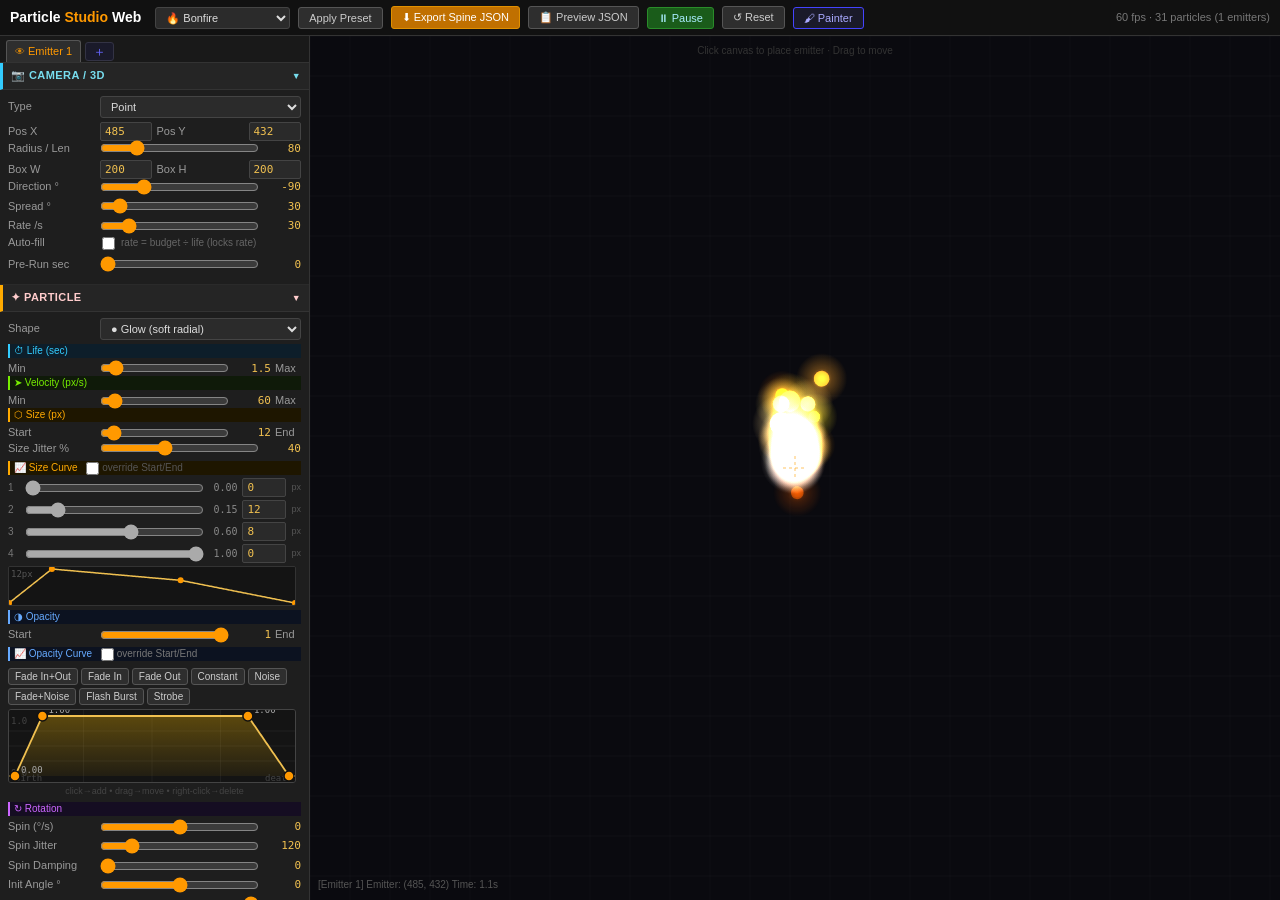
<file: index.html>
<!DOCTYPE html>
<html lang="en">
<head>
<meta charset="UTF-8"/>
<title>Particle Studio Web</title>
<style>
*{box-sizing:border-box;margin:0;padding:0}
body{display:flex;flex-direction:column;height:100vh;background:#1a1a1a;color:#ddd;font:12px/1.4 'Segoe UI',Arial,sans-serif;overflow:hidden}
/* ── Top bar ─────────────────────────────────────────── */
#topbar{display:flex;align-items:center;gap:8px;padding:6px 10px;background:#111;border-bottom:1px solid #333;flex-shrink:0;overflow-x:auto;flex-wrap:nowrap;min-height:36px}
#topbar::-webkit-scrollbar{height:3px}
#topbar::-webkit-scrollbar-thumb{background:#444;border-radius:3px}
#topbar h1{font-size:14px;font-weight:700;color:#fff;margin-right:6px;white-space:nowrap}
#topbar h1 span{color:#f90}
select{background:#2b2b2b;color:#ddd;border:1px solid #444;border-radius:3px;padding:3px 6px;font-size:11px}
.btn{background:#2e2e2e;color:#ccc;border:1px solid #555;border-radius:3px;padding:4px 10px;cursor:pointer;font-size:11px;white-space:nowrap}
.btn:hover{background:#3d3d3d;color:#fff}
.btn.accent{background:#c07000;border-color:#e09000;color:#fff}
.btn.accent:hover{background:#d08000}
.btn.green{background:#1a5c1a;border-color:#2a8c2a;color:#aef}
.btn.green:hover{background:#237023}
.btn.red{background:#5a1a1a;border-color:#8a2a2a;color:#fca}
#fps-display{font-size:11px;color:#777;margin-left:auto}
/* ── Main layout ─────────────────────────────────────── */
#main{display:flex;flex:1;overflow:hidden}
/* ── Sidebar ─────────────────────────────────────────── */
#sidebar{width:310px;flex-shrink:0;background:#1e1e1e;border-right:1px solid #333;overflow-y:auto;display:flex;flex-direction:column;position:relative}
#sidebar::-webkit-scrollbar{width:5px}
#sidebar::-webkit-scrollbar-thumb{background:#444;border-radius:3px}
/* Section */
.sec-head{display:flex;align-items:center;padding:5px 8px;background:#252525;border-bottom:1px solid #333;cursor:pointer;user-select:none;font-size:11px;font-weight:700;color:#bbb;letter-spacing:.04em;text-transform:uppercase}
.sec-head:hover{background:#2c2c2c}
.sec-head .arrow{margin-left:auto;transition:transform .15s;font-size:9px}
.sec-head.collapsed .arrow{transform:rotate(-90deg)}
.sec-body{padding:6px 8px 8px;border-bottom:1px solid #2a2a2a}
.sec-body.hidden{display:none}
/* Row */
.row{display:flex;align-items:center;gap:4px;margin-bottom:4px}
.row label{width:88px;flex-shrink:0;color:#999;font-size:11px}
.row input[type=range]{flex:1;accent-color:#f90;height:14px;cursor:pointer}
.row .val{width:38px;text-align:right;color:#f0c050;font-size:11px;font-family:monospace}
.row input[type=number]{width:52px;background:#2a2a2a;border:1px solid #444;border-radius:2px;color:#f0c050;font-size:11px;padding:2px 4px;font-family:monospace}
.row input[type=text]{flex:1;background:#2a2a2a;border:1px solid #444;border-radius:2px;color:#ddd;font-size:11px;padding:2px 4px}
.row input[type=color]{width:30px;height:20px;border:1px solid #555;border-radius:2px;cursor:pointer;padding:1px;background:#2a2a2a}
.row select{flex:1}
.two-col{display:grid;grid-template-columns:1fr 1fr;gap:4px}
.two-col .row{margin-bottom:0}
.sub-label{font-size:10px;color:#666;margin-bottom:3px;padding-left:2px}
/* Gradient editor */
#grad-editor{margin-bottom:4px}
.grad-stop{display:flex;align-items:center;gap:5px;margin-bottom:3px}
.grad-stop input[type=checkbox]{accent-color:#f90;cursor:pointer}
.grad-stop input[type=range]{flex:1;accent-color:#aaa;height:12px}
.grad-stop input[type=color]{width:28px;height:20px;padding:1px}
.grad-stop .stop-pos{width:28px;font-size:10px;color:#888;text-align:right;font-family:monospace}
#grad-preview{display:block;width:100%;height:14px;border-radius:3px;margin-bottom:5px;border:1px solid #333}
/* Texture gallery */
.tex-gallery{display:flex;flex-wrap:wrap;gap:5px;margin:5px 0 4px}
.tex-thumb{position:relative;width:52px;height:52px;border-radius:3px;cursor:pointer;border:2px solid #333;overflow:hidden;flex-shrink:0;background:repeating-conic-gradient(#2a2a2a 0% 25%,#1a1a1a 0% 50%) 0 0/10px 10px}
.tex-thumb img{width:100%;height:100%;object-fit:contain;display:block}
.tex-thumb:hover{border-color:#777}
.tex-thumb.sel{border-color:#f90;box-shadow:0 0 4px #f905}
.tex-thumb .tex-del{position:absolute;top:0;right:0;width:15px;height:15px;background:rgba(0,0,0,.75);color:#f88;font-size:10px;text-align:center;line-height:15px;cursor:pointer;display:none;border-radius:0 0 0 3px}
.tex-thumb:hover .tex-del{display:block}
.tex-thumb .tex-name{position:absolute;bottom:0;left:0;right:0;font-size:8px;color:#aaa;background:rgba(0,0,0,.6);text-align:center;padding:1px;overflow:hidden;white-space:nowrap;text-overflow:ellipsis}
/* Sub-shapes */
.shape-row{background:#252525;border-radius:3px;padding:4px 6px;margin-bottom:4px}
.shape-row .shape-header{display:flex;align-items:center;gap:5px;margin-bottom:3px}
.shape-row .shape-header label{flex:1;font-size:11px;color:#aaa}
/* Emitter tabs */
#emitter-tabs{display:flex;align-items:center;gap:2px;padding:4px 6px 0;background:#191919;border-bottom:1px solid #333;flex-shrink:0;flex-wrap:wrap;position:sticky;top:0;z-index:10}
.etab{padding:3px 8px;font-size:11px;cursor:pointer;border-radius:3px 3px 0 0;border:1px solid #444;border-bottom:none;background:#252525;color:#888;white-space:nowrap}
.etab.active{background:#2e2e2e;color:#f90;border-color:#555}
.etab:hover{color:#ddd}
#etab-add{padding:2px 7px;font-size:13px;cursor:pointer;background:#1a1a2a;color:#66f;border:1px solid #334;border-radius:3px;margin-left:2px;line-height:1}
#etab-add:hover{background:#2a2a3a;color:#99f}
/* Section header color coding */
.sh-camera{border-left:3px solid #3cf;color:#7de !important}
.sh-camera:hover{background:#0d1e2a !important}
.sh-particle{border-left:3px solid #fa0;color:#fcc !important}
.sh-particle:hover{background:#1e1600 !important}
.sh-color{border-left:3px solid #f5a;color:#fac !important}
.sh-color:hover{background:#1e0d1a !important}
.sh-physics{border-left:3px solid #7e0;color:#bfa !important}
.sh-physics:hover{background:#0f1a09 !important}
.sh-shapes{border-left:3px solid #c6f;color:#dcb !important}
.sh-shapes:hover{background:#150d22 !important}
.sh-bg{border-left:3px solid #09c;color:#9cc !important}
.sh-bg:hover{background:#091820 !important}
.sh-fx{border-left:3px solid #ff6;color:#ffe !important}
.sh-fx:hover{background:#1a1a00 !important}
.sh-export{border-left:3px solid #f88;color:#fcc !important}
.sh-export:hover{background:#1e0d0d !important}
/* Canvas area */
#canvas-wrap{flex:1;position:relative;overflow:hidden;background:#0a0a0f}
#canvas-wrap canvas{position:absolute;top:0;left:0;cursor:crosshair}
#emitter-info{position:absolute;bottom:8px;left:8px;font-size:10px;color:#555;pointer-events:none}
#canvas-hint{position:absolute;top:8px;left:50%;transform:translateX(-50%);font-size:10px;color:#333;pointer-events:none;white-space:nowrap}
</style>
</head>
<body>

<!-- ── TOP BAR ─────────────────────────────────────────── -->
<div id="topbar">
  <h1>Particle <span>Studio</span> Web</h1>
  <select id="presetSel"></select>
  <button class="btn" onclick="applyPreset()">Apply Preset</button>
  <button class="btn accent" onclick="exportSpineJSON()">⬇ Export Spine JSON</button>
  <button class="btn" onclick="previewSpineJSON()" title="Show the skeleton JSON structure in a popup for debugging">📋 Preview JSON</button>
  <button class="btn green" onclick="toggleRun()" id="btnRun">⏸ Pause</button>
  <button class="btn" onclick="resetSim()">↺ Reset</button>
  <button class="btn" style="background:#1a1a2a;border-color:#44f;color:#aaf" onclick="openPainter()">🖌 Painter</button>
  <span id="fps-display">0 fps · 0 particles</span>
</div>

<!-- ── MAIN ───────────────────────────────────────────── -->
<div id="main">

  <!-- SIDEBAR -->
  <div id="sidebar">

    <!-- EMITTER TABS -->
    <div id="emitter-tabs">
      <!-- built by JS -->
      <button id="etab-add" onclick="addEmitter()" title="Add emitter">＋</button>
    </div>

    <!-- PER-EMITTER CONTENTS (hidden/shown by tab) -->
    <div id="emitter-panels">
    <!-- built by JS, one div.emitter-panel per emitter -->
    </div>

    <!-- GLOBAL: CAMERA / 3D -->
    <div class="sec-head sh-camera" onclick="toggleSec(this)"><span>📷 Camera / 3D</span><span class="arrow">▼</span></div>
    <div class="sec-body">
      <div class="row"><label>Type</label>
        <select id="emitType" onchange="onEmitTypeChange()">
          <option value="point">Point</option>
          <option value="box">Box</option>
          <option value="ring">Ring</option>
          <option value="line">Line</option>
          <option value="sphere">Sphere</option>
          <option value="path">Path (draw on canvas)</option>
          <option value="bezier">Bézier Spline</option>
        </select>
      </div>
      <div class="two-col">
        <div class="row"><label>Pos X</label><input type="number" id="emitX" value="400" onchange="onCfgChange()"></div>
        <div class="row"><label>Pos Y</label><input type="number" id="emitY" value="300" onchange="onCfgChange()"></div>
      </div>
      <div class="row"><label>Radius / Len</label>
        <input type="range" id="emitRadius" min="0" max="400" value="80" oninput="syncVal(this,'emitRadius_v');onCfgChange()">
        <span class="val" id="emitRadius_v">80</span>
      </div>
      <div class="two-col">
        <div class="row"><label>Box W</label><input type="number" id="boxW" value="200" onchange="onCfgChange()"></div>
        <div class="row"><label>Box H</label><input type="number" id="boxH" value="200" onchange="onCfgChange()"></div>
      </div>
      <div class="row"><label>Direction °</label>
        <input type="range" id="emitDir" min="-180" max="180" value="-90" oninput="syncVal(this,'emitDir_v');onCfgChange()">
        <span class="val" id="emitDir_v">-90</span>
      </div>
      <div class="row"><label>Spread °</label>
        <input type="range" id="emitSpread" min="0" max="360" value="30" oninput="syncVal(this,'emitSpread_v');onCfgChange()">
        <span class="val" id="emitSpread_v">30</span>
      </div>
      <div class="row"><label>Rate /s</label>
        <input type="range" id="emitRate" min="0.1" max="200" step="0.1" value="30" oninput="syncVal(this,'emitRate_v');onCfgChange()">
        <span class="val" id="emitRate_v">30</span>
      </div>
      <div class="row" style="align-items:center;gap:6px;margin-top:-2px;margin-bottom:6px">
        <label style="width:88px;flex-shrink:0;color:#999;font-size:11px">Auto-fill</label>
        <input type="checkbox" id="autoBudget" onchange="applyAutoBudget()" style="cursor:pointer;accent-color:#f90">
        <span style="font-size:10px;color:#666">rate = budget &divide; life (locks rate)</span>
      </div>
      <div class="row"><label>Pre-Run sec</label>
        <input type="range" id="preRun" min="0" max="10" step="0.1" value="0" oninput="syncVal(this,'preRun_v');onCfgChange()">
        <span class="val" id="preRun_v">0</span>
      </div>
      <!-- PATH / BEZIER PANEL -->
      <div id="pathPanel" style="display:none;margin-top:6px;padding:6px;background:#161626;border-radius:3px;border:1px solid #334">
        <!-- Path emitter controls -->
        <div id="pathControls">
          <div class="sub-label" style="color:#0cf;margin-bottom:5px">Path Emitter</div>
          <div style="display:flex;gap:5px;margin-bottom:5px">
            <button id="pathEditBtn" onclick="togglePathEdit()" style="flex:1;font-size:11px;padding:3px 6px;cursor:pointer;background:#1e2030;color:#aaa;border:1px solid #444;border-radius:3px">✏️ Draw Path</button>
            <button onclick="clearPath();onCfgChange()" style="font-size:11px;padding:3px 6px;cursor:pointer;background:#1e2030;color:#aaa;border:1px solid #444;border-radius:3px">✕ Clear</button>
          </div>
          <div style="font-size:10px;color:#556;margin-bottom:3px">Click canvas = add point &nbsp;|&nbsp; Right-click = done</div>
          <div class="row"><label>Spread px</label></div>
          <div style="margin-top:7px">
            <div class="sub-label" style="margin-bottom:3px;color:#0cf">Opacity Along Path
              <input type="checkbox" id="opPathCurveEn" onchange="onCfgChange()" style="cursor:pointer;accent-color:#0cf;margin-left:6px;vertical-align:middle">
              <span style="font-size:10px;color:#556"> enable</span>
            </div>
            <div id="opc-editor"></div>
            <canvas id="opc-preview" width="268" height="30" style="display:block;border:1px solid #1a3040;border-radius:2px;margin-top:2px"></canvas>
          </div>
        </div>
        <!-- Bezier spline emitter controls -->
        <div id="bezierControls" style="display:none">
          <div class="sub-label" style="color:#c080ff;margin-bottom:5px">Bézier Spline Emitter</div>
          <div style="display:flex;gap:5px;margin-bottom:5px">
            <button id="bezierEditBtn" onclick="toggleBezierEdit()" style="flex:1;font-size:11px;padding:3px 6px;cursor:pointer;background:#1e2030;color:#aaa;border:1px solid #444;border-radius:3px">✏️ Draw Spline</button>
            <button onclick="clearBezier();onCfgChange()" style="font-size:11px;padding:3px 6px;cursor:pointer;background:#1e2030;color:#aaa;border:1px solid #444;border-radius:3px">✕ Clear</button>
          </div>
          <div style="font-size:10px;color:#556;margin-bottom:3px">Click = add point &nbsp;·&nbsp; Drag = move &nbsp;·&nbsp; Right-click point = delete</div>
          <div id="bezierCopyRow" style="display:none;margin-top:5px">
            <div style="font-size:10px;color:#776;margin-bottom:3px">Copy spline from:</div>
            <div style="display:flex;gap:4px">
              <select id="bezierCopySrc" style="flex:1;font-size:11px;background:#1a1a2a;color:#aaa;border:1px solid #444;border-radius:3px;padding:2px 4px"></select>
              <button onclick="copyBezierFrom()" style="font-size:11px;padding:3px 8px;cursor:pointer;background:#28103a;color:#c080ff;border:1px solid #6030a0;border-radius:3px">⎘ Copy</button>
            </div>
          </div>
          <div class="row"><label>Spread px</label></div>
        </div>
      </div>
    </div>

    <!-- PARTICLE -->
    <div class="sec-head sh-particle" onclick="toggleSec(this)"><span>✦ Particle</span><span class="arrow">▼</span></div>
    <div class="sec-body">
      <div class="row"><label>Shape</label>
        <select id="particleShape" onchange="onParticleShapeChange()">
          <option value="glow">● Glow (soft radial)</option>
          <option value="circle">● Circle (hard)</option>
          <option value="ring">○ Ring</option>
          <option value="square">■ Square</option>
          <option value="diamond">◆ Diamond</option>
          <option value="triangle">▲ Triangle</option>
          <option value="pentagon">⬠ Pentagon</option>
          <option value="hexagon">⬡ Hexagon</option>
          <option value="star5">★ Star 5-point</option>
          <option value="star6">✡ Star 6-point</option>
          <option value="star4">✦ Sparkle 4-point</option>
          <option value="cross">✚ Cross</option>
          <option value="arrow">➤ Arrow</option>
          <option value="heart">♥ Heart</option>
          <option value="snowflake">❄ Snowflake</option>
          <option value="custom">⚙ Custom (sub-shapes)</option>
          <option value="custompng">🖼 Custom PNG / PNG Sequence</option>
        </select>
      </div>
      <!-- PNG panel -->
      <div id="pngPanel" style="display:none;margin:4px 0 6px;padding:6px;background:#161616;border-radius:3px;border:1px solid #333">
        <div class="sub-label" style="margin-bottom:5px">PNG / PNG Sequence</div>
        <label class="btn" style="display:block;width:100%;margin-bottom:4px;text-align:center;cursor:pointer;box-sizing:border-box">&#128193; Load PNG(s)&#8230;<input type="file" id="pngFileInput" accept="image/png,image/gif,image/webp" multiple style="display:none" onchange="loadCustomImages(this)"></label>
        <button class="btn" style="display:block;width:100%;margin-bottom:4px;text-align:center;cursor:pointer;box-sizing:border-box;background:#1a1a2a;border-color:#44f;color:#aaf" onclick="openPainter()">🖌 Paint Particle Texture…</button>
        <!-- Texture gallery -->
        <div id="tex-gallery-wrap" style="display:none">
          <div class="sub-label" style="margin-bottom:3px;color:#aaf">Saved Textures <span style="color:#555;font-size:9px">(click = use, ✕ = remove)</span></div>
          <div id="tex-gallery" class="tex-gallery"></div>
          <div style="height:1px;background:#333;margin:6px 0"></div>
        </div>
        <div id="pngInfo" style="font-size:10px;color:#666;text-align:center;margin-bottom:5px">No images loaded — files sorted A→Z = sequence order</div>
        <div class="row"><label>Playback</label>
          <select id="pngSeqMode" onchange="onPngModeChange()">
            <option value="life">Over lifetime</option>
            <option value="fps">Loop at FPS</option>
            <option value="once">Play once, hold last</option>
          </select>
        </div>
        <div class="row" id="pngFPSRow" style="display:none"><label>Seq FPS</label>
          <input type="range" id="pngSeqFPS" min="1" max="60" value="24" oninput="syncVal(this,'pngSeqFPS_v');onCfgChange()">
          <span class="val" id="pngSeqFPS_v">24</span>
        </div>
        <div class="row" style="align-items:center;gap:6px">
          <label style="width:88px;flex-shrink:0;color:#999;font-size:11px">Tint w/ gradient</label>
          <input type="checkbox" id="pngTint" checked onchange="onCfgChange()" style="cursor:pointer;accent-color:#f90">
          <span style="font-size:10px;color:#666">multiplies image with particle color</span>
        </div>
      </div>
      <div class="sub-label" style="color:#3cf;border-left:2px solid #3cf;padding-left:4px;background:#0d1e2a">⏱ Life (sec)</div>
      <div class="two-col">
        <div class="row"><label>Min</label>
          <input type="range" id="lifeMin" min="0.1" max="20" step="0.1" value="1.5" oninput="syncVal(this,'lifeMin_v');applyAutoBudget();onCfgChange()">
          <span class="val" id="lifeMin_v">1.5</span>
        </div>
        <div class="row"><label>Max</label>
          <input type="range" id="lifeMax" min="0.1" max="20" step="0.1" value="3.5" oninput="syncVal(this,'lifeMax_v');applyAutoBudget();onCfgChange()">
          <span class="val" id="lifeMax_v">3.5</span>
        </div>
      </div>
      <div class="sub-label" style="color:#7e0;border-left:2px solid #7e0;padding-left:4px;background:#0f1a09">➤ Velocity (px/s)</div>
      <div class="two-col">
        <div class="row"><label>Min</label>
          <input type="range" id="velMin" min="0" max="1000" value="60" oninput="syncVal(this,'velMin_v');onCfgChange()">
          <span class="val" id="velMin_v">60</span>
        </div>
        <div class="row"><label>Max</label>
          <input type="range" id="velMax" min="0" max="1000" value="180" oninput="syncVal(this,'velMax_v');onCfgChange()">
          <span class="val" id="velMax_v">180</span>
        </div>
      </div>
      <div class="sub-label" style="color:#fa0;border-left:2px solid #fa0;padding-left:4px;background:#1e1600">⬡ Size (px)</div>
      <div class="two-col">
        <div class="row"><label>Start</label>
          <input type="range" id="sizeStart" min="1" max="200" value="12" oninput="syncVal(this,'sizeStart_v');onCfgChange()">
          <span class="val" id="sizeStart_v">12</span>
        </div>
        <div class="row"><label>End</label>
          <input type="range" id="sizeEnd" min="0" max="200" value="0" oninput="syncVal(this,'sizeEnd_v');onCfgChange()">
          <span class="val" id="sizeEnd_v">0</span>
        </div>
      </div>
      <div class="row"><label>Size Jitter %</label>
        <input type="range" id="sizeJitter" min="0" max="100" value="40" oninput="syncVal(this,'sizeJitter_v');onCfgChange()">
        <span class="val" id="sizeJitter_v">40</span>
      </div>
      <div class="sub-label" style="margin-top:5px;color:#fa0;border-left:2px solid #fa0;padding-left:4px;background:#1e1600">📈 Size Curve
        <input type="checkbox" id="sizeCurveEn" onchange="onCfgChange()" style="cursor:pointer;accent-color:#f90;margin-left:6px;vertical-align:middle">
        <span style="font-size:10px;color:#555"> override Start/End</span>
      </div>
      <div id="szcPanel" style="margin-bottom:4px">
        <div id="szc-editor"></div>
        <canvas id="szc-preview" width="286" height="38" style="display:block;border:1px solid #333;border-radius:2px;margin-top:2px"></canvas>
      </div>
      <div class="sub-label" style="color:#6af;border-left:2px solid #6af;padding-left:4px;background:#0c1220">◑ Opacity</div>
      <div class="two-col">
        <div class="row"><label>Start</label>
          <input type="range" id="opStart" min="0" max="1" step="0.01" value="1" oninput="syncVal(this,'opStart_v');onCfgChange()">
          <span class="val" id="opStart_v">1</span>
        </div>
        <div class="row"><label>End</label>
          <input type="range" id="opEnd" min="0" max="1" step="0.01" value="0" oninput="syncVal(this,'opEnd_v');onCfgChange()">
          <span class="val" id="opEnd_v">0</span>
        </div>
      </div>
      <div class="sub-label" style="margin-top:5px;color:#6af;border-left:2px solid #6af;padding-left:4px;background:#0c1220">📈 Opacity Curve
        <input type="checkbox" id="opLifeCurveEn" onchange="onCfgChange()" style="cursor:pointer;accent-color:#f90;margin-left:6px;vertical-align:middle">
        <span style="font-size:10px;color:#777"> override Start/End</span>
      </div>
      <div id="oplcPanel" style="margin-bottom:4px;padding:4px 0 0 0">
        <!-- preset buttons -->
        <div style="display:flex;flex-wrap:wrap;gap:3px;margin-bottom:4px">
          <button class="btn" style="font-size:10px;padding:2px 6px" onclick="oplcPreset('fadeInOut')">Fade In+Out</button>
          <button class="btn" style="font-size:10px;padding:2px 6px" onclick="oplcPreset('fadeIn')">Fade In</button>
          <button class="btn" style="font-size:10px;padding:2px 6px" onclick="oplcPreset('fadeOut')">Fade Out</button>
          <button class="btn" style="font-size:10px;padding:2px 6px" onclick="oplcPreset('const')">Constant</button>
          <button class="btn" style="font-size:10px;padding:2px 6px" onclick="oplcPreset('noise')">Noise</button>
          <button class="btn" style="font-size:10px;padding:2px 6px" onclick="oplcPreset('fadeNoise')">Fade+Noise</button>
          <button class="btn" style="font-size:10px;padding:2px 6px" onclick="oplcPreset('flash')">Flash Burst</button>
          <button class="btn" style="font-size:10px;padding:2px 6px" onclick="oplcPreset('strobe')">Strobe</button>
        </div>
        <!-- interactive curve canvas -->
        <canvas id="oplc-cv" width="286" height="72"
          style="display:block;border:1px solid #444;border-radius:3px;cursor:crosshair;touch-action:none"
          title="Click: add point • Drag: move point • Right-click: delete point"></canvas>
        <div style="font-size:9px;color:#444;margin-top:2px;text-align:center">click→add • drag→move • right-click→delete</div>
      </div>
      <div class="sub-label" style="color:#c6f;border-left:2px solid #c6f;padding-left:4px;background:#150d22">↻ Rotation</div>
      <div class="row"><label>Spin (°/s)</label>
        <input type="range" id="spinRate" min="-720" max="720" value="0" oninput="syncVal(this,'spinRate_v');onCfgChange()">
        <span class="val" id="spinRate_v">0</span>
      </div>
      <div class="row"><label>Spin Jitter</label>
        <input type="range" id="spinJitter" min="0" max="720" value="120" oninput="syncVal(this,'spinJitter_v');onCfgChange()">
        <span class="val" id="spinJitter_v">120</span>
      </div>
      <div class="row"><label>Spin Damping</label>
        <input type="range" id="spinDamping" min="0" max="1" step="0.01" value="0" oninput="syncVal(this,'spinDamping_v');onCfgChange()">
        <span class="val" id="spinDamping_v">0</span>
      </div>
      <div class="row"><label>Init Angle °</label>
        <input type="range" id="rotStart" min="-360" max="360" value="0" oninput="syncVal(this,'rotStart_v');onCfgChange()">
        <span class="val" id="rotStart_v">0</span>
      </div>
      <div class="row"><label>Angle Jitter</label>
        <input type="range" id="rotJitter" min="0" max="360" value="360" oninput="syncVal(this,'rotJitter_v');onCfgChange()">
        <span class="val" id="rotJitter_v">360</span>
      </div>
      <div class="row" style="align-items:center;gap:6px">
        <label style="width:88px;flex-shrink:0;color:#999;font-size:11px">Align Velocity</label>
        <input type="checkbox" id="rotAlignVel" onchange="onCfgChange()" style="cursor:pointer;accent-color:#f90">
        <span style="font-size:10px;color:#666">face direction of travel</span>
      </div>
      <div class="row"><label>Mass Jitter</label>
        <input type="range" id="massJitter" min="0" max="2" step="0.01" value="0.5" oninput="syncVal(this,'massJitter_v');onCfgChange()">
        <span class="val" id="massJitter_v">0.5</span>
      </div>
      <div class="sub-label" style="color:#f88;border-left:2px solid #f88;padding-left:4px;background:#1e0d0d">↔ Elongation</div>
      <div class="row"><label>Elongate</label>
        <input type="range" id="elongate" min="0" max="5" step="0.05" value="0" oninput="syncVal(this,'elongate_v');onCfgChange()">
        <span class="val" id="elongate_v">0</span>
      </div>
      <div style="font-size:10px;color:#555;padding-left:2px;margin-top:-4px">stretch along velocity direction</div>
      <div class="row"><label>Elong. Life</label>
        <input type="range" id="elongateLife" min="0" max="8" step="0.05" value="0" oninput="syncVal(this,'elongateLife_v');onCfgChange()">
        <span class="val" id="elongateLife_v">0</span>
      </div>
      <div style="font-size:10px;color:#555;padding-left:2px;margin-top:-4px">extra stretch toward end of life</div>
    </div>

    <!-- COLOR -->
    <div class="sec-head sh-color" onclick="toggleSec(this)"><span>🎨 Color &amp; Gradient</span><span class="arrow">▼</span></div>
    <div class="sec-body">
      <div class="sub-label">4 gradient stops (drag position, toggle to enable)</div>
      <div id="grad-editor">
        <div class="grad-stop"><input type="checkbox" class="gEn" checked>
          <input type="color" class="gCol" value="#ffffff">
          <input type="range" class="gPos" min="0" max="1" step="0.01" value="0">
          <span class="stop-pos">0.00</span>
        </div>
        <div class="grad-stop"><input type="checkbox" class="gEn" checked>
          <input type="color" class="gCol" value="#ffaa00">
          <input type="range" class="gPos" min="0" max="1" step="0.01" value="0.35">
          <span class="stop-pos">0.35</span>
        </div>
        <div class="grad-stop"><input type="checkbox" class="gEn" checked>
          <input type="color" class="gCol" value="#ff3300">
          <input type="range" class="gPos" min="0" max="1" step="0.01" value="0.7">
          <span class="stop-pos">0.70</span>
        </div>
        <div class="grad-stop"><input type="checkbox" class="gEn" checked>
          <input type="color" class="gCol" value="#220000">
          <input type="range" class="gPos" min="0" max="1" step="0.01" value="1">
          <span class="stop-pos">1.00</span>
        </div>
      </div>
      <canvas id="grad-preview" width="286" height="14"></canvas>
      <div class="row"><label>Hue Jitter °</label>
        <input type="range" id="hueJitter" min="0" max="180" value="15" oninput="syncVal(this,'hueJitter_v');onCfgChange()">
        <span class="val" id="hueJitter_v">15</span>
      </div>
      <div class="row"><label>Blend Mode</label>
        <select id="blendMode" onchange="onCfgChange()">
          <option value="lighter">Additive</option>
          <option value="source-over">Normal</option>
          <option value="screen">Screen</option>
          <option value="overlay">Overlay</option>
        </select>
      </div>
      <div class="row"><label>Render Layer</label>
        <select id="renderLayer" onchange="onCfgChange()" title="Back = drawn behind all other emitters; Front = drawn on top">
          <option value="back">&#8600; Back (behind)</option>
          <option value="normal" selected>&#8596; Normal</option>
          <option value="front">&#8599; Front (on top)</option>
        </select>
      </div>
    </div>

    <!-- PHYSICS -->
    <div class="sec-head sh-physics" onclick="toggleSec(this)"><span>⚙ Physics</span><span class="arrow">▼</span></div>
    <div class="sec-body">
      <input type="hidden" id="gravX" value="0">
      <div class="row"><label>Gravity ↓</label>
        <input type="range" id="gravY" min="-500" max="500" value="120" oninput="syncVal(this,'gravY_v');onCfgChange()">
        <span class="val" id="gravY_v">120</span>
      </div>
      <div class="two-col">
        <div class="row"><label>Wind X</label>
          <input type="range" id="windX" min="-300" max="300" value="0" oninput="syncVal(this,'windX_v');onCfgChange()">
          <span class="val" id="windX_v">0</span>
        </div>
        <div class="row"><label>Wind Y</label>
          <input type="range" id="windY" min="-300" max="300" value="0" oninput="syncVal(this,'windY_v');onCfgChange()">
          <span class="val" id="windY_v">0</span>
        </div>
      </div>
      <div class="row"><label>Drag</label>
        <input type="range" id="drag" min="0" max="10" step="0.01" value="0.5" oninput="syncVal(this,'drag_v');onCfgChange()">
        <span class="val" id="drag_v">0.5</span>
      </div>
      <div class="row"><label>Max Vel</label>
        <input type="range" id="maxVel" min="10" max="2000" value="800" oninput="syncVal(this,'maxVel_v');onCfgChange()">
        <span class="val" id="maxVel_v">800</span>
      </div>
      <div class="row"><label>Bounce</label>
        <input type="range" id="bounce" min="0" max="1" step="0.01" value="0.4" oninput="syncVal(this,'bounce_v');onCfgChange()">
        <span class="val" id="bounce_v">0.4</span>
      </div>
      <div class="row"><label>Floor Y</label>
        <input type="range" id="floorY" min="-1" max="2000" value="-1" oninput="syncVal(this,'floorY_v');onCfgChange()">
        <span class="val" id="floorY_v">-1</span>
      </div>
      <div class="row"><label>Friction</label>
        <input type="range" id="friction" min="0" max="1" step="0.01" value="0.3" oninput="syncVal(this,'friction_v');onCfgChange()">
        <span class="val" id="friction_v">0.3</span>
      </div>
      <div class="row"><label>Burst Count</label>
        <input type="range" id="burstOnBounce" min="0" max="12" step="1" value="0" oninput="syncVal(this,'burstOnBounce_v');onCfgChange()">
        <span class="val" id="burstOnBounce_v">0</span>
      </div>
      <div style="font-size:10px;color:#555;padding-left:2px;margin-top:-4px"># of mini-particles spawned per bounce</div>
      <div class="sub-label" style="margin-top:4px">Vortex</div>
      <div class="row"><label>Strength</label>
        <input type="range" id="vortexStr" min="-500" max="500" value="0" oninput="syncVal(this,'vortexStr_v');onCfgChange()">
        <span class="val" id="vortexStr_v">0</span>
      </div>
      <div class="two-col">
        <div class="row"><label>V Cx X</label><input type="number" id="vortexX" value="" placeholder="auto" onchange="onCfgChange()"></div>
        <div class="row"><label>V Cy Y</label><input type="number" id="vortexY" value="" placeholder="auto" onchange="onCfgChange()"></div>
      </div>
      <div class="row" style="justify-content:flex-start;gap:6px">
        <button id="vortexPickBtn" onclick="toggleVortexPick()" title="Click on the canvas to set vortex center" style="font-size:11px;padding:2px 9px;cursor:pointer;background:#1e2030;color:#aaa;border:1px solid #444;border-radius:3px">&#9935; Pick Center</button>
        <button onclick="document.getElementById('vortexX').value='';document.getElementById('vortexY').value='';onCfgChange()" title="Reset to emitter position" style="font-size:11px;padding:2px 7px;cursor:pointer;background:#1e2030;color:#aaa;border:1px solid #444;border-radius:3px">&#x2715; Clear</button>
      </div>
      <div class="sub-label" style="margin-top:4px">Turbulence</div>
      <div class="row"><label>Strength</label>
        <input type="range" id="turbStr" min="0" max="1000" value="0" oninput="syncVal(this,'turbStr_v');onCfgChange()">
        <span class="val" id="turbStr_v">0</span>
      </div>
      <div class="row"><label>Scale</label>
        <input type="range" id="turbScale" min="0.001" max="0.05" step="0.001" value="0.008" oninput="syncVal(this,'turbScale_v');onCfgChange()">
        <span class="val" id="turbScale_v">0.008</span>
      </div>
      <div class="sub-label" style="margin-top:4px">Attractor</div>
      <div class="row"><label>Strength</label>
        <input type="range" id="attractorStr" min="-2000" max="2000" value="0" oninput="syncVal(this,'attractorStr_v');onCfgChange()">
        <span class="val" id="attractorStr_v">0</span>
      </div>
      <div class="row" style="font-size:10px;color:#555;padding-left:2px;margin-top:-4px">+ attract &nbsp;|&nbsp; − repel</div>
      <div class="row"><label>Radius</label>
        <input type="range" id="attractorRadius" min="0" max="600" value="0" oninput="syncVal(this,'attractorRadius_v');onCfgChange()">
        <span class="val" id="attractorRadius_v">0</span>
      </div>
      <div class="row" style="font-size:10px;color:#555;padding-left:2px;margin-top:-4px">0 = unlimited</div>
      <div class="two-col">
        <div class="row"><label>A X</label><input type="number" id="attractorX" value="" placeholder="auto" onchange="onCfgChange()"></div>
        <div class="row"><label>A Y</label><input type="number" id="attractorY" value="" placeholder="auto" onchange="onCfgChange()"></div>
      </div>
      <div class="row" style="justify-content:flex-start;gap:6px">
        <button id="attractorPickBtn" onclick="toggleAttractorPick()" title="Click canvas to set attractor position" style="font-size:11px;padding:2px 9px;cursor:pointer;background:#1e2030;color:#aaa;border:1px solid #444;border-radius:3px">&#9935; Pick Center</button>
        <button onclick="document.getElementById('attractorX').value='';document.getElementById('attractorY').value='';onCfgChange()" title="Reset to emitter center" style="font-size:11px;padding:2px 7px;cursor:pointer;background:#1e2030;color:#aaa;border:1px solid #444;border-radius:3px">&#x2715; Clear</button>
      </div>
    </div>

    <!-- CAMERA / 3D -->
    <div class="sec-head sh-camera" onclick="toggleSec(this)"><span>📷 Camera / 3D</span><span class="arrow">▼</span></div>
    <div class="sec-body">
      <div class="row" style="align-items:center;gap:6px">
        <label style="width:88px;flex-shrink:0;color:#999;font-size:11px">Enable 3D</label>
        <input type="checkbox" id="enable3D" onchange="onCfgChange()" style="cursor:pointer;accent-color:#f90">
        <span style="font-size:10px;color:#556">depth sort + perspective</span>
      </div>
      <div class="row"><label>Camera Yaw</label>
        <input type="range" id="camYaw" min="-180" max="180" value="0" oninput="syncVal(this,'camYaw_v');onCfgChange()">
        <span class="val" id="camYaw_v">0</span>
      </div>
      <div class="row"><label>Camera Pitch</label>
        <input type="range" id="camPitch" min="-85" max="85" value="0" oninput="syncVal(this,'camPitch_v');onCfgChange()">
        <span class="val" id="camPitch_v">0</span>
      </div>
      <div class="row"><label>Cam Distance</label>
        <input type="range" id="camDist" min="100" max="3000" value="800" oninput="syncVal(this,'camDist_v');onCfgChange()">
        <span class="val" id="camDist_v">800</span>
      </div>
      <div class="row"><label>FOV</label>
        <input type="range" id="camFOV" min="100" max="2000" value="600" oninput="syncVal(this,'camFOV_v');onCfgChange()">
        <span class="val" id="camFOV_v">600</span>
      </div>
      <div class="row"><label>Emit Pitch °</label>
        <input type="range" id="emitPitch" min="-90" max="90" value="0" oninput="syncVal(this,'emitPitch_v');onCfgChange()">
        <span class="val" id="emitPitch_v">0</span>
      </div>
      <div class="row" style="font-size:10px;color:#555;padding-left:2px;margin-top:-2px">Emit +pitch=away / −pitch=toward cam</div>
      <div class="row" style="font-size:10px;color:#555;padding-left:2px">RMB/Shift+drag: orbit &nbsp; MMB drag: pan &nbsp; Wheel: zoom</div>
    </div>

    <!-- SUB-SHAPES -->
    <div class="sec-head sh-shapes" onclick="toggleSec(this)"><span>◈ Sub-Shapes</span><span class="arrow">▼</span></div>
    <div class="sec-body" id="shapesBody">
      <!-- built by JS -->
    </div>

    <!-- BACKGROUND -->
    <div class="sec-head sh-bg" onclick="toggleSec(this)"><span>🖼 Background</span><span class="arrow">▼</span></div>
    <div class="sec-body">
      <div class="row"><label>BG Color</label>
        <input type="color" id="bgColor" value="#0a0a0f" onchange="drawBackground()" style="width:38px;height:22px;padding:1px;cursor:pointer">
        <span style="font-size:10px;color:#666;margin-left:6px">canvas fill color</span>
      </div>
      <div class="row" style="margin-top:2px">
        <label class="btn" style="flex:1;text-align:center;cursor:pointer">&#128247; Load Image&#8230;<input type="file" id="bgFileInput" accept="image/*" style="display:none" onchange="loadBgImage(this)"></label>
        <button class="btn" style="margin-left:4px;padding:4px 8px" onclick="clearBgImage()" title="Remove background image">&#10005;</button>
      </div>
      <div id="bgInfo" style="font-size:10px;color:#666;text-align:center;margin:3px 0 5px">No image loaded</div>
      <div class="row"><label>Fit Mode</label>
        <select id="bgFit" onchange="drawBackground()">
          <option value="cover">Cover (fill, crop)</option>
          <option value="contain">Contain (letterbox)</option>
          <option value="stretch">Stretch</option>
          <option value="tile">Tile</option>
          <option value="center">Center (actual size)</option>
        </select>
      </div>
      <div class="row"><label>BG Opacity</label>
        <input type="range" id="bgOpacity" min="0" max="1" step="0.01" value="1" oninput="syncVal(this,'bgOpacity_v');drawBackground()">
        <span class="val" id="bgOpacity_v">1</span>
      </div>
    </div>

    <!-- FX -->
    <div class="sec-head sh-fx" onclick="toggleSec(this)"><span>✨ FX</span><span class="arrow">▼</span></div>
    <div class="sec-body">
      <div class="row"><label>Glow Radius</label>
        <input type="range" id="glowRadius" min="0" max="60" value="18" oninput="syncVal(this,'glowRadius_v');onCfgChange()">
        <span class="val" id="glowRadius_v">18</span>
      </div>
      <div class="row"><label>Glow Strength</label>
        <input type="range" id="glowStr" min="0" max="3" step="0.01" value="0.8" oninput="syncVal(this,'glowStr_v');onCfgChange()">
        <span class="val" id="glowStr_v">0.8</span>
      </div>
      <div class="row" style="align-items:center;gap:6px">
        <label style="width:88px;flex-shrink:0;color:#999;font-size:11px">Glow Color</label>
        <input type="color" id="glowColor" value="#ffffff" onchange="onCfgChange()" style="width:30px;height:20px;padding:1px;cursor:pointer">
        <input type="checkbox" id="glowAutoColor" checked onchange="onCfgChange()" style="cursor:pointer;accent-color:#f90">
        <span style="font-size:10px;color:#666">follow particle</span>
      </div>
      <div class="row"><label>Glow Blend</label>
        <select id="glowBlend" onchange="onCfgChange()">
          <option value="lighter">Additive (lighter)</option>
          <option value="screen">Screen</option>
          <option value="overlay">Overlay</option>
          <option value="source-over">Normal</option>
          <option value="color-dodge">Color Dodge</option>
          <option value="hard-light">Hard Light</option>
        </select>
      </div>
      <div class="row"><label>Motion Blur</label>
        <input type="range" id="motionBlur" min="0" max="0.98" step="0.01" value="0.15" oninput="syncVal(this,'motionBlur_v');onCfgChange()">
        <span class="val" id="motionBlur_v">0.15</span>
      </div>
    </div>

    <!-- EXPORT / BUDGET -->
    <div class="sec-head sh-export" onclick="toggleSec(this)"><span>⬇ Export &amp; Budget</span><span class="arrow">▼</span></div>
    <div class="sec-body">
      <div class="row"><label>Budget (max)</label>
        <input type="range" id="budget" min="10" max="5000" step="10" value="500" oninput="document.getElementById('budget_v').value=this.value;applyAutoBudget();onCfgChange()">
        <input type="number" id="budget_v" value="500" min="10" max="5000" step="10" style="width:52px;background:#2a2a2a;border:1px solid #444;border-radius:2px;color:#f0c050;font-size:11px;padding:2px 4px;font-family:monospace" oninput="document.getElementById('budget').value=this.value;applyAutoBudget();onCfgChange()">
      </div>
      <div class="row"><label>Export FPS</label>
        <input type="range" id="exportFPS" min="12" max="60" value="30" oninput="syncVal(this,'exportFPS_v');onCfgChange()">
        <span class="val" id="exportFPS_v">30</span>
      </div>
      <div class="row"><label>Duration (s)</label>
        <input type="range" id="exportDur" min="1" max="30" value="5" oninput="syncVal(this,'exportDur_v');onCfgChange()">
        <span class="val" id="exportDur_v">5</span>
      </div>
      <div class="row"><label>Bone Count</label>
        <input type="range" id="boneCount" min="5" max="500" value="80" oninput="syncVal(this,'boneCount_v');onCfgChange()">
        <span class="val" id="boneCount_v">80</span>
      </div>
      <div class="row"><label>Spine Scale</label>
        <input type="range" id="spineScale" min="0.1" max="4" step="0.01" value="1" oninput="syncVal(this,'spineScale_v');onCfgChange()">
        <span class="val" id="spineScale_v">1</span>
      </div>
      <div class="row"><label>Filename</label>
        <input type="text" id="exportName" value="particles" style="flex:1">
      </div>
      <div style="margin-top:6px;display:flex;gap:6px">
        <button class="btn accent" onclick="exportSpineJSON()" style="flex:1">⬇ Spine JSON</button>
        <button class="btn" onclick="exportConfig()" style="flex:1">⬇ Config JSON</button>
      </div>
      <div style="margin-top:4px">
        <label class="btn" style="display:block;text-align:center;cursor:pointer">⬆ Load Config<input type="file" id="loadCfgInput" accept=".json" style="display:none" onchange="loadConfig(this)"></label>
      </div>
    </div>

  </div><!-- /sidebar -->

  <!-- CANVAS AREA -->
  <div id="canvas-wrap">
    <canvas id="cvsBg"></canvas>
    <canvas id="cvsMain"></canvas>
    <div id="emitter-info"></div>
    <div id="canvas-hint">Click canvas to place emitter · Drag to move</div>
  </div>

</div><!-- /main -->

<script>
// ============================================================
//  UTILITIES
// ============================================================
function rnd(a,b){ return a + Math.random()*(b-a); }
function clamp(v,a,b){ return v<a?a:v>b?b:v; }
function lerp(a,b,t){ return a+(b-a)*t; }
function deg2rad(d){ return d*Math.PI/180; }

// Simple value noise (no dependency on external lib)
function hash2(x,y){
  var h = (Math.sin(x*127.1+y*311.7)*43758.5453)|0;
  return (h & 0xfffff) / 0xfffff;
}
function smoothNoise(x,y){
  var ix=Math.floor(x), iy=Math.floor(y);
  var fx=x-ix, fy=y-iy;
  var ux=fx*fx*(3-2*fx), uy=fy*fy*(3-2*fy);
  var a=hash2(ix,iy), b=hash2(ix+1,iy);
  var c=hash2(ix,iy+1), d=hash2(ix+1,iy+1);
  return lerp(lerp(a,b,ux),lerp(c,d,ux),uy)*2-1;
}

// hex "#rrggbb" → [r,g,b] 0-1
function hex2rgb(h){
  var i=parseInt(h.replace('#',''),16);
  return [(i>>16&255)/255,(i>>8&255)/255,(i&255)/255];
}
function rgb2hex(r,g,b){
  return '#'+[r,g,b].map(function(v){return ('0'+Math.round(v*255).toString(16)).slice(-2);}).join('');
}
// hsl → rgb (0-1)
function hsl2rgb(h,s,l){
  h=((h%360)+360)%360; h/=360;
  var q=l<0.5?l*(1+s):l+s-l*s, p=2*l-q;
  function hue(t){ if(t<0)t+=1; if(t>1)t-=1; if(t<1/6)return p+(q-p)*6*t; if(t<1/2)return q; if(t<2/3)return p+(q-p)*(2/3-t)*6; return p; }
  return [hue(h+1/3),hue(h),hue(h-1/3)];
}
// rgb 0-1 → hsl
function rgb2hsl(r,g,b){
  var max=Math.max(r,g,b), min=Math.min(r,g,b), l=(max+min)/2, s=0, h=0;
  if(max!==min){ var d=max-min; s=l>0.5?d/(2-max-min):d/(max+min);
    if(max===r) h=(g-b)/d+(g<b?6:0);
    else if(max===g) h=(b-r)/d+2;
    else h=(r-g)/d+4;
    h/=6; }
  return [h*360,s,l];
}

// ============================================================
//  GRADIENT
// ============================================================
function gradientColor(t, stops){
  if(!stops||stops.length<1) return [1,1,1];
  if(stops.length===1) return [stops[0].r,stops[0].g,stops[0].b];
  if(t<=stops[0].pos) return [stops[0].r,stops[0].g,stops[0].b];
  var last=stops[stops.length-1];
  if(t>=last.pos) return [last.r,last.g,last.b];
  for(var i=1;i<stops.length;i++){
    var a=stops[i-1], b=stops[i];
    if(t<=b.pos){
      var f=(t-a.pos)/Math.max(0.0001,b.pos-a.pos);
      return [lerp(a.r,b.r,f),lerp(a.g,b.g,f),lerp(a.b,b.b,f)];
    }
  }
  return [last.r,last.g,last.b];
}

function getGradientStops(){
  var rows=document.querySelectorAll('#grad-editor .grad-stop');
  var stops=[];
  rows.forEach(function(row){
    var en=row.querySelector('.gEn').checked;
    if(!en) return;
    var col=hex2rgb(row.querySelector('.gCol').value);
    var pos=parseFloat(row.querySelector('.gPos').value);
    stops.push({pos:pos, r:col[0], g:col[1], b:col[2]});
  });
  stops.sort(function(a,b){return a.pos-b.pos;});
  return stops.length>=1?stops:[{pos:0,r:1,g:1,b:1},{pos:1,r:1,g:.2,b:0}];
}

function updateGradPreview(){
  var cv=document.getElementById('grad-preview');
  var ctx=cv.getContext('2d');
  var stops=getGradientStops();
  var grd=ctx.createLinearGradient(0,0,cv.width,0);
  stops.forEach(function(s){
    grd.addColorStop(clamp(s.pos,0,1),'rgb('+Math.round(s.r*255)+','+Math.round(s.g*255)+','+Math.round(s.b*255)+')');
  });
  ctx.fillStyle=grd;
  ctx.fillRect(0,0,cv.width,cv.height);
}

// ============================================================
//  SUB-SHAPES UI
// ============================================================
var SHAPE_TYPES=['glow','circle','ring','square','diamond','triangle','pentagon','hexagon','star5','star6','star4','cross','arrow','heart','snowflake'];
var SHAPE_TYPE_LABELS={'same':'★ same as main particle','custompng':'🖼️ custom (gallery)'};
var SHAPE_COUNT=4;
var shapeRows=[];
function _buildSTypeOptions(){
  return SHAPE_TYPES.map(function(t){return '<option value="'+t+'">'+t+'</option>';}).join('')+
    '<option value="same">★ same as main</option>'+
    '<option value="custompng">🖼 custom (gallery)</option>';
}
function refreshShapeTexPickers(){
  shapeRows.forEach(function(r){
    if(!r.texPicker) return;
    var cur=r.texPicker.value;
    r.texPicker.innerHTML=_texGallery.length
      ?_texGallery.map(function(t,i){return '<option value="'+i+'">'+t.name+'</option>';}).join('')
      :'<option value="0">(no textures)</option>';
    r.texPicker.value=cur;
    r.texPicker.style.display=(r.type.value==='custompng')?'block':'none';
  });
}
(function buildShapesUI(){
  var body=document.getElementById('shapesBody');
  // Default offsets per row so sub-shapes spread naturally (circular arrangement)
  var defOX=[  0,  70, -70,   0,   0,  55, -55,  55];
  var defOY=[  0,   0,   0,  70, -70,  55,  55, -55];
  for(var i=0;i<SHAPE_COUNT;i++){
    var div=document.createElement('div');
    div.className='shape-row';
    div.innerHTML='<div class="shape-header">'+
      '<input type="checkbox" class="sEn" '+(i===0?'checked':'')+'>'+
      '<label>Sub-Shape '+(i+1)+'</label>'+
      '<select class="sType">'+_buildSTypeOptions()+'</select>'+
      '<select class="sTexPicker" style="display:none;font-size:10px;max-width:110px;background:#222;color:#ddd;border:1px solid #555;border-radius:3px"><option value="0">(no textures)</option></select>'+
      '</div>'+
      '<div class="row"><label>Size Factor</label><input type="range" class="sSz" min="0.1" max="5" step="0.05" value="0.6"><span class="val sSzV">0.6</span></div>'+
      '<div class="two-col">'+
        '<div class="row"><label>Off X</label><input type="number" class="sOX" value="'+defOX[i]+'"></div>'+
        '<div class="row"><label>Off Y</label><input type="number" class="sOY" value="'+defOY[i]+'"></div>'+
      '</div>'+
      '<div class="row"><label>Color</label><input type="color" class="sCol" value="#ffffff"><label style="margin-left:6px;color:#888">Opacity</label><input type="range" class="sOp" min="0" max="1" step="0.01" value="0.7"><span class="val sOpV">0.7</span></div>';
    body.appendChild(div);
    var row={en:div.querySelector('.sEn'),type:div.querySelector('.sType'),texPicker:div.querySelector('.sTexPicker'),
      sz:div.querySelector('.sSz'),szV:div.querySelector('.sSzV'),
      ox:div.querySelector('.sOX'),oy:div.querySelector('.sOY'),col:div.querySelector('.sCol'),op:div.querySelector('.sOp'),opV:div.querySelector('.sOpV')};
    div.querySelector('.sSz').oninput=function(r){return function(){r.szV.textContent=parseFloat(r.sz.value).toFixed(2);onCfgChange();}}(row);
    div.querySelector('.sOp').oninput=function(r){return function(){r.opV.textContent=parseFloat(r.op.value).toFixed(2);onCfgChange();}}(row);
    div.querySelector('.sEn').onchange=onCfgChange;
    div.querySelector('.sType').onchange=(function(r){return function(){
      r.texPicker.style.display=(r.type.value==='custompng')?'block':'none';
      onCfgChange();
    };})(row);
    div.querySelector('.sTexPicker').onchange=onCfgChange;
    div.querySelector('.sCol').onchange=onCfgChange;
    div.querySelector('.sOX').onchange=onCfgChange;
    div.querySelector('.sOY').onchange=onCfgChange;
    shapeRows.push(row);
  }
  // default sub-shape 1 type = circle
  shapeRows[0].type.value='circle';
})();

// ============================================================
//  SIZE CURVE
// ============================================================
var szcRows=[];
(function buildSzcUI(){
  var editor=document.getElementById('szc-editor');
  var defPos=[0,0.15,0.6,1], defVal=[0,12,8,0];
  for(var i=0;i<4;i++){
    var div=document.createElement('div');
    div.className='grad-stop';
    div.innerHTML='<span style="font-size:10px;color:#777;width:12px">'+(i+1)+'</span>'+
      '<input type="range" class="szcPos" min="0" max="1" step="0.01" value="'+defPos[i]+'">'+
      '<span class="stop-pos">'+defPos[i].toFixed(2)+'</span>'+
      '<input type="number" class="szcVal" min="0" max="300" value="'+defVal[i]+'" style="width:44px;background:#2a2a2a;border:1px solid #444;border-radius:2px;color:#f0c050;font-size:11px;padding:2px 4px;font-family:monospace">'+
      '<span style="font-size:9px;color:#555">px</span>';
    editor.appendChild(div);
    var row={pos:div.querySelector('.szcPos'),posLbl:div.querySelector('.stop-pos'),val:div.querySelector('.szcVal')};
    row.pos.oninput=(function(r){return function(){r.posLbl.textContent=parseFloat(r.pos.value).toFixed(2);updateSzcPreview();onCfgChange();};})(row);
    row.val.onchange=function(){updateSzcPreview();onCfgChange();};
    szcRows.push(row);
  }
  updateSzcPreview();
})();

function getSizeCurve(){
  var stops=szcRows.map(function(r){
    return {pos:parseFloat(r.pos.value),val:Math.max(0,parseFloat(r.val.value)||0)};
  });
  stops.sort(function(a,b){return a.pos-b.pos;});
  return stops;
}
function sampleSzCurve(t,stops){
  if(!stops||stops.length===0) return 0;
  if(stops.length===1) return stops[0].val;
  if(t<=stops[0].pos) return stops[0].val;
  var last=stops[stops.length-1];
  if(t>=last.pos) return last.val;
  for(var i=1;i<stops.length;i++){
    if(t<=stops[i].pos){
      var a=stops[i-1],b=stops[i];
      var f=(t-a.pos)/Math.max(0.0001,b.pos-a.pos);
      return lerp(a.val,b.val,f);
    }
  }
  return last.val;
}
function updateSzcPreview(){
  var cv=document.getElementById('szc-preview');
  if(!cv) return;
  var ctx2=cv.getContext('2d'),w=cv.width,h=cv.height;
  ctx2.fillStyle='#141414'; ctx2.fillRect(0,0,w,h);
  var stops=getSizeCurve();
  var maxV=Math.max(1,Math.max.apply(null,stops.map(function(s){return s.val;})));
  ctx2.beginPath(); ctx2.strokeStyle='#f0c050'; ctx2.lineWidth=1.5;
  for(var i=0;i<=w;i++){
    var v=sampleSzCurve(i/w,stops);
    var py=h-(v/maxV)*(h-4)-2;
    if(i===0) ctx2.moveTo(i,py); else ctx2.lineTo(i,py);
  }
  ctx2.stroke();
  ctx2.fillStyle='#f90';
  stops.forEach(function(s){
    var px=s.pos*w, py=h-(s.val/maxV)*(h-4)-2;
    ctx2.beginPath(); ctx2.arc(px,py,3,0,Math.PI*2); ctx2.fill();
  });
  // label max val
  ctx2.fillStyle='#555'; ctx2.font='9px monospace';
  ctx2.fillText(Math.round(maxV)+'px',2,10);
}

// ============================================================
//  OPACITY-ALONG-PATH CURVE
// ============================================================
var opPathRows=[];
(function buildOpPathUI(){
  var editor=document.getElementById('opc-editor');
  var defPos=[0,0.33,0.66,1], defVal=[1,1,1,1];
  for(var i=0;i<4;i++){
    var div=document.createElement('div');
    div.className='grad-stop';
    div.innerHTML='<span style="font-size:10px;color:#777;width:12px">'+(i+1)+'</span>'+
      '<input type="range" class="opcPos" min="0" max="1" step="0.01" value="'+defPos[i]+'">'+
      '<span class="stop-pos">'+defPos[i].toFixed(2)+'</span>'+
      '<input type="number" class="opcVal" min="0" max="1" step="0.01" value="'+defVal[i]+'" style="width:44px;background:#2a2a2a;border:1px solid #444;border-radius:2px;color:#0cf;font-size:11px;padding:2px 4px;font-family:monospace">';
    editor.appendChild(div);
    var row={pos:div.querySelector('.opcPos'),posLbl:div.querySelector('.stop-pos'),val:div.querySelector('.opcVal')};
    row.pos.oninput=(function(r){return function(){r.posLbl.textContent=parseFloat(r.pos.value).toFixed(2);updateOpPathPreview();onCfgChange();};})(row);
    row.val.onchange=function(){updateOpPathPreview();onCfgChange();};
    opPathRows.push(row);
  }
  updateOpPathPreview();
})();

function getOpPathCurve(){
  var stops=opPathRows.map(function(r){
    return {pos:parseFloat(r.pos.value),val:clamp(parseFloat(r.val.value)||0,0,1)};
  });
  stops.sort(function(a,b){return a.pos-b.pos;});
  return stops;
}
function updateOpPathPreview(){
  var cv=document.getElementById('opc-preview');
  if(!cv) return;
  var ctx2=cv.getContext('2d'),w=cv.width,h=cv.height;
  ctx2.fillStyle='#0d1820'; ctx2.fillRect(0,0,w,h);
  var stops=getOpPathCurve();
  ctx2.beginPath(); ctx2.strokeStyle='#00ccff'; ctx2.lineWidth=1.5;
  for(var i=0;i<=w;i++){
    var v=sampleSzCurve(i/w,stops);
    var py=h-(v)*(h-4)-2;
    if(i===0) ctx2.moveTo(i,py); else ctx2.lineTo(i,py);
  }
  ctx2.stroke();
  ctx2.fillStyle='#0cf';
  stops.forEach(function(s){
    var px=s.pos*w, py=h-(s.val)*(h-4)-2;
    ctx2.beginPath(); ctx2.arc(px,py,3,0,Math.PI*2); ctx2.fill();
  });
  ctx2.fillStyle='#1a4060'; ctx2.font='9px monospace';
  ctx2.fillText('start',2,h-2); ctx2.fillText('end',w-20,h-2);
}

// ============================================================
//  OPACITY-OVER-LIFETIME CURVE  (interactive canvas editor)
// ============================================================
var _oplcPts=[{t:0,v:0},{t:0.1,v:1},{t:0.85,v:1},{t:1,v:0}]; // default: fade in/out
var _oplcDrag=-1; // index of point being dragged

(function initOpLifeEditor(){
  var cv=document.getElementById('oplc-cv');
  if(!cv) return;
  var PAD=6, R=5; // padding & hit-radius

  function ptToCanvas(pt){
    return {x:PAD+pt.t*(cv.width-PAD*2), y:PAD+(1-pt.v)*(cv.height-PAD*2)};
  }
  function canvasToPt(cx,cy){
    return {
      t:clamp((cx-PAD)/(cv.width-PAD*2),0,1),
      v:clamp(1-(cy-PAD)/(cv.height-PAD*2),0,1)
    };
  }
  function nearestIdx(cx,cy){
    var best=-1, bestD=R*R*2;
    _oplcPts.forEach(function(p,i){
      var c=ptToCanvas(p);
      var d=(cx-c.x)*(cx-c.x)+(cy-c.y)*(cy-c.y);
      if(d<bestD){bestD=d;best=i;}
    });
    return best;
  }
  function draw(){
    var ctx2=cv.getContext('2d'), w=cv.width, h=cv.height;
    // background
    ctx2.fillStyle='#141414'; ctx2.fillRect(0,0,w,h);
    // grid lines
    ctx2.strokeStyle='rgba(255,255,255,0.05)'; ctx2.lineWidth=1;
    [0.25,0.5,0.75].forEach(function(g){
      var gx=PAD+g*(w-PAD*2);
      ctx2.beginPath();ctx2.moveTo(gx,0);ctx2.lineTo(gx,h);ctx2.stroke();
      var gy=PAD+g*(h-PAD*2);
      ctx2.beginPath();ctx2.moveTo(0,gy);ctx2.lineTo(w,gy);ctx2.stroke();
    });
    // filled area under curve
    var sorted=_oplcPts.slice().sort(function(a,b){return a.t-b.t;});
    var grad=ctx2.createLinearGradient(0,0,0,h);
    grad.addColorStop(0,'rgba(240,180,0,0.35)');
    grad.addColorStop(1,'rgba(240,180,0,0.04)');
    ctx2.beginPath();
    var c0=ptToCanvas(sorted[0]);
    ctx2.moveTo(PAD,h-PAD);
    ctx2.lineTo(c0.x,c0.y);
    sorted.forEach(function(p){var c=ptToCanvas(p);ctx2.lineTo(c.x,c.y);});
    var cLast=ptToCanvas(sorted[sorted.length-1]);
    ctx2.lineTo(cLast.x,h-PAD);
    ctx2.closePath();
    ctx2.fillStyle=grad; ctx2.fill();
    // curve line
    ctx2.beginPath(); ctx2.strokeStyle='#f0c050'; ctx2.lineWidth=1.8;
    for(var xi=0;xi<=w;xi++){
      var tv=clamp((xi-PAD)/(w-PAD*2),0,1);
      var vv=sampleSzCurve(tv,sorted.map(function(p){return{pos:p.t,val:p.v};}));
      var py=PAD+(1-vv)*(h-PAD*2);
      if(xi===0) ctx2.moveTo(xi,py); else ctx2.lineTo(xi,py);
    }
    ctx2.stroke();
    // labels
    ctx2.fillStyle='#444'; ctx2.font='9px monospace';
    ctx2.fillText('birth',PAD,h-1); ctx2.fillText('death',w-30,h-1);
    ctx2.fillText('1.0',2,PAD+8); ctx2.fillText('0.0',2,h-PAD);
    // dots
    _oplcPts.forEach(function(p,i){
      var c=ptToCanvas(p);
      ctx2.beginPath();
      ctx2.arc(c.x,c.y,i===_oplcDrag?R+2:R,0,Math.PI*2);
      ctx2.fillStyle=i===_oplcDrag?'#fff':'#f90';
      ctx2.fill();
      ctx2.strokeStyle='#111'; ctx2.lineWidth=1.5; ctx2.stroke();
      // value label on hover
      ctx2.fillStyle='#aaa'; ctx2.font='9px monospace';
      ctx2.fillText(p.v.toFixed(2),c.x+6,c.y-3);
    });
  }

  function evXY(e){
    var r=cv.getBoundingClientRect();
    var touch=e.touches?e.touches[0]:e;
    return {x:touch.clientX-r.left, y:touch.clientY-r.top};
  }

  cv.addEventListener('mousedown',function(e){
    e.preventDefault();
    var pos=evXY(e);
    if(e.button===2){ // right-click = delete
      var idx=nearestIdx(pos.x,pos.y);
      if(idx>=0&&_oplcPts.length>2){ _oplcPts.splice(idx,1); draw(); onCfgChange(); }
      return;
    }
    var idx=nearestIdx(pos.x,pos.y);
    if(idx>=0){
      _oplcDrag=idx;
    } else {
      // add new point
      var np=canvasToPt(pos.x,pos.y);
      _oplcPts.push(np);
      _oplcDrag=_oplcPts.length-1;
    }
    draw(); onCfgChange();
  });
  cv.addEventListener('mousemove',function(e){
    if(_oplcDrag<0) return;
    e.preventDefault();
    var pos=evXY(e);
    var np=canvasToPt(pos.x,pos.y);
    _oplcPts[_oplcDrag].t=np.t;
    _oplcPts[_oplcDrag].v=np.v;
    draw(); onCfgChange();
  });
  window.addEventListener('mouseup',function(){
    if(_oplcDrag>=0){_oplcDrag=-1; draw();}
  });
  cv.addEventListener('touchstart',function(e){
    e.preventDefault();
    var pos=evXY(e);
    var idx=nearestIdx(pos.x,pos.y);
    if(idx>=0){ _oplcDrag=idx; }
    else { var np=canvasToPt(pos.x,pos.y); _oplcPts.push(np); _oplcDrag=_oplcPts.length-1; }
    draw(); onCfgChange();
  },{passive:false});
  cv.addEventListener('touchmove',function(e){
    if(_oplcDrag<0) return; e.preventDefault();
    var pos=evXY(e);
    var np=canvasToPt(pos.x,pos.y);
    _oplcPts[_oplcDrag].t=np.t; _oplcPts[_oplcDrag].v=np.v;
    draw(); onCfgChange();
  },{passive:false});
  cv.addEventListener('touchend',function(){_oplcDrag=-1;draw();});
  cv.addEventListener('contextmenu',function(e){e.preventDefault();});

  // expose draw for external calls
  cv._oplcDraw=draw;
  draw();
})();

function _oplcRedraw(){
  var cv=document.getElementById('oplc-cv');
  if(cv&&cv._oplcDraw) cv._oplcDraw();
}

function getOpLifeCurve(){
  return _oplcPts.slice().sort(function(a,b){return a.t-b.t;})
    .map(function(p){return{pos:p.t,val:p.v};});
}

function setOpLifeCurve(pts){
  _oplcPts=pts.map(function(p){return{t:p.pos!==undefined?p.pos:p.t, v:p.val!==undefined?p.val:p.v};});
  _oplcRedraw();
  onCfgChange();
}

// Preset factories
var _OPLC_PRESETS={
  fadeInOut: [{t:0,v:0},{t:0.1,v:1},{t:0.85,v:1},{t:1,v:0}],
  fadeIn:    [{t:0,v:0},{t:0.4,v:1},{t:1,v:1}],
  fadeOut:   [{t:0,v:1},{t:0.6,v:1},{t:1,v:0}],
  const:     [{t:0,v:1},{t:1,v:1}],
  noise: (function(){
    var pts=[{t:0,v:0}];
    for(var i=1;i<9;i++) pts.push({t:i/10,v:Math.random()*0.8+0.1});
    pts.push({t:1,v:0}); return pts;
  })(),
  fadeNoise: (function(){
    var pts=[{t:0,v:0}];
    for(var i=1;i<9;i++){
      var env=Math.sin(i/10*Math.PI); // fade in+out envelope
      pts.push({t:i/10,v:env*(Math.random()*0.5+0.4)});
    }
    pts.push({t:1,v:0}); return pts;
  })(),
  flash:  [{t:0,v:1},{t:0.08,v:0.9},{t:0.15,v:0.6},{t:0.35,v:0.3},{t:1,v:0}],
  strobe: [{t:0,v:0},{t:0.07,v:1},{t:0.14,v:0},{t:0.21,v:1},{t:0.28,v:0},
           {t:0.35,v:1},{t:0.42,v:0},{t:0.5,v:1},{t:0.57,v:0},{t:0.65,v:0.7},{t:1,v:0}]
};

function oplcPreset(name){
  var pts=_OPLC_PRESETS[name];
  if(!pts) return;
  // for noise/fadeNoise regenerate random each time
  if(name==='noise'){
    pts=[{t:0,v:0}];
    for(var i=1;i<9;i++) pts.push({t:i/10,v:Math.random()*0.8+0.1});
    pts.push({t:1,v:0});
  } else if(name==='fadeNoise'){
    pts=[{t:0,v:0}];
    for(var i=1;i<9;i++){
      var env=Math.sin(i/10*Math.PI);
      pts.push({t:i/10,v:env*(Math.random()*0.5+0.4)});
    }
    pts.push({t:1,v:0});
  }
  _oplcPts=pts.map(function(p){return{t:p.t,v:p.v};});
  // auto-enable the curve when a preset is applied
  var cb=document.getElementById('opLifeCurveEn');
  if(cb&&!cb.checked){cb.checked=true;}
  _oplcRedraw();
  onCfgChange();
}

function getSubShapes(){
  return shapeRows.map(function(r){
    return {en:r.en.checked,type:r.type.value,texIdx:r.texPicker?parseInt(r.texPicker.value)||0:0,
      sz:parseFloat(r.sz.value),ox:parseFloat(r.ox.value)||0,oy:parseFloat(r.oy.value)||0,
      col:hex2rgb(r.col.value),op:parseFloat(r.op.value)};
  }).filter(function(s){return s.en;});
}

// ============================================================
//  CONFIG READ
// ============================================================
function V(id){ return parseFloat(document.getElementById(id).value); }
function getConfig(){
  return {
    emitType:document.getElementById('emitType').value,
    particleShape:document.getElementById('particleShape').value,
    pngSeqMode:document.getElementById('pngSeqMode').value,
    pngSeqFPS:parseFloat(document.getElementById('pngSeqFPS').value),
    pngTint:document.getElementById('pngTint').checked,
    emitX:V('emitX'), emitY:V('emitY'),
    emitRadius:V('emitRadius'), boxW:V('boxW'), boxH:V('boxH'),
    emitDir:V('emitDir'), emitSpread:V('emitSpread'),
    emitRate:V('emitRate'), preRun:V('preRun'),
    lifeMin:V('lifeMin'), lifeMax:V('lifeMax'),
    velMin:V('velMin'), velMax:V('velMax'),
    sizeStart:V('sizeStart'), sizeEnd:V('sizeEnd'), sizeJitter:V('sizeJitter')/100,
    sizeCurveEn:document.getElementById('sizeCurveEn').checked,
    sizeCurveStops:getSizeCurve(),
    opPathCurveEn:document.getElementById('opPathCurveEn').checked,
    opPathCurveStops:getOpPathCurve(),
    opLifeCurveEn:document.getElementById('opLifeCurveEn').checked,
    opLifeCurveStops:getOpLifeCurve(),
    opStart:V('opStart'), opEnd:V('opEnd'),
    spinRate:V('spinRate'), spinJitter:V('spinJitter'),
    spinDamping:V('spinDamping'),
    rotStart:V('rotStart'), rotJitter:V('rotJitter'),
    rotAlignVel:document.getElementById('rotAlignVel').checked,
    massJitter:V('massJitter'),
    elongate:V('elongate'),
    elongateLife:V('elongateLife'),
    hueJitter:V('hueJitter'),
    blendMode:document.getElementById('blendMode').value,
    renderLayer:document.getElementById('renderLayer').value,
    gravX:V('gravX'), gravY:V('gravY'),
    windX:V('windX'), windY:V('windY'),
    drag:V('drag'), maxVel:V('maxVel'),
    bounce:V('bounce'), floorY:V('floorY'), friction:V('friction'),
    burstOnBounce:V('burstOnBounce'),
    vortexStr:V('vortexStr'),
    vortexX:document.getElementById('vortexX').value!==''?V('vortexX'):null,
    vortexY:document.getElementById('vortexY').value!==''?V('vortexY'):null,
    turbStr:V('turbStr'), turbScale:V('turbScale'),
    attractorStr:V('attractorStr'),
    attractorRadius:V('attractorRadius'),
    attractorX:document.getElementById('attractorX').value!==''?V('attractorX'):null,
    attractorY:document.getElementById('attractorY').value!==''?V('attractorY'):null,
    glowRadius:V('glowRadius'), glowStr:V('glowStr'),
    glowColor:document.getElementById('glowColor').value,
    glowAutoColor:document.getElementById('glowAutoColor').checked,
    glowBlend:document.getElementById('glowBlend').value,
    motionBlur:V('motionBlur'),
    budget:Math.round(V('budget')),
    exportFPS:Math.round(V('exportFPS')),
    exportDur:V('exportDur'),
    boneCount:Math.round(V('boneCount')),
    spineScale:V('spineScale'),
    gradientStops:getGradientStops(),
    subShapes:getSubShapes(),
    bezPts:(typeof emitters!=='undefined'&&emitters[activeEmitterIdx])?emitters[activeEmitterIdx].bezPts||[]:[],
    enable3D:document.getElementById('enable3D').checked,
    camYaw:V('camYaw'), camPitch:V('camPitch'),
    camDist:V('camDist'), camFOV:V('camFOV'),
    emitPitch:V('emitPitch')
  };
}

// ============================================================
//  3D PERSPECTIVE PROJECTION
// ============================================================
function project3D(wx, wy, wz, cfg){
  // Center world on emitter
  var lx=wx-cfg.emitX, ly=wy-cfg.emitY, lz=wz||0;
  // Yaw: rotate in XZ plane
  var yaw=deg2rad(cfg.camYaw);
  var rx= Math.cos(yaw)*lx - Math.sin(yaw)*lz;
  var ry= ly;
  var rz= Math.sin(yaw)*lx + Math.cos(yaw)*lz;
  // Pitch: rotate in YZ plane
  var pit=deg2rad(cfg.camPitch);
  var rx2=rx;
  var ry2= Math.cos(pit)*ry + Math.sin(pit)*rz;
  var rz2=-Math.sin(pit)*ry + Math.cos(pit)*rz;
  // Camera behind at -camDist, looking toward +Z
  var cz=rz2+(cfg.camDist||800);
  if(cz<1) return null;
  var f=(cfg.camFOV||600)/cz;
  return {sx:W/2+rx2*f+camPanX, sy:H/2+ry2*f+camPanY, scale:f, cz:cz};
}

// ============================================================
//  TEXTURE GALLERY
// ============================================================
var _texGallery=[];  // [{name,dataURL,img}]
var _texSelIdx=-1;

function addToTextureGallery(name,dataURL){
  var img=new Image();
  img.src=dataURL;
  _texGallery.push({name:name,dataURL:dataURL,img:img});
  _texSelIdx=_texGallery.length-1;
  renderTextureGallery();
  refreshShapeTexPickers();
  // activate this texture immediately
  customImages=[img];
  customImageNames=[name];
  document.getElementById('pngInfo').textContent='Texture: '+name;
  document.getElementById('particleShape').value='custompng';
  onParticleShapeChange();
}

function renderTextureGallery(){
  var wrap=document.getElementById('tex-gallery-wrap');
  var grid=document.getElementById('tex-gallery');
  if(!grid) return;
  grid.innerHTML='';
  wrap.style.display=_texGallery.length?'block':'none';
  _texGallery.forEach(function(t,i){
    var div=document.createElement('div');
    div.className='tex-thumb'+(i===_texSelIdx?' sel':'');
    div.title=t.name;
    var img=document.createElement('img');
    img.src=t.dataURL;
    var nm=document.createElement('div');
    nm.className='tex-name';
    nm.textContent=t.name;
    var del=document.createElement('div');
    del.className='tex-del';
    del.textContent='✕';
    del.onclick=(function(idx){return function(e){e.stopPropagation();removeTextureTile(idx);};})(i);
    div.onclick=(function(idx){return function(){selectTextureTile(idx);};})(i);
    div.appendChild(img);
    div.appendChild(nm);
    div.appendChild(del);
    grid.appendChild(div);
  });
}

function selectTextureTile(idx){
  if(idx<0||idx>=_texGallery.length) return;
  _texSelIdx=idx;
  var t=_texGallery[idx];
  customImages=[t.img];
  customImageNames=[t.name];
  document.getElementById('pngInfo').textContent='Texture: '+t.name;
  document.getElementById('particleShape').value='custompng';
  onParticleShapeChange();
  renderTextureGallery();
}

function removeTextureTile(idx){
  _texGallery.splice(idx,1);
  if(_texSelIdx>=_texGallery.length) _texSelIdx=_texGallery.length-1;
  if(_texSelIdx>=0) selectTextureTile(_texSelIdx);
  else renderTextureGallery();
  refreshShapeTexPickers();
}

var customImages=[];
var customImageNames=[];
function loadCustomImages(input){
  if(!input.files||!input.files.length) return;
  var files=Array.prototype.slice.call(input.files).sort(function(a,b){return a.name.localeCompare(b.name);});
  customImages=[];
  customImageNames=[];
  var total=files.length;
  var loaded=0;
  files.forEach(function(file,idx){
    var nm=file.name.replace(/\.[^.]+$/,'');
    customImageNames.push(nm);
    var img=new Image();
    img.onload=function(){
      loaded++;
      // add each to gallery via FileReader for dataURL
    };
    img.onerror=function(){ loaded++; };
    img.src=URL.createObjectURL(file);
    customImages.push(img);
    // also add to gallery
    var reader=new FileReader();
    reader.onload=(function(name){ return function(ev){
      addToTextureGallery(name,ev.target.result);
    };})(nm);
    reader.readAsDataURL(file);
  });
  document.getElementById('pngInfo').textContent='0/'+total+' loading…';
}

// Offscreen tint canvas (reused)
var _tc=document.createElement('canvas');
var _tcx=_tc.getContext('2d');
function drawImageTinted(ctx,img,cx,cy,sz,op,r,g,b,doTint){
  var d=sz*2;
  if(_tc.width<d){_tc.width=Math.ceil(d);}
  if(_tc.height<d){_tc.height=Math.ceil(d);}
  _tcx.clearRect(0,0,d,d);
  _tcx.globalCompositeOperation='source-over';
  _tcx.globalAlpha=1;
  _tcx.drawImage(img,0,0,d,d);
  if(doTint){
    _tcx.globalCompositeOperation='multiply';
    _tcx.fillStyle='rgb('+r+','+g+','+b+')';
    _tcx.fillRect(0,0,d,d);
    // restore original alpha
    _tcx.globalCompositeOperation='destination-in';
    _tcx.globalAlpha=1;
    _tcx.drawImage(img,0,0,d,d);
  }
  ctx.save();
  ctx.translate(cx,cy);
  ctx.globalAlpha=op;
  ctx.drawImage(_tc,0,0,d,d,-sz,-sz,d,d);
  ctx.restore();
}

// ============================================================
//  PARTICLE SIMULATION
// ============================================================
// ============================================================
//  MULTI-EMITTER STATE
// ============================================================
// Each emitter = { name, cfg (snapshot), sim:{particles,time,emitAccum}, path:[] }
// The sidebar controls always show the "active" emitter.
// Switching tabs: snapshot current UI → emitters[activeIdx].cfg, restore new emitter cfg → UI.
var activeEmitterIdx=0;

// --- per-emitter CFG snapshot (all keys from getConfig except globals) ---
var GLOBAL_KEYS=['enable3D','camYaw','camPitch','camDist','camFOV','camPanX','camPanY',
  'motionBlur','budget','exportFPS','exportDur','boneCount','spineScale','autoBudget'];

function getPerEmitterCfg(){
  // Full config minus global keys
  var c=getConfig();
  GLOBAL_KEYS.forEach(function(k){ delete c[k]; });
  return c;
}
function getGlobalCfg(){
  var c=getConfig();
  var g={};
  GLOBAL_KEYS.forEach(function(k){ if(c[k]!==undefined) g[k]=c[k]; });
  return g;
}

// --- emitters array ---
var emitters=[
  {name:'Emitter 1', sim:{particles:[],time:0,emitAccum:0}, cfg:null, path:[], pathMode:'once'}
];
// simState now points to the active emitter's sim (legacy compat)
var simState=emitters[0].sim;

// ---- Emitter tabs UI ----
function buildEmitterTabs(){
  var bar=document.getElementById('emitter-tabs');
  // remove old tabs (keep the + button)
  var old=bar.querySelectorAll('.etab'); old.forEach(function(el){el.remove();});
  var addBtn=document.getElementById('etab-add');
  emitters.forEach(function(em,i){
    var t=document.createElement('div');
    t.className='etab'+(i===activeEmitterIdx?' active':'')+(em.muted?' muted':'');
    // Eye/mute toggle
    var eye=document.createElement('span');
    eye.textContent=em.muted?'🚫':'👁';
    eye.title=em.muted?'Enable emitter':'Disable emitter';
    eye.style.cssText='font-size:10px;margin-right:3px;cursor:pointer;opacity:'+(em.muted?'0.5':'0.85');
    eye.onclick=(function(idx){return function(e){e.stopPropagation();toggleEmitterMute(idx);};})(i);
    t.appendChild(eye);
    var nameSpan=document.createElement('span');
    nameSpan.textContent=em.name;
    nameSpan.style.cssText=em.muted?'opacity:0.4;text-decoration:line-through':'';
    nameSpan.ondblclick=(function(idx){return function(e){e.stopPropagation();
      var v=prompt('Rename emitter:',emitters[idx].name);
      if(v){ emitters[idx].name=v; buildEmitterTabs(); }
    };})(i);
    t.appendChild(nameSpan);
    if(emitters.length>1){
      var x=document.createElement('span');
      x.textContent=' ✕'; x.style.cssText='font-size:9px;color:#666;margin-left:4px;cursor:pointer';
      x.onclick=(function(idx){return function(e){e.stopPropagation();removeEmitter(idx);};})(i);
      t.appendChild(x);
    }
    t.onclick=(function(idx){return function(){ switchEmitter(idx); };})(i);
    bar.insertBefore(t, addBtn);
  });
}

function addEmitter(){
  // snapshot current UI into active emitter
  saveCfgToEmitter(activeEmitterIdx);
  var newEm={name:'Emitter '+(emitters.length+1),sim:{particles:[],time:0,emitAccum:0},cfg:null,path:[],pathMode:'once',muted:false,bezPts:[]};
  emitters.push(newEm);
  switchEmitter(emitters.length-1);
}

function removeEmitter(idx){
  if(emitters.length<=1) return;
  saveCfgToEmitter(activeEmitterIdx);
  emitters.splice(idx,1);
  activeEmitterIdx=Math.min(activeEmitterIdx,emitters.length-1);
  restoreCfgFromEmitter(activeEmitterIdx);
  buildEmitterTabs();
}

function toggleEmitterMute(idx){
  emitters[idx].muted=!emitters[idx].muted;
  if(emitters[idx].muted) emitters[idx].sim.particles=[];
  buildEmitterTabs();
}

function switchEmitter(idx){
  saveCfgToEmitter(activeEmitterIdx);
  activeEmitterIdx=idx;
  restoreCfgFromEmitter(idx);
  simState=emitters[idx].sim;
  buildEmitterTabs();
  updatePathPanel();
}

// Snapshot current UI values into emitters[idx].cfg
var SNAPSHOT_SKIP_IDS=['bgColor','bgFit','bgOpacity','enable3D','camYaw','camPitch','camDist','camFOV','emitPitch',
  'motionBlur','budget','budget_v','exportFPS','exportDur','boneCount','spineScale','exportName','loadCfgInput','bgFileInput','autoBudget'];
function saveCfgToEmitter(idx){
  var em=emitters[idx];
  var data={};
  // ranges + numbers + selects + text
  var inputs=document.querySelectorAll('#sidebar input:not([type=file]):not([type=button]):not([type=submit]), #sidebar select');
  inputs.forEach(function(el){
    if(!el.id) return;
    if(SNAPSHOT_SKIP_IDS.indexOf(el.id)>=0) return;
    if(el.type==='checkbox') data[el.id]=el.checked;
    else data[el.id]=el.value;
  });
  // gradient stops
  data._grad=[];
  document.querySelectorAll('#grad-editor .grad-stop').forEach(function(row){
    data._grad.push({en:row.querySelector('.gEn').checked,col:row.querySelector('.gCol').value,
      pos:row.querySelector('.gPos').value});
  });
  // size curve
  data._szc=szcRows.map(function(r){return{pos:r.pos.value,val:r.val.value};});
  data._opc=opPathRows.map(function(r){return{pos:r.pos.value,val:r.val.value};});
  data._oplc=_oplcPts.slice();
  // sub shapes
  data._shapes=shapeRows.map(function(r){
    return{en:r.en.checked,type:r.type.value,texIdx:r.texPicker?parseInt(r.texPicker.value)||0:0,sz:r.sz.value,ox:r.ox.value,oy:r.oy.value,col:r.col.value,op:r.op.value};
  });
  // path
  data._path=em.path.slice();
  data._pathMode=em.pathMode||'once';
  data._bezPts=(emitters[idx].bezPts||[]).map(function(p){return{x:p.x,y:p.y};});
  em.cfg=data;
}

function restoreCfgFromEmitter(idx){
  var em=emitters[idx];
  var data=em.cfg;
  if(!data) return; // new emitter, keep current UI defaults
  Object.keys(data).forEach(function(key){
    if(key[0]==='_') return;
    var el=document.getElementById(key);
    if(!el) return;
    if(el.type==='checkbox') el.checked=!!data[key];
    else{ el.value=data[key]; var vEl=document.getElementById(key+'_v'); if(vEl)vEl.textContent=data[key]; }
  });
  if(data._grad){
    var rows=document.querySelectorAll('#grad-editor .grad-stop');
    data._grad.forEach(function(s,i){
      if(rows[i]){
        rows[i].querySelector('.gEn').checked=s.en;
        rows[i].querySelector('.gCol').value=s.col;
        rows[i].querySelector('.gPos').value=s.pos;
        rows[i].querySelector('.stop-pos').textContent=parseFloat(s.pos).toFixed(2);
      }
    });
  }
  if(data._szc){
    data._szc.forEach(function(s,i){
      if(szcRows[i]){szcRows[i].pos.value=s.pos;szcRows[i].posLbl.textContent=parseFloat(s.pos).toFixed(2);szcRows[i].val.value=s.val;}
    });
    updateSzcPreview();
  }
  if(data._opc){
    data._opc.forEach(function(s,i){
      if(opPathRows[i]){opPathRows[i].pos.value=s.pos;opPathRows[i].posLbl.textContent=parseFloat(s.pos).toFixed(2);opPathRows[i].val.value=s.val;}
    });
    updateOpPathPreview();
  }
  if(data._oplc){
    setOpLifeCurve(data._oplc.map(function(s){
      // support both {t,v} (new) and {pos,val} (legacy)
      var t=s.t!=null?s.t:parseFloat(s.pos)||0;
      var v=s.v!=null?s.v:clamp(parseFloat(s.val)||0,0,1);
      return{pos:t,val:v};
    }));
  }
  if(data._shapes){
    data._shapes.forEach(function(s,i){
      if(shapeRows[i]){
        shapeRows[i].en.checked=s.en;shapeRows[i].type.value=s.type;
        if(shapeRows[i].texPicker){shapeRows[i].texPicker.value=s.texIdx||0;shapeRows[i].texPicker.style.display=(s.type==='custompng')?'block':'none';}
        shapeRows[i].sz.value=s.sz;shapeRows[i].szV.textContent=parseFloat(s.sz).toFixed(2);
        shapeRows[i].ox.value=s.ox;shapeRows[i].oy.value=s.oy;
        shapeRows[i].col.value=s.col;shapeRows[i].op.value=s.op;
        shapeRows[i].opV.textContent=parseFloat(s.op).toFixed(2);
      }
    });
  }
  em.path=data._path||[];
  em.pathMode=data._pathMode||'once';
  emitters[idx].bezPts=(data._bezPts||[]).map(function(p){return{x:p.x,y:p.y};});
  onParticleShapeChange();
  onPngModeChange();
  updateGradPreview();
  updateSzcPreview();
  updatePathPanel();
}

// -- Init first emitter --
// (will be called after the DOM is loaded -- deferred in INIT)

// ============================================================
//  PATH EMITTER
// ============================================================
var pathEditMode=false;
var pathCanvas=null; // created by updatePathPanel
var bezierEditMode=false;
var bezierDragIdx=-1;

function updatePathPanel(){
  var type=document.getElementById('emitType').value;
  var panel=document.getElementById('pathPanel');
  var isPath=(type==='path'), isBez=(type==='bezier');
  if(panel) panel.style.display=(isPath||isBez)?'block':'none';
  var pc=document.getElementById('pathControls');
  var bc=document.getElementById('bezierControls');
  if(pc) pc.style.display=isPath?'block':'none';
  if(bc) bc.style.display=isBez?'block':'none';
  if(isBez) refreshBezierCopyFrom();
}

function refreshBezierCopyFrom(){
  var sel=document.getElementById('bezierCopySrc');
  var row=document.getElementById('bezierCopyRow');
  if(!sel||!row) return;
  sel.innerHTML='';
  var found=[];
  for(var i=0;i<emitters.length;i++){
    if(i===activeEmitterIdx) continue;
    var pts=emitters[i].bezPts;
    if(pts&&pts.length>=2) found.push({idx:i,name:emitters[i].name,count:pts.length});
  }
  row.style.display=found.length?'block':'none';
  found.forEach(function(f){
    var opt=document.createElement('option');
    opt.value=f.idx;
    opt.textContent=f.name+' ('+f.count+' pts)';
    sel.appendChild(opt);
  });
}

function copyBezierFrom(){
  var sel=document.getElementById('bezierCopySrc');
  if(!sel) return;
  var srcIdx=parseInt(sel.value);
  if(isNaN(srcIdx)||!emitters[srcIdx]) return;
  var src=emitters[srcIdx].bezPts||[];
  emitters[activeEmitterIdx].bezPts=src.map(function(p){return{x:p.x,y:p.y};});
  onCfgChange();
}

function togglePathEdit(){
  pathEditMode=!pathEditMode;
  var btn=document.getElementById('pathEditBtn');
  if(btn){btn.style.background=pathEditMode?'#006060':'#1e2030';btn.style.color=pathEditMode?'#0ff':'#aaa';}
  var hint=document.getElementById('canvas-hint');
  if(hint) hint.textContent=pathEditMode?'Click to add path point · Right-click to finish':'Click canvas to place emitter · Drag to move';
  cvsMain.style.cursor=pathEditMode?'crosshair':'default';
}

function clearPath(){
  emitters[activeEmitterIdx].path=[];
}

function toggleBezierEdit(){
  bezierEditMode=!bezierEditMode;
  var btn=document.getElementById('bezierEditBtn');
  if(btn){btn.style.background=bezierEditMode?'#300050':'#1e2030';btn.style.color=bezierEditMode?'#c080ff':'#aaa';btn.style.borderColor=bezierEditMode?'#a040ff':'#444';}
  var hint=document.getElementById('canvas-hint');
  if(hint) hint.textContent=bezierEditMode?'Click=add point · Drag=move · Right-click point=delete':'Click canvas to place emitter · Drag to move';
  cvsMain.style.cursor=bezierEditMode?'crosshair':'default';
}

function clearBezier(){
  if(emitters[activeEmitterIdx]) emitters[activeEmitterIdx].bezPts=[];
}

function evalCatmullRomPt(pts, u){
  var n=pts.length;
  if(n===1) return{x:pts[0].x,y:pts[0].y};
  var maxSeg=n-1;
  var si=Math.min(Math.floor(u*maxSeg),maxSeg-1);
  var lt=u*maxSeg-si;
  var p0=pts[Math.max(0,si-1)], p1=pts[si], p2=pts[Math.min(n-1,si+1)], p3=pts[Math.min(n-1,si+2)];
  var lt2=lt*lt, lt3=lt2*lt;
  return{
    x:0.5*((2*p1.x)+(-p0.x+p2.x)*lt+(2*p0.x-5*p1.x+4*p2.x-p3.x)*lt2+(-p0.x+3*p1.x-3*p2.x+p3.x)*lt3),
    y:0.5*((2*p1.y)+(-p0.y+p2.y)*lt+(2*p0.y-5*p1.y+4*p2.y-p3.y)*lt2+(-p0.y+3*p1.y-3*p2.y+p3.y)*lt3)
  };
}

function samplePath(path, t){
  // t = 0..1, returns {x,y,dx,dy}
  if(!path||path.length===0) return null;
  if(path.length===1) return{x:path[0].x,y:path[0].y,dx:0,dy:0};
  // compute cumulative arc lengths
  var dists=[0];
  for(var i=1;i<path.length;i++){
    var ddx=path[i].x-path[i-1].x, ddy=path[i].y-path[i-1].y;
    dists.push(dists[i-1]+Math.sqrt(ddx*ddx+ddy*ddy));
  }
  var total=dists[dists.length-1];
  if(total<0.001) return{x:path[0].x,y:path[0].y,dx:0,dy:0};
  var target=t*total;
  for(var i=1;i<dists.length;i++){
    if(dists[i]>=target||i===dists.length-1){
      var segLen=dists[i]-dists[i-1];
      var f=segLen>0?(target-dists[i-1])/segLen:0;
      var px=lerp(path[i-1].x,path[i].x,f);
      var py=lerp(path[i-1].y,path[i].y,f);
      var ddx2=path[i].x-path[i-1].x, ddy2=path[i].y-path[i-1].y;
      var dlen=Math.sqrt(ddx2*ddx2+ddy2*ddy2)||1;
      return{x:px,y:py,dx:ddx2/dlen,dy:ddy2/dlen};
    }
  }
  return{x:path[path.length-1].x,y:path[path.length-1].y,dx:0,dy:0};
}

var simState=emitters[0].sim; // legacy compat placeholder — overridden above

function makeParticle(cfg, t, emitterPath){
  var ex=cfg.emitX, ey=cfg.emitY;
  var type=cfg.emitType;
  var dir=deg2rad(cfg.emitDir)+rnd(-1,1)*deg2rad(cfg.emitSpread/2);
  var spawnPathT=0;
  if(type==='box'){
    ex+=rnd(-cfg.boxW/2,cfg.boxW/2);
    ey+=rnd(-cfg.boxH/2,cfg.boxH/2);
  } else if(type==='ring'){
    var a=rnd(0,Math.PI*2);
    ex+=Math.cos(a)*cfg.emitRadius;
    ey+=Math.sin(a)*cfg.emitRadius;
  } else if(type==='sphere'){
    var phi=rnd(0,Math.PI*2), cth=rnd(-1,1), sth=Math.sqrt(1-cth*cth);
    ex+=Math.cos(phi)*sth*cfg.emitRadius;
    ey+=cth*cfg.emitRadius;
  } else if(type==='line'){
    ex+=rnd(-cfg.emitRadius,cfg.emitRadius);
  } else if(type==='bezier' && cfg.bezPts && cfg.bezPts.length>1){
    var bpts=cfg.bezPts;
    var N=Math.min(300,bpts.length*40);
    var bcache=[];
    for(var bi2=0;bi2<=N;bi2++){var bpt=evalCatmullRomPt(bpts,bi2/N);bcache.push({x:bpt.x,y:bpt.y});}
    // add tangents for samplePath
    for(var bi3=0;bi3<bcache.length;bi3++){
      var _nxt=bcache[Math.min(bcache.length-1,bi3+1)];
      var _prv=bcache[Math.max(0,bi3-1)];
      bcache[bi3].dx=_nxt.x-_prv.x; bcache[bi3].dy=_nxt.y-_prv.y;
    }
    var pathT=Math.random(); spawnPathT=pathT;
    var sp=samplePath(bcache,pathT);
    if(sp){
      ex=sp.x+rnd(-cfg.emitRadius*0.15,cfg.emitRadius*0.15);
      ey=sp.y+rnd(-cfg.emitRadius*0.15,cfg.emitRadius*0.15);
      dir=Math.atan2(sp.dy,sp.dx)+rnd(-1,1)*deg2rad(cfg.emitSpread/2);
    }
  } else if(type==='path' && emitterPath && emitterPath.length>1){
    var pathT=Math.random(); spawnPathT=pathT;
    var sp=samplePath(emitterPath, pathT);
    if(sp){
      ex=sp.x + rnd(-cfg.emitRadius*0.15, cfg.emitRadius*0.15);
      ey=sp.y + rnd(-cfg.emitRadius*0.15, cfg.emitRadius*0.15);
      // Align emit direction to path tangent + spread
      dir=Math.atan2(sp.dy,sp.dx)+rnd(-1,1)*deg2rad(cfg.emitSpread/2);
    }
  }
  var vel=rnd(cfg.velMin,cfg.velMax);
  var pvx,pvy,pvz=0;
  if(cfg.enable3D){
    var pitchRad=deg2rad(cfg.emitPitch||0);
    var cosP=Math.cos(pitchRad),sinP=Math.sin(pitchRad);
    pvx=Math.cos(dir)*vel*cosP;
    pvy=Math.sin(dir)*vel*cosP;
    pvz=sinP*vel;
  } else {
    pvx=Math.cos(dir)*vel;
    pvy=Math.sin(dir)*vel;
  }
  var mass=1+rnd(-cfg.massJitter,cfg.massJitter);
  var life=rnd(cfg.lifeMin,cfg.lifeMax);
  var jit=1+rnd(-cfg.sizeJitter,cfg.sizeJitter);
  var sz0=cfg.sizeStart*jit;
  var sz1=cfg.sizeEnd*(1+rnd(-cfg.sizeJitter,cfg.sizeJitter));
  var spin=cfg.spinRate+rnd(-cfg.spinJitter,cfg.spinJitter);
  var hj=rnd(-cfg.hueJitter,cfg.hueJitter);
  var noiseOffset=rnd(0,1000);
  return {
    x:ex, y:ey, z:0, vx:pvx, vy:pvy, vz:pvz,
    life:life, age:0, mass:mass,
    sz0:sz0, sz1:sz1, szJitMult:jit,
    opStart:cfg.opStart, opEnd:cfg.opEnd,
    spin:spin, rot:cfg.rotStart + rnd(-cfg.rotJitter, cfg.rotJitter),
    hueJitter:hj,
    noiseOffset:noiseOffset,
    bounces:0,
    spawnPathT:spawnPathT
  };
}

function stepParticle(p, dt, cfg){
  p.age+=dt;
  var vx=p.vx, vy=p.vy, vz=p.vz||0;
  vx+=(cfg.gravX+cfg.windX)*dt/p.mass;
  vy+=(cfg.gravY+cfg.windY)*dt/p.mass;
  var spd=Math.sqrt(vx*vx+vy*vy+vz*vz);
  if(spd>0){
    var damp=Math.max(0,1-cfg.drag*dt);
    vx*=damp; vy*=damp; vz*=damp;
  }
  if(cfg.vortexStr!==0){
    var vcx=cfg.vortexX!==null?cfg.vortexX:cfg.emitX;
    var vcy=cfg.vortexY!==null?cfg.vortexY:cfg.emitY;
    var dx=p.x-vcx, dy=p.y-vcy;
    var dist=Math.sqrt(dx*dx+dy*dy)+0.01;
    var vf=cfg.vortexStr*dt/dist;
    vx+=(-dy/dist)*vf;
    vy+=(dx/dist)*vf;
  }
  if(cfg.turbStr>0){
    var ns=cfg.turbScale;
    var nx=smoothNoise(p.x*ns+p.noiseOffset, p.age*0.8)*cfg.turbStr;
    var ny=smoothNoise(p.x*ns+p.noiseOffset+31.7, p.age*0.8+17.3)*cfg.turbStr;
    var nz=smoothNoise((p.z||0)*ns+p.noiseOffset+63.5, p.age*0.8+37.2)*cfg.turbStr;
    vx+=nx*dt; vy+=ny*dt; vz+=nz*dt;
  }
  if(cfg.attractorStr!==0){
    var acx=cfg.attractorX!==null?cfg.attractorX:cfg.emitX;
    var acy=cfg.attractorY!==null?cfg.attractorY:cfg.emitY;
    var adx=acx-p.x, ady=acy-p.y, adz=-(p.z||0);
    var adist=Math.sqrt(adx*adx+ady*ady+adz*adz)+0.01;
    if(cfg.attractorRadius===0 || adist<cfg.attractorRadius){
      var af=cfg.attractorStr*dt/(adist*adist+1);
      vx+=(adx/adist)*af;
      vy+=(ady/adist)*af;
      vz+=(adz/adist)*af;
    }
  }
  spd=Math.sqrt(vx*vx+vy*vy+vz*vz);
  if(spd>cfg.maxVel){ var sc=cfg.maxVel/spd; vx*=sc; vy*=sc; vz*=sc; }
  p.vx=vx; p.vy=vy; p.vz=vz;
  p.x+=vx*dt; p.y+=vy*dt; p.z=(p.z||0)+vz*dt;
  if(cfg.floorY>0 && p.y>cfg.floorY){
    p.y=cfg.floorY;
    if(p.vy>0){ p.vy=-p.vy*cfg.bounce; p.vx*=(1-cfg.friction); if(!p.isBurst){ p._didBounce=true; p.bounces++; } }
  }
  var lifeFrac=clamp(p.age/p.life,0,1);
  p.rot+=p.spin*(1-cfg.spinDamping*lifeFrac)*dt;
}

// Total particle count across all emitters (for budget enforcement)
function totalParticles(){
  var n=0; for(var i=0;i<emitters.length;i++) n+=emitters[i].sim.particles.length; return n;
}

function makeBurstParticle(parent, cfg){
  var lt=clamp(parent.age/parent.life,0,1);
  var curSz=lerp(parent.sz0,parent.sz1,lt);
  var angle=rnd(0,Math.PI*2);
  var spd=Math.abs(parent.vx)*rnd(0.5,1.5)+rnd(40,140);
  var bvx=Math.cos(angle)*spd+parent.vx*0.3;
  var bvy=-Math.abs(rnd(60,200));
  var life=rnd(0.3, Math.max(0.4,(parent.life-parent.age)*0.8));
  var scale=rnd(0.4,0.85);
  return {
    x:parent.x, y:parent.y, z:0,
    vx:bvx, vy:bvy, vz:0,
    life:life, age:0, mass:parent.mass,
    sz0:curSz*scale, sz1:curSz*scale*0.05,
    szJitMult:1,
    opStart:parent.opStart*0.8, opEnd:0,
    spin:rnd(-360,360), rot:rnd(0,360),
    hueJitter:parent.hueJitter,
    noiseOffset:rnd(0,1000),
    bounces:1, isBurst:true,
    spawnPathT:parent.spawnPathT
  };
}

function tickSim(state, dt, cfg, emitterPath){
  dt=Math.min(dt, 0.1);
  state.time+=dt;
  state.emitAccum+=cfg.emitRate*dt;
  while(state.emitAccum>=1 && totalParticles()<cfg.budget){
    state.particles.push(makeParticle(cfg, state.time, emitterPath));
    state.emitAccum-=1;
  }
  var next=[];
  var bursts=[];
  for(var i=0;i<state.particles.length;i++){
    var p=state.particles[i];
    p._didBounce=false;
    stepParticle(p, dt, cfg);
    if(p.age<p.life) next.push(p);
    if(p._didBounce && cfg.burstOnBounce>0){
      var n=Math.round(cfg.burstOnBounce);
      for(var b=0;b<n;b++) bursts.push(makeBurstParticle(p, cfg));
    }
  }
  // step burst particles once (so they don't appear at zero age visually)
  for(var bi=0;bi<bursts.length;bi++) next.push(bursts[bi]);
  state.particles=next;
}

function resetSim(){
  for(var i=0;i<emitters.length;i++){
    emitters[i].sim.particles=[];
    emitters[i].sim.time=0;
    emitters[i].sim.emitAccum=0;
  }
  simState=emitters[activeEmitterIdx].sim;
}

// Pre-run warm-up for one emitter
function preRunSim(cfg, emIdx){
  var si=emIdx!==undefined?emIdx:activeEmitterIdx;
  var em=emitters[si];
  em.sim.particles=[];
  em.sim.time=0;
  em.sim.emitAccum=0;
  if(cfg.preRun<=0) return;
  var step=1/30;
  var steps=Math.round(cfg.preRun/step);
  for(var i=0;i<steps;i++) tickSim(em.sim, step, cfg, em.path);
}

// ============================================================
//  RENDERING
// ============================================================
var cvsBg=document.getElementById('cvsBg');
var cvsMain=document.getElementById('cvsMain');
var ctxBg=cvsBg.getContext('2d');
var ctxMain=cvsMain.getContext('2d');
var W=0,H=0;

function resizeCanvas(){
  var wrap=document.getElementById('canvas-wrap');
  W=wrap.clientWidth; H=wrap.clientHeight;
  cvsBg.width=cvsMain.width=W;
  cvsBg.height=cvsMain.height=H;
  // update default emitter pos to canvas center if emitX/Y still at defaults
  drawBackground();
}

// ============================================================
//  BACKGROUND IMAGE
// ============================================================
var bgImage=null;
function loadBgImage(input){
  if(!input.files||!input.files[0]) return;
  var f=input.files[0];
  // reset value so the same file can be re-selected
  input.value='';
  var img=new Image();
  img.onload=function(){
    bgImage=img;
    document.getElementById('bgInfo').textContent=f.name+' ('+img.naturalWidth+'\u00d7'+img.naturalHeight+')';
    drawBackground();
  };
  img.onerror=function(){
    document.getElementById('bgInfo').textContent='\u26a0 Failed to load: '+f.name;
  };
  var reader=new FileReader();
  reader.onload=function(e){ img.src=e.target.result; };
  reader.readAsDataURL(f);
}
function clearBgImage(){
  bgImage=null;
  document.getElementById('bgInfo').textContent='No image loaded';
  document.getElementById('bgFileInput').value='';
  drawBackground();
}

function drawBackground(){
  ctxBg.clearRect(0,0,W,H);
  // fill color
  ctxBg.fillStyle=document.getElementById('bgColor').value||'#0a0a0f';
  ctxBg.fillRect(0,0,W,H);
  // background image
  if(bgImage&&bgImage.complete&&bgImage.naturalWidth>0){
    var fit=document.getElementById('bgFit').value;
    var op=parseFloat(document.getElementById('bgOpacity').value);
    var iw=bgImage.naturalWidth, ih=bgImage.naturalHeight;
    ctxBg.save();
    ctxBg.globalAlpha=op;
    if(fit==='stretch'){
      ctxBg.drawImage(bgImage,0,0,W,H);
    } else if(fit==='cover'){
      var scale=Math.max(W/iw, H/ih);
      var dw=iw*scale, dh=ih*scale;
      ctxBg.drawImage(bgImage,(W-dw)/2,(H-dh)/2,dw,dh);
    } else if(fit==='contain'){
      var scale=Math.min(W/iw, H/ih);
      var dw=iw*scale, dh=ih*scale;
      ctxBg.drawImage(bgImage,(W-dw)/2,(H-dh)/2,dw,dh);
    } else if(fit==='center'){
      ctxBg.drawImage(bgImage,(W-iw)/2,(H-ih)/2,iw,ih);
    } else if(fit==='tile'){
      var pat=ctxBg.createPattern(bgImage,'repeat');
      ctxBg.fillStyle=pat;
      ctxBg.fillRect(0,0,W,H);
    }
    ctxBg.restore();
  }
  // subtle grid on top
  ctxBg.strokeStyle='rgba(255,255,255,0.025)';
  ctxBg.lineWidth=1;
  var step=40;
  for(var x=0;x<W;x+=step){ ctxBg.beginPath();ctxBg.moveTo(x,0);ctxBg.lineTo(x,H);ctxBg.stroke(); }
  for(var y=0;y<H;y+=step){ ctxBg.beginPath();ctxBg.moveTo(0,y);ctxBg.lineTo(W,y);ctxBg.stroke(); }
}

// resolve glow RGB: use particle color or custom color
function resolveGlowRGB(cfg, r, g, b){
  if(cfg.glowAutoColor) return [r,g,b];
  var c=hex2rgb(cfg.glowColor||'#ffffff');
  return [Math.round(c[0]*255), Math.round(c[1]*255), Math.round(c[2]*255)];
}

function drawParticle(ctx, p, t, cfg, proj){
  var lifeT=p.age/p.life;
  // Size: size curve override or linear lerp
  var sz;
  if(cfg.sizeCurveEn && cfg.sizeCurveStops && cfg.sizeCurveStops.length){
    sz=sampleSzCurve(lifeT, cfg.sizeCurveStops)*(p.szJitMult||1);
  } else {
    sz=lerp(p.sz0, p.sz1, lifeT);
  }
  // Apply perspective scale in 3D
  var perspScale=proj?proj.scale:1;
  sz*=perspScale;
  if(sz<=0) return;
  var op;
  if(cfg.opLifeCurveEn && cfg.opLifeCurveStops && cfg.opLifeCurveStops.length){
    op=sampleSzCurve(lifeT, cfg.opLifeCurveStops);
  } else {
    op=lerp(p.opStart,p.opEnd,lifeT);
  }
  // Opacity-along-path curve (multiplicative)
  if(cfg.opPathCurveEn && cfg.opPathCurveStops && cfg.opPathCurveStops.length && p.spawnPathT!==undefined){
    op*=sampleSzCurve(p.spawnPathT, cfg.opPathCurveStops);
  }
  if(op<=0) return;
  // Screen position
  var dx=proj?proj.sx:p.x;
  var dy=proj?proj.sy:p.y;
  // Perspective-scaled glow radius
  var glowR=cfg.glowRadius*Math.min(perspScale, 3);
  var stops=cfg.gradientStops;
  var col=gradientColor(lifeT,stops);
  if(p.hueJitter!==0){
    var hsl=rgb2hsl(col[0],col[1],col[2]);
    col=hsl2rgb(hsl[0]+p.hueJitter,hsl[1],hsl[2]);
  }
  var r=Math.round(col[0]*255), g=Math.round(col[1]*255), b=Math.round(col[2]*255);
  var gc=resolveGlowRGB(cfg,r,g,b);
  var gr=gc[0],gg=gc[1],gb2=gc[2];
  var gblend=cfg.glowBlend||'lighter';
  var pshape=cfg.particleShape||'glow';
  // effective rotation: align to velocity or stored rot
  var effectiveRot = cfg.rotAlignVel
    ? (Math.atan2(p.vy, p.vx)*180/Math.PI + p.rot)
    : p.rot;
  // Velocity elongation: stretch particle along its direction of travel
  var _pspd=Math.sqrt(p.vx*p.vx+p.vy*p.vy);
  var doElongate=((cfg.elongate||0)>0 && _pspd>2) || (cfg.elongateLife||0)>0;
  if(doElongate){
    var _vang=Math.atan2(p.vy,p.vx);
    var _lifeStretch=1+(cfg.elongateLife||0)*lifeT*lifeT;
    var _stretch=(1+(cfg.elongate||0)*Math.min(_pspd/150,4))*_lifeStretch;
    ctx.save();
    ctx.translate(dx,dy); ctx.rotate(_vang); ctx.scale(_stretch,1); ctx.rotate(-_vang); ctx.translate(-dx,-dy);
  }
  if(pshape==='custompng'){
    if(customImages.length>0){
      var mode=cfg.pngSeqMode||'life';
      var fIdx=0;
      if(mode==='life'){ fIdx=Math.min(Math.floor(lifeT*customImages.length), customImages.length-1); }
      else if(mode==='fps'){ fIdx=Math.floor(p.age*(cfg.pngSeqFPS||24))%customImages.length; }
      else { fIdx=Math.min(Math.floor(lifeT*customImages.length), customImages.length-1); }
      var cimg=customImages[fIdx];
      if(cimg&&cimg.complete&&cimg.naturalWidth>0){
        ctx.save();
        if(cfg.glowStr>0&&glowR>0){
          ctx.shadowColor='rgba('+gr+','+gg+','+gb2+','+Math.min(1,cfg.glowStr)+')';
          ctx.shadowBlur=glowR*cfg.glowStr;
          ctx.globalCompositeOperation=gblend;
        }
        ctx.translate(dx,dy);
        ctx.rotate(deg2rad(effectiveRot));
        drawImageTinted(ctx,cimg,0,0,sz,op,r,g,b,cfg.pngTint);
        ctx.shadowBlur=0; ctx.shadowColor='transparent'; ctx.globalCompositeOperation=cfg.blendMode||'lighter';
        ctx.restore();
      }
    }
    if(doElongate) ctx.restore();
    return;
  } else if(pshape==='custom'){
    var subShapes=cfg.subShapes;
    if(!subShapes||subShapes.length===0){
      drawCircleGlow(ctx, dx, dy, sz, r, g, b, op, glowR, cfg.glowStr, gr, gg, gb2, gblend);
    } else {
      ctx.save();
      ctx.translate(dx, dy);
      ctx.rotate(deg2rad(effectiveRot));
      for(var si=0;si<subShapes.length;si++){
        var sh=subShapes[si];
        var sc=sh.col;
        var sr=Math.round((col[0]*0.5+sc[0]*0.5)*255);
        var sg=Math.round((col[1]*0.5+sc[1]*0.5)*255);
        var sb=Math.round((col[2]*0.5+sc[2]*0.5)*255);
        var sop=op*sh.op;
        ctx.save();
        ctx.translate(sh.ox*perspScale, sh.oy*perspScale);
        var ssz=sz*sh.sz;
        if(sh.type==='same'){
          // Draw using the same image currently loaded as the main custom particle
          if(customImages.length>0){
            var _fIdx=0,_mode=cfg.pngSeqMode||'life';
            if(_mode==='life') _fIdx=Math.min(Math.floor(lifeT*customImages.length),customImages.length-1);
            else if(_mode==='fps') _fIdx=Math.floor(p.age*(cfg.pngSeqFPS||24))%customImages.length;
            var _ci=customImages[_fIdx];
            if(_ci&&_ci.complete&&_ci.naturalWidth>0) drawImageTinted(ctx,_ci,0,0,ssz,sop,sr,sg,sb,cfg.pngTint);
            else drawShape(ctx,'glow',0,0,ssz,sr,sg,sb,sop,glowR,cfg.glowStr,gr,gg,gb2,gblend);
          } else {
            drawShape(ctx,'glow',0,0,ssz,sr,sg,sb,sop,glowR,cfg.glowStr,gr,gg,gb2,gblend);
          }
        } else if(sh.type==='custompng'){
          var _ti=sh.texIdx||0;
          var _gimg=_texGallery[_ti]?_texGallery[_ti].img:null;
          if(_gimg&&_gimg.complete&&_gimg.naturalWidth>0) drawImageTinted(ctx,_gimg,0,0,ssz,sop,sr,sg,sb,cfg.pngTint);
          else drawShape(ctx,'glow',0,0,ssz,sr,sg,sb,sop,glowR,cfg.glowStr,gr,gg,gb2,gblend);
        } else {
          drawShape(ctx, sh.type, 0, 0, ssz, sr, sg, sb, sop, glowR, cfg.glowStr, gr, gg, gb2, gblend);
        }
        ctx.restore();
      }
      ctx.restore();
    }
  } else {
    ctx.save();
    ctx.translate(dx, dy);
    ctx.rotate(deg2rad(effectiveRot));
    drawShape(ctx, pshape, 0, 0, sz, r, g, b, op, glowR, cfg.glowStr, gr, gg, gb2, gblend);
    ctx.restore();
  }
  if(doElongate) ctx.restore();
}

function drawCircleGlow(ctx, x, y, sz, r, g, b, op, glowR, glowStr){
  if(glowStr>0 && glowR>0){
    var grd=ctx.createRadialGradient(x,y,0,x,y,sz+glowR);
    grd.addColorStop(0,'rgba('+r+','+g+','+b+','+Math.min(1,op)+')')  ;
    grd.addColorStop(0.4,'rgba('+r+','+g+','+b+','+(op*glowStr*0.5).toFixed(3)+')');
    grd.addColorStop(1,'rgba('+r+','+g+','+b+',0)');
    ctx.beginPath();
    ctx.arc(x,y,sz+glowR,0,Math.PI*2);
    ctx.fillStyle=grd;
    ctx.fill();
  }
  ctx.beginPath();
  ctx.arc(x,y,sz,0,Math.PI*2);
  ctx.fillStyle='rgba('+r+','+g+','+b+','+op+')';
  ctx.fill();
}

function drawPolygon(ctx, x, y, sz, sides, r, g, b, op){
  ctx.beginPath();
  for(var i=0;i<sides;i++){
    var a=(i/sides)*Math.PI*2 - Math.PI/2;
    if(i===0) ctx.moveTo(x+Math.cos(a)*sz, y+Math.sin(a)*sz);
    else ctx.lineTo(x+Math.cos(a)*sz, y+Math.sin(a)*sz);
  }
  ctx.closePath();
  ctx.fillStyle='rgba('+r+','+g+','+b+','+op+')';
  ctx.fill();
}
function drawCross(ctx, x, y, sz, r, g, b, op){
  var t=Math.max(1,sz*0.35);
  ctx.fillStyle='rgba('+r+','+g+','+b+','+op+')';
  ctx.fillRect(x-sz,y-t,sz*2,t*2);
  ctx.fillRect(x-t,y-sz,t*2,sz*2);
}
function drawArrow(ctx, x, y, sz, r, g, b, op){
  ctx.beginPath();
  ctx.moveTo(x+sz, y);
  ctx.lineTo(x-sz*0.4, y-sz*0.6);
  ctx.lineTo(x-sz*0.1, y);
  ctx.lineTo(x-sz*0.4, y+sz*0.6);
  ctx.closePath();
  ctx.fillStyle='rgba('+r+','+g+','+b+','+op+')';
  ctx.fill();
}
function drawHeart(ctx, x, y, sz, r, g, b, op){
  var s=sz*0.9;
  ctx.beginPath();
  ctx.moveTo(x, y+s*0.8);
  ctx.bezierCurveTo(x-s*1.2, y, x-s*1.2, y-s*0.9, x, y-s*0.2);
  ctx.bezierCurveTo(x+s*1.2, y-s*0.9, x+s*1.2, y, x, y+s*0.8);
  ctx.fillStyle='rgba('+r+','+g+','+b+','+op+')';
  ctx.fill();
}
function drawShape(ctx, type, x, y, sz, r, g, b, op, glowR, glowStr, gr, gg, gb2, glowBlend){
  gr=gr===undefined?r:gr; gg=gg===undefined?g:gg; gb2=gb2===undefined?b:gb2;
  glowBlend=glowBlend||'lighter';
  ctx.fillStyle='rgba('+r+','+g+','+b+','+op+')';
  ctx.strokeStyle='rgba('+r+','+g+','+b+','+op+')';
  // universal glow via canvas shadow (works on ALL shapes)
  if(glowStr>0 && glowR>0 && type!=='glow'){
    ctx.shadowColor='rgba('+gr+','+gg+','+gb2+','+Math.min(1,glowStr)+')';
    ctx.shadowBlur=glowR*glowStr;
    var prevGCO=ctx.globalCompositeOperation;
    ctx.globalCompositeOperation=glowBlend;
  }
  if(type==='glow'||type==='circle'||type==='sphere'){
    ctx.shadowBlur=0; ctx.shadowColor='transparent';
    drawCircleGlow(ctx, x, y, sz, r, g, b, op, glowR, glowStr, gr, gg, gb2, glowBlend);
  } else if(type==='ring'){
    ctx.lineWidth=Math.max(1,sz*0.22);
    ctx.beginPath(); ctx.arc(x,y,sz,0,Math.PI*2); ctx.stroke();
  } else if(type==='square'){
    ctx.fillRect(x-sz,y-sz,sz*2,sz*2);
  } else if(type==='diamond'){
    ctx.beginPath(); ctx.moveTo(x,y-sz); ctx.lineTo(x+sz,y); ctx.lineTo(x,y+sz); ctx.lineTo(x-sz,y); ctx.closePath(); ctx.fill();
  } else if(type==='triangle'){
    ctx.beginPath(); ctx.moveTo(x,y-sz); ctx.lineTo(x+sz,y+sz); ctx.lineTo(x-sz,y+sz); ctx.closePath(); ctx.fill();
  } else if(type==='pentagon'){
    drawPolygon(ctx, x, y, sz, 5, r, g, b, op);
  } else if(type==='hexagon'){
    drawPolygon(ctx, x, y, sz, 6, r, g, b, op);
  } else if(type==='star'||type==='star5'){
    drawStar(ctx, x, y, sz, 5, 0.45, r, g, b, op);
  } else if(type==='star6'){
    drawStar(ctx, x, y, sz, 6, 0.5, r, g, b, op);
  } else if(type==='sparkle'||type==='star4'){
    drawStar(ctx, x, y, sz, 4, 0.2, r, g, b, op);
  } else if(type==='cross'){
    drawCross(ctx, x, y, sz, r, g, b, op);
  } else if(type==='arrow'){
    drawArrow(ctx, x, y, sz, r, g, b, op);
  } else if(type==='heart'){
    drawHeart(ctx, x, y, sz, r, g, b, op);
  } else if(type==='snowflake'){
    drawSnowflake(ctx, x, y, sz, r, g, b, op);
  }
  // always reset shadow + gco
  ctx.shadowBlur=0; ctx.shadowColor='transparent';
  if(typeof prevGCO!=='undefined') ctx.globalCompositeOperation=prevGCO;
}

function drawSnowflake(ctx, x, y, sz, r, g, b, op){
  ctx.strokeStyle='rgba('+r+','+g+','+b+','+op+')';
  ctx.lineCap='round';
  var arms=6;
  var branchLen=sz*0.38;
  var branchAngle=Math.PI/3; // 60°
  var branchPos=[0.35,0.65]; // along the arm
  for(var i=0;i<arms;i++){
    var a=(i/arms)*Math.PI*2;
    var ex2=x+Math.cos(a)*sz, ey2=y+Math.sin(a)*sz;
    ctx.lineWidth=Math.max(1,sz*0.13);
    ctx.beginPath(); ctx.moveTo(x,y); ctx.lineTo(ex2,ey2); ctx.stroke();
    // tip fork
    ctx.lineWidth=Math.max(0.8,sz*0.09);
    for(var s=-1;s<=1;s+=2){
      var ta=a+s*(Math.PI*5/6);
      ctx.beginPath();
      ctx.moveTo(ex2,ey2);
      ctx.lineTo(ex2+Math.cos(ta)*sz*0.28, ey2+Math.sin(ta)*sz*0.28);
      ctx.stroke();
    }
    // two pairs of side branches
    for(var bi=0;bi<branchPos.length;bi++){
      var bx=x+Math.cos(a)*sz*branchPos[bi];
      var by=y+Math.sin(a)*sz*branchPos[bi];
      var bw=branchLen*(1-branchPos[bi]*0.4);
      ctx.lineWidth=Math.max(0.7,sz*0.08);
      for(var s2=-1;s2<=1;s2+=2){
        var ba=a+s2*branchAngle;
        ctx.beginPath();
        ctx.moveTo(bx,by);
        ctx.lineTo(bx+Math.cos(ba)*bw, by+Math.sin(ba)*bw);
        ctx.stroke();
      }
    }
  }
  // center dot
  ctx.beginPath(); ctx.arc(x,y,Math.max(1,sz*0.12),0,Math.PI*2);
  ctx.fillStyle='rgba('+r+','+g+','+b+','+op+')';
  ctx.fill();
}

function drawStar(ctx, x, y, outerR, points, innerFactor, r, g, b, op){
  var inner=outerR*innerFactor;
  ctx.beginPath();
  for(var i=0;i<points*2;i++){
    var a=(i*Math.PI/points)-Math.PI/2;
    var rad=i%2===0?outerR:inner;
    if(i===0) ctx.moveTo(x+Math.cos(a)*rad, y+Math.sin(a)*rad);
    else ctx.lineTo(x+Math.cos(a)*rad, y+Math.sin(a)*rad);
  }
  ctx.closePath();
  ctx.fillStyle='rgba('+r+','+g+','+b+','+op+')';
  ctx.fill();
}

function renderFrame(cfg){
  var blur=cfg.motionBlur;
  if(blur>0){
    // Fade old particle trails by erasing them proportionally.
    // destination-out keeps ctxMain transparent so cvsBg (bg image) shows through.
    ctxMain.globalCompositeOperation='destination-out';
    ctxMain.fillStyle='rgba(0,0,0,'+(1-blur)+')';
    ctxMain.fillRect(0,0,W,H);
    ctxMain.globalCompositeOperation='source-over';
  } else {
    ctxMain.clearRect(0,0,W,H);
  }

  // --- Draw all emitters ---
  // Collect per-emitter cfgs (use cached from loop)
  var emCfgs=window._emCfgs||[cfg];
  // Split emitters into back / normal / front render layers
  function drawEmitterSet2D(indices){
    for(var _i=0;_i<indices.length;_i++){
      var ei=indices[_i];
      if(emitters[ei].muted) continue;
      var ecfg=emCfgs[ei]||cfg;
      var ps=emitters[ei].sim.particles;
      ctxMain.globalCompositeOperation=ecfg.blendMode||'lighter';
      for(var i=0;i<ps.length;i++) drawParticle(ctxMain,ps[i],emitters[ei].sim.time,ecfg,null);
    }
  }
  if(cfg.enable3D){
    // Global depth sort across all emitters — honour layer ordering
    function collectLayer3D(layer){
      var projected=[];
      for(var ei=0;ei<emitters.length;ei++){
        if(emitters[ei].muted) continue;
        var ecfg=emCfgs[ei]||cfg;
        if((ecfg.renderLayer||'normal')!==layer) continue;
        var ps=emitters[ei].sim.particles;
        for(var i=0;i<ps.length;i++){
          var proj=project3D(ps[i].x,ps[i].y,ps[i].z||0,cfg);
          if(proj) projected.push({p:ps[i],proj:proj,cfg:ecfg});
        }
      }
      projected.sort(function(a,b){return b.proj.cz-a.proj.cz;});
      for(var i=0;i<projected.length;i++){
        ctxMain.globalCompositeOperation=projected[i].cfg.blendMode||'lighter';
        drawParticle(ctxMain,projected[i].p,emitters[0].sim.time,projected[i].cfg,projected[i].proj);
      }
    }
    collectLayer3D('back');
    collectLayer3D('normal');
    collectLayer3D('front');
  } else {
    var layBack=[],layNorm=[],layFront=[];
    for(var ei=0;ei<emitters.length;ei++){
      var rl=(emCfgs[ei]||cfg).renderLayer||'normal';
      if(rl==='back') layBack.push(ei);
      else if(rl==='front') layFront.push(ei);
      else layNorm.push(ei);
    }
    drawEmitterSet2D(layBack);
    drawEmitterSet2D(layNorm);
    drawEmitterSet2D(layFront);
  }
  ctxMain.globalCompositeOperation='source-over';
  // emitter crosshair for active emitter only
  var ex=cfg.emitX, ey=cfg.emitY;
  ctxMain.strokeStyle='rgba(255,160,0,0.6)';
  ctxMain.lineWidth=1;
  ctxMain.setLineDash([3,3]);
  ctxMain.beginPath(); ctxMain.moveTo(ex-12,ey); ctxMain.lineTo(ex+12,ey); ctxMain.stroke();
  ctxMain.beginPath(); ctxMain.moveTo(ex,ey-12); ctxMain.lineTo(ex,ey+12); ctxMain.stroke();
  ctxMain.setLineDash([]);
  // Draw paths for all emitters
  for(var ei=0;ei<emitters.length;ei++){
    var epath=emitters[ei].path;
    var isActive=(ei===activeEmitterIdx);
    if(epath&&epath.length>1){
      ctxMain.save();
      ctxMain.strokeStyle=isActive?'rgba(0,220,255,0.7)':'rgba(0,180,200,0.3)';
      ctxMain.lineWidth=isActive?2:1;
      ctxMain.setLineDash([5,4]);
      ctxMain.beginPath();
      ctxMain.moveTo(epath[0].x,epath[0].y);
      for(var pi=1;pi<epath.length;pi++) ctxMain.lineTo(epath[pi].x,epath[pi].y);
      ctxMain.stroke();
      ctxMain.setLineDash([]);
      // draw nodes
      for(var pi=0;pi<epath.length;pi++){
        ctxMain.beginPath();
        ctxMain.arc(epath[pi].x,epath[pi].y,isActive?4:2.5,0,Math.PI*2);
        ctxMain.fillStyle=pi===0?'rgba(0,255,120,0.9)':(pi===epath.length-1?'rgba(255,80,80,0.9)':'rgba(0,200,255,0.7)');
        ctxMain.fill();
      }
      ctxMain.restore();
    }
    // Draw bezier spline if this emitter uses bezier type
    var ebez=emitters[ei].bezPts;
    if(ebez&&ebez.length>=2){
      ctxMain.save();
      ctxMain.strokeStyle=isActive?'rgba(200,80,255,0.85)':'rgba(160,60,200,0.3)';
      ctxMain.lineWidth=isActive?2:1;
      ctxMain.setLineDash([]);
      ctxMain.beginPath();
      ctxMain.moveTo(ebez[0].x,ebez[0].y);
      for(var bpi=0;bpi<ebez.length-1;bpi++){
        var bp0=ebez[Math.max(0,bpi-1)],bp1=ebez[bpi],bp2=ebez[bpi+1],bp3=ebez[Math.min(ebez.length-1,bpi+2)];
        var cp1x=bp1.x+(bp2.x-bp0.x)/6,cp1y=bp1.y+(bp2.y-bp0.y)/6;
        var cp2x=bp2.x-(bp3.x-bp1.x)/6,cp2y=bp2.y-(bp3.y-bp1.y)/6;
        ctxMain.bezierCurveTo(cp1x,cp1y,cp2x,cp2y,bp2.x,bp2.y);
      }
      ctxMain.stroke();
      for(var bpi2=0;bpi2<ebez.length;bpi2++){
        var isDragPt=(bezierEditMode&&isActive&&bpi2===bezierDragIdx);
        ctxMain.beginPath();
        ctxMain.arc(ebez[bpi2].x,ebez[bpi2].y,isActive?(isDragPt?9:6):3,0,Math.PI*2);
        ctxMain.fillStyle=bpi2===0?'rgba(0,255,120,0.9)':(bpi2===ebez.length-1?'rgba(255,80,80,0.9)':'rgba(200,80,255,0.85)');
        ctxMain.fill();
        if(isActive){ctxMain.strokeStyle='rgba(255,255,255,0.4)';ctxMain.lineWidth=1;ctxMain.stroke();}
      }
      ctxMain.restore();
    }
    // ghost crosshair for non-active emitters
    if(ei!==activeEmitterIdx){
      var ecfg2=emCfgs[ei];
      if(ecfg2){
        ctxMain.strokeStyle='rgba(180,120,0,0.3)';
        ctxMain.lineWidth=1;
        ctxMain.setLineDash([2,4]);
        ctxMain.beginPath(); ctxMain.moveTo(ecfg2.emitX-10,ecfg2.emitY); ctxMain.lineTo(ecfg2.emitX+10,ecfg2.emitY); ctxMain.stroke();
        ctxMain.beginPath(); ctxMain.moveTo(ecfg2.emitX,ecfg2.emitY-10); ctxMain.lineTo(ecfg2.emitX,ecfg2.emitY+10); ctxMain.stroke();
        ctxMain.setLineDash([]);
      }
    }
  }
  // attractor crosshair
  if(cfg.attractorStr!==0){
    var ax=cfg.attractorX!==null?cfg.attractorX:cfg.emitX;
    var ay=cfg.attractorY!==null?cfg.attractorY:cfg.emitY;
    var isRepel=cfg.attractorStr<0;
    ctxMain.strokeStyle=isRepel?'rgba(255,80,200,0.8)':'rgba(200,80,255,0.8)';
    ctxMain.lineWidth=1;
    ctxMain.setLineDash([3,3]);
    var ar=14;
    ctxMain.beginPath(); ctxMain.moveTo(ax-ar,ay); ctxMain.lineTo(ax+ar,ay); ctxMain.stroke();
    ctxMain.beginPath(); ctxMain.moveTo(ax,ay-ar); ctxMain.lineTo(ax,ay+ar); ctxMain.stroke();
    ctxMain.setLineDash([]);
    ctxMain.beginPath(); ctxMain.arc(ax,ay,ar*0.5,0,Math.PI*2); ctxMain.stroke();
    // draw arrows pointing in/out
    ctxMain.strokeStyle=isRepel?'rgba(255,80,200,0.5)':'rgba(200,80,255,0.5)';
    var arrowLen=isRepel?-22:22, dirs=[[1,0],[-1,0],[0,1],[0,-1]];
    for(var di=0;di<dirs.length;di++){
      var ddx=dirs[di][0],ddy=dirs[di][1];
      var sx=ax+ddx*(ar+2), sy=ay+ddy*(ar+2);
      var ex2=ax+ddx*(ar+2+Math.abs(arrowLen)), ey2=ay+ddy*(ar+2+Math.abs(arrowLen));
      if(isRepel){var tmp=sx;sx=ex2;ex2=tmp;tmp=sy;sy=ey2;ey2=tmp;}
      ctxMain.setLineDash([]);
      ctxMain.beginPath(); ctxMain.moveTo(sx,sy); ctxMain.lineTo(ex2,ey2); ctxMain.stroke();
    }
    // radius ring
    if(cfg.attractorRadius>0){
      ctxMain.strokeStyle=isRepel?'rgba(255,80,200,0.2)':'rgba(200,80,255,0.2)';
      ctxMain.setLineDash([4,4]);
      ctxMain.beginPath(); ctxMain.arc(ax,ay,cfg.attractorRadius,0,Math.PI*2); ctxMain.stroke();
      ctxMain.setLineDash([]);
    }
  }
  // attractor pick mode border
  if(attractorPickMode){
    ctxMain.strokeStyle='rgba(200,80,255,0.85)';
    ctxMain.lineWidth=3;
    ctxMain.strokeRect(2,2,W-4,H-4);
  }
  // vortex center crosshair
  if(cfg.vortexStr!==0){
    var vx=cfg.vortexX!==null?cfg.vortexX:cfg.emitX;
    var vy=cfg.vortexY!==null?cfg.vortexY:cfg.emitY;
    ctxMain.strokeStyle='rgba(0,200,255,0.7)';
    ctxMain.lineWidth=1;
    ctxMain.setLineDash([3,3]);
    var r=12;
    ctxMain.beginPath(); ctxMain.moveTo(vx-r,vy); ctxMain.lineTo(vx+r,vy); ctxMain.stroke();
    ctxMain.beginPath(); ctxMain.moveTo(vx,vy-r); ctxMain.lineTo(vx,vy+r); ctxMain.stroke();
    ctxMain.setLineDash([]);
    ctxMain.beginPath(); ctxMain.arc(vx,vy,r*0.55,0,Math.PI*2); ctxMain.stroke();
  }
  // vortex pick mode highlight ring on canvas edge
  if(vortexPickMode){
    ctxMain.strokeStyle='rgba(255,140,0,0.8)';
    ctxMain.lineWidth=3;
    ctxMain.strokeRect(2,2,W-4,H-4);
  }
  // floor line
  if(cfg.floorY>0){
    ctxMain.strokeStyle='rgba(80,80,200,0.3)';
    ctxMain.lineWidth=1;
    ctxMain.setLineDash([4,4]);
    ctxMain.beginPath(); ctxMain.moveTo(0,cfg.floorY); ctxMain.lineTo(W,cfg.floorY); ctxMain.stroke();
    ctxMain.setLineDash([]);
  }
}

// ============================================================
//  MAIN LOOP
// ============================================================
var running=true;
var lastTime=null;
var frameCount=0,fpsTime=0,fpsVal=0;
var currentCfg=null;

function loop(ts){
  requestAnimationFrame(loop);
  if(!lastTime){ lastTime=ts; return; }
  var dt=(ts-lastTime)/1000;
  lastTime=ts;
  frameCount++;
  fpsTime+=dt;
  if(fpsTime>=0.5){ fpsVal=Math.round(frameCount/fpsTime); frameCount=0; fpsTime=0; }

  currentCfg=getConfig(); // active emitter cfg + globals
  // Build per-emitter cfgs (active emitter uses live UI, others use snapshots)
  var emCfgs=[];
  for(var ei=0;ei<emitters.length;ei++){
    var ecfg;
    if(ei===activeEmitterIdx){
      ecfg=currentCfg;
    } else {
      ecfg=buildCfgFromSnapshot(emitters[ei].cfg, currentCfg);
    }
    emCfgs.push(ecfg);
  }
  window._emCfgs=emCfgs;

  if(running){
    for(var ei=0;ei<emitters.length;ei++){
      if(!emitters[ei].muted) tickSim(emitters[ei].sim, dt, emCfgs[ei], emitters[ei].path);
    }
  }
  simState=emitters[activeEmitterIdx].sim;
  renderFrame(currentCfg);
  var totalP=totalParticles();
  document.getElementById('fps-display').textContent=fpsVal+' fps · '+totalP+' particles ('+emitters.length+' emitters)';
  var ex=Math.round(currentCfg.emitX), ey=Math.round(currentCfg.emitY);
  document.getElementById('emitter-info').textContent='['+emitters[activeEmitterIdx].name+'] Emitter: ('+ex+', '+ey+')  Time: '+emitters[activeEmitterIdx].sim.time.toFixed(1)+'s';
}
requestAnimationFrame(loop);

// Build a full cfg object from a snapshot + global overrides
function buildCfgFromSnapshot(snap, globalCfg){
  if(!snap) return globalCfg; // new emitter, no snapshot yet
  // Parse snapshot into cfg-like object
  var c={};
  // Copy primitives from snapshot
  var numFields=['emitX','emitY','emitRadius','boxW','boxH','emitDir','emitSpread','emitRate','preRun',
    'lifeMin','lifeMax','velMin','velMax','sizeStart','sizeEnd','sizeJitter','opStart','opEnd',
    'spinRate','spinJitter','spinDamping','rotStart','rotJitter','massJitter','elongate','elongateLife','hueJitter',
    'gravX','gravY','windX','windY','drag','maxVel','bounce','floorY','friction','burstOnBounce',
    'vortexStr','vortexX','vortexY','turbStr','turbScale',
    'attractorStr','attractorRadius','attractorX','attractorY',
    'glowRadius','glowStr','pngSeqFPS'];
  var defaults={emitRate:30, lifeMin:1.5, lifeMax:3.5, velMin:60, velMax:180, sizeStart:12, sizeEnd:0,
    opStart:1, opEnd:0, gravY:120, maxVel:800, floorY:-1};
  numFields.forEach(function(k){
    var val;
    // Try snapshot first if  it has a valid value
    if(snap[k]!==undefined && snap[k]!=='' && snap[k]!==null){
      var parsed=parseFloat(snap[k]);
      if(!isNaN(parsed)){ val=parsed; }
    }
    // Fall back to global config
    if(val===undefined && globalCfg[k]!==undefined){
      val=globalCfg[k];
    }
    // Last resort: use hardcoded default
    if(val===undefined){
      val=defaults[k]||0;
    }
    c[k]=val;
  });
  var strFields=['emitType','particleShape','pngSeqMode','blendMode','renderLayer','glowColor','glowBlend','exportName'];
  strFields.forEach(function(k){
    c[k]=(snap[k]!==undefined?snap[k]:globalCfg[k]);
  });
  var boolFields=['rotAlignVel','sizeCurveEn','pngTint','glowAutoColor','opPathCurveEn','opLifeCurveEn'];
  boolFields.forEach(function(k){
    c[k]=(snap[k]!==undefined?!!snap[k]:globalCfg[k]);
  });
  // Ensure sizeJitter is fractional
  if(c.sizeJitter>1) c.sizeJitter/=100;
  // Gradient stops — must match {pos,r,g,b} format expected by gradientColor()
  c.gradientStops=snap._grad?snap._grad.filter(function(s){return s.en;}).map(function(s){
    var rgb=hex2rgb(s.col);
    return {pos:parseFloat(s.pos),r:rgb[0],g:rgb[1],b:rgb[2]};
  }).sort(function(a,b){return a.pos-b.pos;}):globalCfg.gradientStops;
  // Size curve
  c.sizeCurveStops=snap._szc?snap._szc.map(function(r){
    return{pos:parseFloat(r.pos),val:parseFloat(r.val)||0};
  }).sort(function(a,b){return a.pos-b.pos;}):globalCfg.sizeCurveStops;
  // Opacity-along-path curve
  c.opPathCurveStops=snap._opc?snap._opc.map(function(r){
    return{pos:parseFloat(r.pos),val:clamp(parseFloat(r.val)||0,0,1)};
  }).sort(function(a,b){return a.pos-b.pos;}):globalCfg.opPathCurveStops;
  // Opacity-over-lifetime curve
  c.opLifeCurveStops=snap._oplc?snap._oplc.map(function(r){
    var pos=r.pos!=null?parseFloat(r.pos):r.t||0;
    var val=r.val!=null?clamp(parseFloat(r.val)||0,0,1):(r.v||0);
    return{pos:pos,val:val};
  }).sort(function(a,b){return a.pos-b.pos;}):globalCfg.opLifeCurveStops;
  // Sub-shapes
  c.subShapes=snap._shapes?snap._shapes.filter(function(s){return s.en;}).map(function(s){
    return{en:true,type:s.type,sz:parseFloat(s.sz),ox:parseFloat(s.ox)||0,oy:parseFloat(s.oy)||0,
      col:hex2rgb(s.col),op:parseFloat(s.op)};
  }):globalCfg.subShapes;
  // Vortex/attractor nulls
  c.vortexX=(snap.vortexX!==undefined&&snap.vortexX!=='')?parseFloat(snap.vortexX):null;
  c.vortexY=(snap.vortexY!==undefined&&snap.vortexY!=='')?parseFloat(snap.vortexY):null;
  c.attractorX=(snap.attractorX!==undefined&&snap.attractorX!=='')?parseFloat(snap.attractorX):null;
  c.attractorY=(snap.attractorY!==undefined&&snap.attractorY!=='')?parseFloat(snap.attractorY):null;
  // Inherit globals
  c.enable3D=globalCfg.enable3D; c.camYaw=globalCfg.camYaw; c.camPitch=globalCfg.camPitch;
  c.camDist=globalCfg.camDist; c.camFOV=globalCfg.camFOV; c.emitPitch=globalCfg.emitPitch||0;
  c.motionBlur=globalCfg.motionBlur; c.budget=globalCfg.budget;
  c.bezPts=snap._bezPts||[];
  return c;
}

// ============================================================
//  UI HELPERS
// ============================================================
function syncVal(el, targetId){
  var v=parseFloat(el.value);
  document.getElementById(targetId).textContent=v%1===0?v:v.toFixed(Math.abs(v)<0.1?4:Math.abs(v)<1?3:2);
}
function applyAutoBudget(){
  var cb=document.getElementById('autoBudget');
  if(!cb||!cb.checked) return;
  var budget=Math.max(1,parseFloat(document.getElementById('budget').value)||500);
  var lifeMin=parseFloat(document.getElementById('lifeMin').value)||1.5;
  var lifeMax=parseFloat(document.getElementById('lifeMax').value)||3.5;
  var avgLife=Math.max(0.1,(lifeMin+lifeMax)/2);
  var n=Math.max(1,emitters?emitters.length:1);
  var rate=Math.round(budget/n/avgLife*10)/10;
  rate=Math.min(200,Math.max(0.1,rate));
  var rEl=document.getElementById('emitRate');
  var rVEl=document.getElementById('emitRate_v');
  if(rEl){rEl.value=rate;}
  if(rVEl){rVEl.textContent=rate;}
}
function onCfgChange(){
  updateGradPreview();
  updateSzcPreview();
  updatePathPanel();
}
function onEmitTypeChange(){
  updatePathPanel();
  onCfgChange();
}
function onParticleShapeChange(){
  var v=document.getElementById('particleShape').value;
  document.getElementById('pngPanel').style.display=(v==='custompng')?'block':'none';
  onCfgChange();
}
function onPngModeChange(){
  var v=document.getElementById('pngSeqMode').value;
  document.getElementById('pngFPSRow').style.display=(v==='fps')?'flex':'none';
  onCfgChange();
}
function toggleSec(head){
  head.classList.toggle('collapsed');
  var body=head.nextElementSibling;
  body.classList.toggle('hidden');
}
function toggleRun(){
  running=!running;
  document.getElementById('btnRun').textContent=running?'⏸ Pause':'▶ Play';
}

// bind gradient widgets
(function(){
  var rows=document.querySelectorAll('#grad-editor .grad-stop');
  rows.forEach(function(row){
    var posEl=row.querySelector('.gPos');
    var posLbl=row.querySelector('.stop-pos');
    posEl.oninput=function(){ posLbl.textContent=parseFloat(posEl.value).toFixed(2); updateGradPreview(); onCfgChange(); };
    row.querySelector('.gCol').onchange=function(){ updateGradPreview(); onCfgChange(); };
    row.querySelector('.gEn').onchange=function(){ updateGradPreview(); onCfgChange(); };
  });
  updateGradPreview();
})();

// ============================================================
//  CANVAS MOUSE: MOVE EMITTER
// ============================================================
var isDragging=false;
var isDragOrbit=false, orbitLastX=0, orbitLastY=0;
var isDragPan=false, panLastX=0, panLastY=0;
var camPanX=0, camPanY=0;
var vortexPickMode=false;
var attractorPickMode=false;

function toggleVortexPick(){
  vortexPickMode=!vortexPickMode;
  if(attractorPickMode){ attractorPickMode=false; stylePickBtn('attractorPickBtn',false); }
  stylePickBtn('vortexPickBtn',vortexPickMode);
  cvsMain.style.cursor=vortexPickMode?'crosshair':'default';
}
function toggleAttractorPick(){
  attractorPickMode=!attractorPickMode;
  if(vortexPickMode){ vortexPickMode=false; stylePickBtn('vortexPickBtn',false); }
  stylePickBtn('attractorPickBtn',attractorPickMode);
  cvsMain.style.cursor=attractorPickMode?'crosshair':'default';
}
function stylePickBtn(id,on){
  var btn=document.getElementById(id); if(!btn)return;
  btn.style.background=on?'#6a00c0':    '#1e2030';
  btn.style.color=on?'#fff':'#aaa';
  btn.style.borderColor=on?'#c060ff':'#444';
}

cvsMain.addEventListener('contextmenu',function(e){
  e.preventDefault();
  var rect2=cvsMain.getBoundingClientRect();
  var cx=Math.round(e.clientX-rect2.left), cy=Math.round(e.clientY-rect2.top);
  // Bezier: right-click near anchor = delete it, else exit
  if(bezierEditMode){
    var bpts=emitters[activeEmitterIdx].bezPts||[];
    var nxi=-1, nxd=14;
    for(var bi=0;bi<bpts.length;bi++){
      var dd=Math.sqrt((bpts[bi].x-cx)*(bpts[bi].x-cx)+(bpts[bi].y-cy)*(bpts[bi].y-cy));
      if(dd<nxd){nxi=bi;nxd=dd;}
    }
    if(nxi>=0){bpts.splice(nxi,1);return;}
    toggleBezierEdit();return;
  }
  // Right-click in path edit mode = finish path
  if(pathEditMode){ togglePathEdit(); }
});
cvsMain.addEventListener('mousedown',function(e){
  var rect=cvsMain.getBoundingClientRect();
  var x=Math.round(e.clientX-rect.left);
  var y=Math.round(e.clientY-rect.top);
  if(vortexPickMode){ document.getElementById('vortexX').value=x; document.getElementById('vortexY').value=y; onCfgChange(); toggleVortexPick(); return; }
  if(attractorPickMode){ document.getElementById('attractorX').value=x; document.getElementById('attractorY').value=y; onCfgChange(); toggleAttractorPick(); return; }
  // Bezier editing: left-click near anchor = start drag, else add anchor
  if(bezierEditMode && e.button===0){
    var bpts=emitters[activeEmitterIdx].bezPts||(emitters[activeEmitterIdx].bezPts=[]);
    var nearest=-1, nearDist=14;
    for(var bi=0;bi<bpts.length;bi++){
      var bdd=Math.sqrt((bpts[bi].x-x)*(bpts[bi].x-x)+(bpts[bi].y-y)*(bpts[bi].y-y));
      if(bdd<nearDist){nearest=bi;nearDist=bdd;}
    }
    if(nearest>=0){bezierDragIdx=nearest;}
    else{bpts.push({x:x,y:y});}
    return;
  }
  // Path editing: left-click adds point
  if(pathEditMode && e.button===0){
    emitters[activeEmitterIdx].path.push({x:x,y:y});
    return;
  }
  var is3D=document.getElementById('enable3D').checked;
  if(e.button===2 && is3D){
    isDragOrbit=true; orbitLastX=e.clientX; orbitLastY=e.clientY;
    cvsMain.style.cursor='move'; e.preventDefault(); return;
  }
  if(e.button===1 && is3D){
    isDragPan=true; panLastX=e.clientX; panLastY=e.clientY;
    cvsMain.style.cursor='grabbing'; e.preventDefault(); return;
  }
  if(e.shiftKey && is3D){
    isDragOrbit=true; orbitLastX=e.clientX; orbitLastY=e.clientY;
    cvsMain.style.cursor='move'; return;
  }
  isDragging=true;
  setEmitterPos(e);
});
cvsMain.addEventListener('mousemove',function(e){
  // Bezier anchor drag
  if(bezierDragIdx>=0&&bezierEditMode){
    var rect3=cvsMain.getBoundingClientRect();
    var bx=Math.round(e.clientX-rect3.left), by=Math.round(e.clientY-rect3.top);
    var bpts=emitters[activeEmitterIdx].bezPts;
    if(bpts&&bpts[bezierDragIdx]){bpts[bezierDragIdx].x=bx;bpts[bezierDragIdx].y=by;}
    return;
  }
  if(isDragOrbit){
    var dxO=e.clientX-orbitLastX, dyO=e.clientY-orbitLastY;
    orbitLastX=e.clientX; orbitLastY=e.clientY;
    var yawEl=document.getElementById('camYaw'), pitEl=document.getElementById('camPitch');
    var ny=clamp(parseFloat(yawEl.value)+dxO*0.5,-180,180);
    var np=clamp(parseFloat(pitEl.value)+dyO*0.5,-85,85);
    yawEl.value=ny; document.getElementById('camYaw_v').textContent=Math.round(ny);
    pitEl.value=np; document.getElementById('camPitch_v').textContent=Math.round(np);
    onCfgChange(); return;
  }
  if(isDragPan){
    camPanX+=e.clientX-panLastX;
    camPanY+=e.clientY-panLastY;
    panLastX=e.clientX; panLastY=e.clientY;
    return;
  }
  if(isDragging) setEmitterPos(e);
});
cvsMain.addEventListener('mouseup',function(e){ isDragging=false; isDragOrbit=false; isDragPan=false; bezierDragIdx=-1; cvsMain.style.cursor=vortexPickMode||attractorPickMode?'crosshair':(bezierEditMode?'crosshair':'default'); });
cvsMain.addEventListener('mouseleave',function(){ isDragging=false; isDragOrbit=false; isDragPan=false; });
cvsMain.addEventListener('wheel',function(e){
  if(!document.getElementById('enable3D').checked) return;
  e.preventDefault();
  var el=document.getElementById('camDist');
  var cur=parseFloat(el.value);
  // zoom: wheel up = closer (smaller dist), wheel down = farther
  var delta=e.deltaY>0?1:-1;
  var step=Math.max(10, cur*0.05); // 5% per notch, min 10
  var nv=clamp(cur+delta*step, parseFloat(el.min), parseFloat(el.max));
  el.value=nv; document.getElementById('camDist_v').textContent=Math.round(nv);
  onCfgChange();
},{passive:false});
cvsMain.addEventListener('touchstart',function(e){
  e.preventDefault();
  var rect=cvsMain.getBoundingClientRect();
  var t=e.touches[0];
  var x=Math.round(t.clientX-rect.left);
  var y=Math.round(t.clientY-rect.top);
  if(vortexPickMode){
    document.getElementById('vortexX').value=x;
    document.getElementById('vortexY').value=y;
    onCfgChange(); toggleVortexPick(); return;
  }
  if(attractorPickMode){
    document.getElementById('attractorX').value=x;
    document.getElementById('attractorY').value=y;
    onCfgChange(); toggleAttractorPick(); return;
  }
  isDragging=true; setEmitterPos(t);
},{passive:false});
cvsMain.addEventListener('touchmove',function(e){ e.preventDefault(); if(isDragging) setEmitterPos(e.touches[0]); },{passive:false});
cvsMain.addEventListener('touchend',function(){ isDragging=false; });

function setEmitterPos(e){
  var rect=cvsMain.getBoundingClientRect();
  var x=e.clientX-rect.left;
  var y=e.clientY-rect.top;
  document.getElementById('emitX').value=Math.round(x);
  document.getElementById('emitY').value=Math.round(y);
  document.getElementById('canvas-hint').style.display='none';
}

// Resize
window.addEventListener('resize',function(){
  resizeCanvas();
});
// Init canvas size after DOM ready
setTimeout(function(){
  resizeCanvas();
  // center emitter
  document.getElementById('emitX').value=Math.round(W/2);
  document.getElementById('emitY').value=Math.round(H/2);
  document.getElementById('floorY').value=-1;
  document.getElementById('floorY_v').textContent='-1';
  preRunSim(getConfig());
},50);

// ============================================================
//  PRESETS
// ============================================================
var PRESETS=[
  // ── BONFIRE ─────────────────────────────────────────────
  {name:'🔥 Bonfire',
   emitters:[
    {name:'Core Fire',emitType:'box',emitDir:-90,emitSpread:35,emitRate:70,lifeMin:0.6,lifeMax:1.8,
     velMin:90,velMax:240,sizeStart:22,sizeEnd:3,opStart:1,opEnd:0,gravX:0,gravY:-80,windX:8,windY:0,
     drag:1.8,turbStr:220,turbScale:0.013,hueJitter:18,blendMode:'lighter',motionBlur:0.28,
     glowRadius:22,glowStr:1.2,sizeJitter:45,spinJitter:50,emitX:400,emitY:400,boxW:60,boxH:10,
     grad:['#ffffff','#fff066','#ff8800','#cc2200']},
    {name:'Embers',emitType:'box',emitDir:-90,emitSpread:50,emitRate:25,lifeMin:1.5,lifeMax:4,
     velMin:60,velMax:180,sizeStart:4,sizeEnd:2,opStart:1,opEnd:0,gravX:0,gravY:-30,windX:25,windY:0,
     drag:0.6,turbStr:300,turbScale:0.018,hueJitter:25,blendMode:'lighter',motionBlur:0.15,
     glowRadius:10,glowStr:1.8,sizeJitter:60,spinJitter:360,emitX:400,emitY:395,boxW:50,boxH:8,
     grad:['#ffffff','#ffdd00','#ff6600','#aa1100']},
    {name:'Smoke',emitType:'box',emitDir:-90,emitSpread:25,emitRate:12,lifeMin:4,lifeMax:10,
     velMin:15,velMax:50,sizeStart:18,sizeEnd:70,opStart:0.4,opEnd:0,gravX:0,gravY:-15,windX:20,windY:0,
     drag:0.5,turbStr:120,turbScale:0.005,hueJitter:0,blendMode:'source-over',renderLayer:'back',motionBlur:0.4,
     glowRadius:0,glowStr:0,sizeJitter:40,spinJitter:25,emitX:400,emitY:390,boxW:40,boxH:8,
     grad:['#666666','#444444','#222222','#000000']}
   ]},
  // ── ROCKET EXHAUST ───────────────────────────────────────
  {name:'🚀 Rocket Exhaust',
   emitters:[
    {name:'Core Flame',emitType:'point',emitDir:90,emitSpread:15,emitRate:90,lifeMin:0.2,lifeMax:0.7,
     velMin:120,velMax:280,sizeStart:20,sizeEnd:2,opStart:1,opEnd:0,gravX:0,gravY:-30,windX:0,windY:0,
     drag:2.5,turbStr:80,turbScale:0.012,hueJitter:10,blendMode:'lighter',motionBlur:0.3,
     glowRadius:20,glowStr:1.5,sizeJitter:30,spinJitter:0,emitX:400,emitY:300,elongate:2,
     grad:['#ffffff','#ccffff','#44aaff','#0033aa']},
    {name:'Outer Flame',emitType:'point',emitDir:90,emitSpread:30,emitRate:60,lifeMin:0.3,lifeMax:1.0,
     velMin:70,velMax:180,sizeStart:14,sizeEnd:3,opStart:0.9,opEnd:0,gravX:0,gravY:-20,windX:0,windY:0,
     drag:2.0,turbStr:140,turbScale:0.015,hueJitter:15,blendMode:'lighter',motionBlur:0.25,
     glowRadius:16,glowStr:1.0,sizeJitter:40,spinJitter:30,emitX:400,emitY:300,
     grad:['#ffffff','#ffee44','#ff7700','#441100']},
    {name:'Smoke Trail',emitType:'point',emitDir:90,emitSpread:20,emitRate:18,lifeMin:2,lifeMax:5,
     velMin:25,velMax:80,sizeStart:10,sizeEnd:55,opStart:0.3,opEnd:0,gravX:0,gravY:12,windX:15,windY:0,
     drag:0.6,turbStr:70,turbScale:0.006,hueJitter:0,blendMode:'source-over',renderLayer:'back',motionBlur:0.4,
     glowRadius:0,glowStr:0,sizeJitter:50,spinJitter:35,emitX:400,emitY:300,
     grad:['#888888','#555555','#2a2a2a','#000000']}
   ]},
  // ── EXPLOSION ────────────────────────────────────────────
  {name:'💥 Explosion',
   emitters:[
    {name:'Fireball',emitType:'ring',emitDir:0,emitSpread:360,emitRate:120,lifeMin:0.4,lifeMax:1.2,
     velMin:80,velMax:350,sizeStart:18,sizeEnd:4,opStart:1,opEnd:0,gravX:0,gravY:20,windX:0,windY:0,
     drag:2.5,turbStr:80,turbScale:0.01,hueJitter:20,blendMode:'lighter',motionBlur:0.35,
     glowRadius:22,glowStr:1.4,sizeJitter:50,spinJitter:0,emitX:400,emitY:300,preRun:0,
     grad:['#ffffff','#fff066','#ff8800','#cc1100']},
    {name:'Sparks',emitType:'ring',emitDir:0,emitSpread:360,emitRate:200,lifeMin:0.5,lifeMax:2.0,
     velMin:150,velMax:500,sizeStart:5,sizeEnd:1,opStart:1,opEnd:0,gravX:0,gravY:180,windX:0,windY:0,
     drag:0.8,turbStr:0,hueJitter:30,blendMode:'lighter',motionBlur:0.45,
     glowRadius:10,glowStr:2.0,sizeJitter:40,spinJitter:0,emitX:400,emitY:300,preRun:0,
     elongate:2.5,rotAlignVel:true,
     grad:['#ffffff','#ffee44','#ff6600','#880000']},
    {name:'Debris',emitType:'ring',emitDir:0,emitSpread:360,emitRate:30,lifeMin:1.5,lifeMax:4,
     velMin:60,velMax:200,sizeStart:6,sizeEnd:6,opStart:1,opEnd:0,gravX:0,gravY:300,windX:0,windY:0,
     drag:0.4,turbStr:0,bounce:0.4,floorY:580,friction:0.5,hueJitter:10,blendMode:'source-over',motionBlur:0.1,
     glowRadius:0,glowStr:0,sizeJitter:70,spinJitter:360,emitX:400,emitY:300,preRun:0,
     grad:['#aaaaaa','#888866','#664422','#221100']},
    {name:'Smoke Cloud',emitType:'ring',emitDir:0,emitSpread:360,emitRate:20,lifeMin:3,lifeMax:8,
     velMin:20,velMax:80,sizeStart:20,sizeEnd:80,opStart:0.5,opEnd:0,gravX:0,gravY:-10,windX:10,windY:0,
     drag:0.4,turbStr:60,turbScale:0.005,hueJitter:0,blendMode:'source-over',renderLayer:'back',motionBlur:0.4,
     glowRadius:0,glowStr:0,sizeJitter:40,spinJitter:20,emitX:400,emitY:300,preRun:0,
     grad:['#777777','#555544','#333322','#111100']}
   ]},
  // ── FIREWORKS ────────────────────────────────────────────
  {name:'🎆 Fireworks',
   emitters:[
    {name:'Burst',emitType:'ring',emitDir:0,emitSpread:360,emitRate:180,lifeMin:0.8,lifeMax:2.5,
     velMin:120,velMax:380,sizeStart:6,sizeEnd:1,opStart:1,opEnd:0,gravX:0,gravY:140,windX:0,windY:0,
     drag:1.2,turbStr:0,hueJitter:80,blendMode:'lighter',motionBlur:0.45,
     glowRadius:14,glowStr:1.4,sizeJitter:30,spinJitter:0,emitX:400,emitY:200,preRun:0,
     elongate:1.5,rotAlignVel:true,
     grad:['#ffffff','#ffff66','#ff8800','#ff0066']},
    {name:'Glitter',emitType:'ring',emitDir:0,emitSpread:360,emitRate:80,lifeMin:1.2,lifeMax:3.5,
     velMin:60,velMax:220,sizeStart:4,sizeEnd:0,opStart:1,opEnd:0,gravX:0,gravY:180,windX:0,windY:0,
     drag:0.9,turbStr:20,turbScale:0.008,hueJitter:90,blendMode:'lighter',motionBlur:0.3,
     glowRadius:10,glowStr:2.0,sizeJitter:70,spinJitter:360,emitX:400,emitY:200,preRun:0,
     grad:['#ffffff','#aaffff','#ff88ff','#ffaa00']},
    {name:'Trail',emitType:'point',emitDir:-90,emitSpread:8,emitRate:40,lifeMin:0.2,lifeMax:0.8,
     velMin:200,velMax:300,sizeStart:5,sizeEnd:2,opStart:0.8,opEnd:0,gravX:0,gravY:80,windX:0,windY:0,
     drag:1.0,turbStr:0,hueJitter:10,blendMode:'lighter',motionBlur:0.5,
     glowRadius:8,glowStr:1.0,sizeJitter:20,spinJitter:0,emitX:400,emitY:500,preRun:0,
     elongate:2,rotAlignVel:true,
     grad:['#ffffff','#ffee88','#ff8800','#440000']}
   ]},
  // ── MAGIC BLAST ──────────────────────────────────────────
  {name:'🪄 Magic Blast',
   emitters:[
    {name:'Blast Core',emitType:'point',emitDir:-90,emitSpread:24,emitRate:160,lifeMin:0.25,lifeMax:0.8,
     velMin:260,velMax:560,sizeStart:12,sizeEnd:2,opStart:1,opEnd:0,gravX:0,gravY:260,windX:0,windY:0,
     drag:1.2,turbStr:60,turbScale:0.012,hueJitter:25,blendMode:'lighter',motionBlur:0.4,
     glowRadius:18,glowStr:2.0,sizeJitter:40,spinJitter:0,emitX:400,emitY:420,
     elongate:2.4,rotAlignVel:true,
     grad:['#ffffff','#9fd8ff','#7a5cff','#2a0a60']},
    {name:'Glitter',emitType:'point',emitDir:-90,emitSpread:42,emitRate:120,lifeMin:0.5,lifeMax:1.6,
     velMin:140,velMax:420,sizeStart:5,sizeEnd:0,opStart:1,opEnd:0,gravX:0,gravY:320,windX:0,windY:0,
     drag:0.9,turbStr:40,turbScale:0.014,hueJitter:55,blendMode:'lighter',motionBlur:0.2,
     glowRadius:12,glowStr:2.6,sizeJitter:70,spinJitter:360,emitX:400,emitY:420,
     grad:['#ffffff','#cfe8ff','#b070ff','#4400aa']},
    {name:'Arcane Mist',emitType:'point',emitDir:-90,emitSpread:34,emitRate:26,lifeMin:0.8,lifeMax:2.2,
     velMin:60,velMax:160,sizeStart:14,sizeEnd:44,opStart:0.35,opEnd:0,gravX:0,gravY:-15,windX:0,windY:0,
     drag:0.7,turbStr:80,turbScale:0.008,hueJitter:30,blendMode:'lighter',renderLayer:'back',motionBlur:0.3,
     glowRadius:8,glowStr:0.8,sizeJitter:45,spinJitter:40,emitX:400,emitY:420,
     grad:['#8fb8ff','#7a5cff','#50208a','#180438']}
   ]},
  // ── MAGIC SPELL ──────────────────────────────────────────
  {name:'✨ Magic Spell',
   emitters:[
    {name:'Core Glow',emitType:'ring',emitDir:0,emitSpread:360,emitRate:50,lifeMin:0.6,lifeMax:2.0,
     velMin:20,velMax:100,sizeStart:10,sizeEnd:3,opStart:1,opEnd:0,gravX:0,gravY:-20,windX:0,windY:0,
     drag:1.5,turbStr:60,turbScale:0.01,hueJitter:40,blendMode:'lighter',motionBlur:0.2,
     glowRadius:18,glowStr:2.0,sizeJitter:40,spinJitter:180,emitX:400,emitY:300,emitRadius:30,
     grad:['#ffffff','#eeccff','#aa44ff','#440088']},
    {name:'Sparkles',emitType:'ring',emitDir:0,emitSpread:360,emitRate:80,lifeMin:0.3,lifeMax:1.2,
     velMin:60,velMax:250,sizeStart:5,sizeEnd:0,opStart:1,opEnd:0,gravX:0,gravY:0,windX:0,windY:0,
     drag:0.8,turbStr:30,turbScale:0.012,hueJitter:60,blendMode:'lighter',motionBlur:0.15,
     glowRadius:12,glowStr:2.5,sizeJitter:60,spinJitter:360,emitX:400,emitY:300,emitRadius:40,
     grad:['#ffffff','#ffffff','#cc88ff','#6600ff']},
    {name:'Rune Dust',emitType:'ring',emitDir:0,emitSpread:360,emitRate:20,lifeMin:2,lifeMax:5,
     velMin:10,velMax:40,sizeStart:3,sizeEnd:5,opStart:0.7,opEnd:0,gravX:0,gravY:-5,windX:0,windY:0,
     drag:0.3,vortexStr:120,turbStr:15,turbScale:0.008,hueJitter:30,blendMode:'lighter',motionBlur:0.25,
     glowRadius:6,glowStr:1.5,sizeJitter:80,spinJitter:90,emitX:400,emitY:300,emitRadius:80,
     grad:['#aaaaff','#8866ff','#4400cc','#220055']}
   ]},
  // ── THUNDERSTORM ─────────────────────────────────────────
  {name:'⛈️ Thunderstorm',
   emitters:[
    {name:'Lightning',emitType:'line',emitDir:0,emitSpread:20,emitRate:220,lifeMin:0.04,lifeMax:0.25,
     velMin:300,velMax:900,sizeStart:6,sizeEnd:0,opStart:1,opEnd:0,gravX:0,gravY:0,windX:0,windY:0,
     drag:4.5,turbStr:700,turbScale:0.045,hueJitter:15,blendMode:'lighter',motionBlur:0.65,
     glowRadius:30,glowStr:3.5,sizeJitter:35,spinJitter:0,emitX:400,emitY:180,emitRadius:350,
     grad:['#ffffff','#eeeeff','#9999ff','#2200aa']},
    {name:'Rain',emitType:'box',emitDir:82,emitSpread:8,emitRate:80,lifeMin:0.6,lifeMax:1.8,
     velMin:250,velMax:420,sizeStart:3,sizeEnd:2,opStart:0.55,opEnd:0,gravX:0,gravY:350,windX:35,windY:0,
     drag:0.08,turbStr:0,hueJitter:5,blendMode:'screen',motionBlur:0.25,
     glowRadius:0,glowStr:0,sizeJitter:20,spinJitter:0,rotAlignVel:true,
     emitX:400,emitY:-10,boxW:900,boxH:10,elongate:3,
     grad:['#aabbdd','#8899bb','#6677aa','#445588']},
    {name:'Ground Mist',emitType:'box',emitDir:-90,emitSpread:40,emitRate:10,lifeMin:5,lifeMax:12,
     velMin:10,velMax:40,sizeStart:30,sizeEnd:80,opStart:0.22,opEnd:0,gravX:0,gravY:-3,windX:30,windY:0,
     drag:0.4,turbStr:50,turbScale:0.004,hueJitter:0,blendMode:'source-over',motionBlur:0.45,
     glowRadius:0,glowStr:0,sizeJitter:30,spinJitter:15,emitX:400,emitY:560,boxW:850,boxH:20,
     grad:['#aabbcc','#8899aa','#667788','#445566']}
   ]},
  // ── GALAXY ───────────────────────────────────────────────
  {name:'🌌 Galaxy',
   emitters:[
    {name:'Stars',emitType:'ring',emitDir:0,emitSpread:360,emitRate:15,lifeMin:6,lifeMax:16,
     velMin:8,velMax:40,sizeStart:2,sizeEnd:2,opStart:0.9,opEnd:0,gravX:0,gravY:0,windX:0,windY:0,
     drag:0.05,vortexStr:120,turbStr:5,hueJitter:40,blendMode:'lighter',motionBlur:0.08,
     glowRadius:10,glowStr:1.8,sizeJitter:80,spinJitter:0,emitX:400,emitY:300,emitRadius:200,
     grad:['#ffffff','#ffddaa','#ff8840','#441122']},
    {name:'Nebula',emitType:'ring',emitDir:0,emitSpread:360,emitRate:6,lifeMin:8,lifeMax:20,
     velMin:5,velMax:20,sizeStart:25,sizeEnd:60,opStart:0.18,opEnd:0,gravX:0,gravY:0,windX:0,windY:0,
     drag:0.05,vortexStr:80,turbStr:8,turbScale:0.003,hueJitter:60,blendMode:'screen',motionBlur:0.12,
     glowRadius:0,glowStr:0,sizeJitter:60,spinJitter:10,emitX:400,emitY:300,emitRadius:180,
     grad:['#8844ff','#4488ff','#22ccff','#004488']},
    {name:'Core',emitType:'ring',emitDir:0,emitSpread:360,emitRate:30,lifeMin:3,lifeMax:8,
     velMin:3,velMax:15,sizeStart:3,sizeEnd:1,opStart:0.8,opEnd:0,gravX:0,gravY:0,windX:0,windY:0,
     drag:0.1,vortexStr:200,turbStr:0,hueJitter:20,blendMode:'lighter',motionBlur:0.15,
     glowRadius:8,glowStr:2.5,sizeJitter:60,spinJitter:0,emitX:400,emitY:300,emitRadius:60,
     grad:['#ffffff','#ffffcc','#ffeeaa','#ffcc77']}
   ]},
  // ── OCEAN SHORE ──────────────────────────────────────────
  {name:'🌊 Ocean Shore',
   emitters:[
    {name:'Waves',emitType:'line',emitDir:-75,emitSpread:30,emitRate:50,lifeMin:0.6,lifeMax:2.0,
     velMin:40,velMax:150,sizeStart:10,sizeEnd:25,opStart:0.8,opEnd:0,gravX:0,gravY:-20,windX:30,windY:0,
     drag:1.2,turbStr:100,turbScale:0.007,hueJitter:8,blendMode:'screen',motionBlur:0.2,
     glowRadius:5,glowStr:0.4,sizeJitter:40,spinJitter:15,emitX:400,emitY:360,emitRadius:320,
     grad:['#ffffff','#eef8ff','#99ddff','#3399cc']},
    {name:'Sea Foam',emitType:'line',emitDir:-90,emitSpread:50,emitRate:30,lifeMin:0.8,lifeMax:2.5,
     velMin:15,velMax:70,sizeStart:8,sizeEnd:22,opStart:0.6,opEnd:0,gravX:0,gravY:-25,windX:25,windY:0,
     drag:0.9,turbStr:80,turbScale:0.006,hueJitter:4,blendMode:'screen',motionBlur:0.3,
     glowRadius:3,glowStr:0.2,sizeJitter:50,spinJitter:20,emitX:400,emitY:350,emitRadius:300,
     grad:['#ffffff','#ddeeff','#aaccee','#5599bb']},
    {name:'Sea Mist',emitType:'line',emitDir:-80,emitSpread:60,emitRate:12,lifeMin:4,lifeMax:9,
     velMin:12,velMax:45,sizeStart:22,sizeEnd:65,opStart:0.2,opEnd:0,gravX:0,gravY:-4,windX:40,windY:0,
     drag:0.4,turbStr:55,turbScale:0.004,hueJitter:0,blendMode:'source-over',motionBlur:0.45,
     glowRadius:0,glowStr:0,sizeJitter:30,spinJitter:18,emitX:400,emitY:345,emitRadius:310,
     grad:['#ffffff','#ccddee','#aabbcc','#889aaa']}
   ]},
  // ── VOLCANO ──────────────────────────────────────────────
  {name:'🌋 Volcano',
   emitters:[
    {name:'Lava Blobs',emitType:'point',emitDir:-90,emitSpread:60,emitRate:20,lifeMin:2,lifeMax:5,
     velMin:100,velMax:300,sizeStart:14,sizeEnd:10,opStart:1,opEnd:0.8,gravX:0,gravY:250,windX:5,windY:0,
     drag:0.3,turbStr:30,turbScale:0.01,hueJitter:15,blendMode:'lighter',motionBlur:0.1,
     glowRadius:18,glowStr:1.2,sizeJitter:60,spinJitter:30,bounce:0.3,floorY:540,friction:0.7,
     emitX:400,emitY:320,preRun:0,
     grad:['#ffffff','#ffee00','#ff5500','#800000']},
    {name:'Ash Cloud',emitType:'point',emitDir:-90,emitSpread:70,emitRate:35,lifeMin:3,lifeMax:9,
     velMin:40,velMax:130,sizeStart:12,sizeEnd:55,opStart:0.55,opEnd:0,gravX:0,gravY:-8,windX:25,windY:0,
     drag:0.55,turbStr:140,turbScale:0.007,hueJitter:5,blendMode:'source-over',motionBlur:0.4,
     glowRadius:0,glowStr:0,sizeJitter:45,spinJitter:25,emitX:400,emitY:315,
     grad:['#888877','#666655','#444433','#221100']},
    {name:'Fire Jets',emitType:'point',emitDir:-90,emitSpread:30,emitRate:55,lifeMin:0.5,lifeMax:1.5,
     velMin:80,velMax:220,sizeStart:16,sizeEnd:2,opStart:1,opEnd:0,gravX:0,gravY:-40,windX:8,windY:0,
     drag:2.0,turbStr:180,turbScale:0.014,hueJitter:20,blendMode:'lighter',motionBlur:0.28,
     glowRadius:20,glowStr:1.3,sizeJitter:45,spinJitter:50,emitX:400,emitY:325,
     grad:['#ffffff','#ffee44','#ff7700','#cc1100']}
   ]},
  // ── UNDERWATER ───────────────────────────────────────────
  {name:'🫧 Underwater',
   emitters:[
    {name:'Bubbles',emitType:'box',emitDir:-90,emitSpread:25,emitRate:18,lifeMin:3,lifeMax:9,
     velMin:18,velMax:65,sizeStart:8,sizeEnd:12,opStart:0.55,opEnd:0,gravX:0,gravY:-50,windX:5,windY:0,
     drag:0.35,turbStr:35,turbScale:0.007,hueJitter:15,blendMode:'screen',motionBlur:0.0,
     glowRadius:10,glowStr:0.5,sizeJitter:65,spinJitter:0,emitX:400,emitY:550,boxW:700,boxH:20,
     grad:['#ffffff','#aaddff','#55aaee','#1144aa']},
    {name:'Particles',emitType:'box',emitDir:-90,emitSpread:60,emitRate:30,lifeMin:4,lifeMax:12,
     velMin:5,velMax:25,sizeStart:2,sizeEnd:3,opStart:0.5,opEnd:0,gravX:0,gravY:-8,windX:12,windY:0,
     drag:0.2,turbStr:60,turbScale:0.005,hueJitter:20,blendMode:'screen',motionBlur:0.05,
     glowRadius:6,glowStr:1.0,sizeJitter:70,spinJitter:0,emitX:400,emitY:500,boxW:800,boxH:40,
     grad:['#88ffcc','#44ddaa','#22aa88','#004455']},
    {name:'Caustics',emitType:'box',emitDir:-90,emitSpread:180,emitRate:8,lifeMin:5,lifeMax:14,
     velMin:3,velMax:15,sizeStart:30,sizeEnd:50,opStart:0.12,opEnd:0,gravX:0,gravY:-2,windX:8,windY:0,
     drag:0.1,turbStr:40,turbScale:0.003,hueJitter:10,blendMode:'screen',motionBlur:0.12,
     glowRadius:0,glowStr:0,sizeJitter:50,spinJitter:8,emitX:400,emitY:300,boxW:800,boxH:600,
     grad:['#aaccff','#88bbee','#5599cc','#336699']}
   ]},
  // ── CHERRY BLOSSOMS ──────────────────────────────────────
  {name:'🌸 Cherry Blossoms',
   emitters:[
    {name:'Petals',emitType:'box',emitDir:80,emitSpread:30,emitRate:14,lifeMin:5,lifeMax:12,
     velMin:20,velMax:70,sizeStart:9,sizeEnd:9,opStart:1,opEnd:0,gravX:0,gravY:40,windX:30,windY:0,
     drag:2.2,turbStr:100,turbScale:0.009,hueJitter:15,blendMode:'source-over',motionBlur:0.0,
     glowRadius:0,glowStr:0,sizeJitter:50,spinJitter:200,emitX:400,emitY:-10,boxW:900,boxH:15,
     grad:['#ffffff','#ffddee','#ffaabb','#cc5577']},
    {name:'Petal Glow',emitType:'box',emitDir:80,emitSpread:30,emitRate:8,lifeMin:4,lifeMax:10,
     velMin:15,velMax:60,sizeStart:6,sizeEnd:4,opStart:0.5,opEnd:0,gravX:0,gravY:40,windX:30,windY:0,
     drag:2.0,turbStr:80,turbScale:0.009,hueJitter:20,blendMode:'lighter',motionBlur:0.1,
     glowRadius:12,glowStr:0.8,sizeJitter:60,spinJitter:180,emitX:400,emitY:-10,boxW:900,boxH:15,
     grad:['#ffffff','#ffbbcc','#ff7799','#aa2244']},
    {name:'Pollen Dust',emitType:'box',emitDir:-90,emitSpread:80,emitRate:20,lifeMin:3,lifeMax:8,
     velMin:5,velMax:30,sizeStart:2,sizeEnd:3,opStart:0.4,opEnd:0,gravX:0,gravY:-5,windX:25,windY:0,
     drag:0.3,turbStr:80,turbScale:0.006,hueJitter:10,blendMode:'screen',motionBlur:0.08,
     glowRadius:5,glowStr:0.6,sizeJitter:80,spinJitter:0,emitX:400,emitY:300,boxW:800,boxH:400,
     grad:['#ffffcc','#ffeeaa','#ffdd88','#ccaa44']}
   ]},
  // ── VORTEX PORTAL ────────────────────────────────────────
  {name:'💫 Vortex Portal',
   emitters:[
    {name:'Outer Ring',emitType:'ring',emitDir:0,emitSpread:360,emitRate:60,lifeMin:2,lifeMax:5,
     velMin:15,velMax:60,sizeStart:7,sizeEnd:2,opStart:0.9,opEnd:0,gravX:0,gravY:0,windX:0,windY:0,
     drag:0.15,vortexStr:350,turbStr:25,hueJitter:50,blendMode:'lighter',motionBlur:0.35,
     glowRadius:14,glowStr:1.3,sizeJitter:40,spinJitter:120,emitX:400,emitY:300,emitRadius:180,
     grad:['#ffffff','#cc88ff','#8833ff','#220055']},
    {name:'Inner Sparks',emitType:'ring',emitDir:0,emitSpread:360,emitRate:80,lifeMin:0.8,lifeMax:2.5,
     velMin:30,velMax:120,sizeStart:4,sizeEnd:1,opStart:1,opEnd:0,gravX:0,gravY:0,windX:0,windY:0,
     drag:0.2,vortexStr:500,turbStr:15,hueJitter:30,blendMode:'lighter',motionBlur:0.25,
     glowRadius:10,glowStr:2.0,sizeJitter:60,spinJitter:360,emitX:400,emitY:300,emitRadius:80,
     grad:['#ffffff','#aaaaff','#5555ff','#0000cc']},
    {name:'Core Pulse',emitType:'ring',emitDir:0,emitSpread:360,emitRate:25,lifeMin:0.4,lifeMax:1.2,
     velMin:5,velMax:35,sizeStart:12,sizeEnd:3,opStart:0.8,opEnd:0,gravX:0,gravY:0,windX:0,windY:0,
     drag:0.5,vortexStr:200,turbStr:0,hueJitter:20,blendMode:'lighter',motionBlur:0.2,
     glowRadius:20,glowStr:2.5,sizeJitter:40,spinJitter:0,emitX:400,emitY:300,emitRadius:20,
     grad:['#ffffff','#ffffff','#ddccff','#8800ff']}
   ]},
  // ── SNOWSTORM ────────────────────────────────────────────
  {name:'❄️ Snowstorm',
   emitters:[
    {name:'Ice Crystals',emitType:'box',emitDir:85,emitSpread:18,emitRate:18,lifeMin:5,lifeMax:12,
     velMin:25,velMax:70,sizeStart:14,sizeEnd:14,opStart:0.9,opEnd:0,gravX:0,gravY:40,windX:38,windY:0,
     drag:1.6,turbStr:90,turbScale:0.008,hueJitter:0,blendMode:'screen',motionBlur:0.0,
     glowRadius:10,glowStr:0.7,sizeJitter:60,spinJitter:90,emitX:400,emitY:-10,boxW:900,boxH:15,
     particleShape:'snowflake',
     grad:['#ffffff','#eeeeff','#ccddff','#aabbff']},
    {name:'Snowflakes',emitType:'box',emitDir:86,emitSpread:22,emitRate:35,lifeMin:4,lifeMax:10,
     velMin:30,velMax:90,sizeStart:7,sizeEnd:7,opStart:0.8,opEnd:0.1,gravX:0,gravY:50,windX:40,windY:0,
     drag:1.5,turbStr:80,turbScale:0.008,hueJitter:0,blendMode:'screen',motionBlur:0.0,
     glowRadius:6,glowStr:0.5,sizeJitter:70,spinJitter:60,emitX:400,emitY:-10,boxW:900,boxH:15,
     particleShape:'snowflake',
     grad:['#ffffff','#eeeeff','#ccddff','#aabbff']},
    {name:'Snow Drift',emitType:'box',emitDir:88,emitSpread:10,emitRate:20,lifeMin:6,lifeMax:14,
     velMin:15,velMax:50,sizeStart:10,sizeEnd:14,opStart:0.35,opEnd:0,gravX:0,gravY:30,windX:50,windY:0,
     drag:1.0,turbStr:60,turbScale:0.005,hueJitter:0,blendMode:'screen',motionBlur:0.05,
     glowRadius:5,glowStr:0.3,sizeJitter:60,spinJitter:20,emitX:400,emitY:-10,boxW:900,boxH:15,
     particleShape:'custom',
     _shapes:[
       {en:true,type:'circle', texIdx:0,sz:1.0, ox:0,oy:0,col:'#ffffff',op:0.55},
       {en:true,type:'glow',   texIdx:0,sz:1.35,ox:0,oy:0,col:'#ddeeff',op:0.28},
       {en:true,type:'hexagon',texIdx:0,sz:0.45,ox:0,oy:0,col:'#eef4ff',op:0.5}
     ],
     grad:['#ffffff','#ddeeff','#bbccff','#9aabee']},
    {name:'Ground Powder',emitType:'box',emitDir:-90,emitSpread:30,emitRate:15,lifeMin:3,lifeMax:7,
     velMin:8,velMax:30,sizeStart:6,sizeEnd:18,opStart:0.3,opEnd:0,gravX:0,gravY:-5,windX:45,windY:0,
     drag:0.5,turbStr:70,turbScale:0.006,hueJitter:0,blendMode:'screen',motionBlur:0.2,
     glowRadius:0,glowStr:0,sizeJitter:40,spinJitter:10,emitX:400,emitY:560,boxW:900,boxH:20,
     grad:['#ffffff','#eeeeff','#ddddff','#ccccff']}
   ]},
  // ── WIN EVENTS ───────────────────────────────────────────
  {name:'🎉 Win Events',
   emitters:[
    {name:'Celebration Burst',emitType:'ring',emitDir:0,emitSpread:360,emitRate:100,lifeMin:0.9,lifeMax:2.2,
     velMin:140,velMax:420,sizeStart:14,sizeEnd:2,opStart:1,opEnd:0,gravX:0,gravY:-8,windX:0,windY:0,
     drag:1.4,turbStr:70,turbScale:0.009,hueJitter:100,blendMode:'lighter',motionBlur:0.42,
     glowRadius:18,glowStr:1.8,sizeJitter:50,spinJitter:180,emitX:400,emitY:300,emitRadius:0,
     grad:['#ffffff','#ffff66','#ff8800','#ff0066']},
    {name:'Rainbow Sparks',emitType:'ring',emitDir:0,emitSpread:360,emitRate:140,lifeMin:1.1,lifeMax:2.6,
     velMin:160,velMax:480,sizeStart:7,sizeEnd:0,opStart:1,opEnd:0,gravX:0,gravY:-12,windX:0,windY:0,
     drag:0.85,turbStr:45,turbScale:0.011,hueJitter:130,blendMode:'lighter',motionBlur:0.38,
     glowRadius:14,glowStr:2.4,sizeJitter:65,spinJitter:360,emitX:400,emitY:300,emitRadius:0,
     grad:['#ffffff','#ffff88','#ff88ff','#88ffff']},
    {name:'Golden Confetti',emitType:'ring',emitDir:0,emitSpread:360,emitRate:80,lifeMin:0.7,lifeMax:2.0,
     velMin:120,velMax:360,sizeStart:5,sizeEnd:0,opStart:0.95,opEnd:0,gravX:0,gravY:-5,windX:0,windY:0,
     drag:1.1,turbStr:55,turbScale:0.01,hueJitter:120,blendMode:'lighter',motionBlur:0.3,
     glowRadius:12,glowStr:2.6,sizeJitter:70,spinJitter:360,emitX:400,emitY:300,emitRadius:0,
     grad:['#ffffff','#ffff00','#00ffff','#ff00ff']}
   ]}
];

function buildPresetList(){
  var sel=document.getElementById('presetSel');
  PRESETS.forEach(function(p,i){
    var opt=document.createElement('option');
    opt.value=i; opt.textContent=p.name;
    sel.appendChild(opt);
  });
}
buildPresetList();

function applyPreset(){
  var idx=parseInt(document.getElementById('presetSel').value);
  var pd=PRESETS[idx];
  // If preset has multiple emitters, set up all of them
  if(pd.emitters && pd.emitters.length>1){
    // Rebuild emitters array
    emitters=[];
    pd.emitters.forEach(function(ep,i){
      emitters.push({name:ep.name||('Emitter '+(i+1)),sim:{particles:[],time:0,emitAccum:0},cfg:null,path:ep.path||[],pathMode:'once',muted:false,bezPts:[]});
    });
    activeEmitterIdx=0;
    simState=emitters[0].sim;
    buildEmitterTabs();
    // Apply top-level global overrides if present
    if(pd.motionBlur!=null) document.getElementById('motionBlur').value=pd.motionBlur;
    if(pd.budget!=null){ document.getElementById('budget').value=pd.budget; document.getElementById('budget_v').value=pd.budget; }
    // Load each emitter into UI and save snapshot
    for(var i=0;i<pd.emitters.length;i++){
      applyPresetData(pd.emitters[i]);
      saveCfgToEmitter(i);
    }
    // Restore first emitter to UI
    restoreCfgFromEmitter(0);
    // Apply motionBlur from emitter 0 (since restoreCfgFromEmitter skips global keys)
    if(pd.emitters[0].motionBlur!=null) document.getElementById('motionBlur').value=pd.emitters[0].motionBlur;
    resetSim();
    // Pre-run all emitters that request it
    for(var i=0;i<emitters.length;i++){
      var ecfg=(i===0)?getConfig():buildCfgFromSnapshot(emitters[i].cfg,getConfig());
      preRunSim(ecfg,i);
    }
    updateGradPreview();
    updatePathPanel();
    return;
  }
  // Single emitter preset — collapse to 1 emitter (remove stale extra emitters)
  if(emitters.length>1){
    var kept={name:'Emitter 1',sim:{particles:[],time:0,emitAccum:0},cfg:null,path:[],pathMode:'once'};
    emitters=[kept];
    activeEmitterIdx=0;
    simState=emitters[0].sim;
    buildEmitterTabs();
  }
  applyPresetData(pd);
  emitters[0].path=pd.path||[];
  updateGradPreview();
  updatePathPanel();
  resetSim();
  var cfg=getConfig();
  preRunSim(cfg,0);
  saveCfgToEmitter(0);
}

function applyPresetData(pd){
  function setR(id, v){ if(v===undefined)return; var el=document.getElementById(id); if(el){el.value=v; var vEl=document.getElementById(id+'_v'); if(vEl)vEl.textContent=parseFloat(v).toFixed(Math.abs(v)<1?2:0); } }
  function setS(id, v){ if(v===undefined)return; var el=document.getElementById(id); if(el) el.value=v; }
  function setC(id, v){ if(v===undefined)return; var el=document.getElementById(id); if(el) el.checked=!!v; }
  setS('emitType',pd.emitType||'point');
  setS('particleShape',pd.particleShape||'glow');
  setR('emitX', pd.emitX!=null?pd.emitX:Math.round((W||800)/2));
  setR('emitY', pd.emitY!=null?pd.emitY:Math.round((H||600)/2));
  setR('emitRadius',pd.emitRadius!=null?pd.emitRadius:80);
  setR('emitDir',pd.emitDir!=null?pd.emitDir:-90);
  setR('emitSpread',pd.emitSpread!=null?pd.emitSpread:30);
  setR('emitRate',pd.emitRate!=null?pd.emitRate:30);
  setR('preRun',pd.preRun!=null?pd.preRun:0);
  setR('lifeMin',pd.lifeMin!=null?pd.lifeMin:1.5);
  setR('lifeMax',pd.lifeMax!=null?pd.lifeMax:3.5);
  setR('velMin',pd.velMin!=null?pd.velMin:60);
  setR('velMax',pd.velMax!=null?pd.velMax:180);
  setR('sizeStart',pd.sizeStart!=null?pd.sizeStart:12);
  setR('sizeEnd',pd.sizeEnd!=null?pd.sizeEnd:0);
  setR('sizeJitter',pd.sizeJitter!=null?pd.sizeJitter:40);
  setC('sizeCurveEn',pd.sizeCurveEn||false);
  setC('opPathCurveEn',pd.opPathCurveEn||false);
  setC('opLifeCurveEn',pd.opLifeCurveEn||false);
  setR('opStart',pd.opStart!=null?pd.opStart:1);
  setR('opEnd',pd.opEnd!=null?pd.opEnd:0);
  setR('spinRate',pd.spinRate!=null?pd.spinRate:0);
  setR('spinJitter',pd.spinJitter!=null?pd.spinJitter:120);
  setR('spinDamping',pd.spinDamping!=null?pd.spinDamping:0);
  setR('hueJitter',pd.hueJitter!=null?pd.hueJitter:15);
  setS('blendMode',pd.blendMode||'lighter');
  setR('gravX',pd.gravX!=null?pd.gravX:0);
  setR('gravY',pd.gravY!=null?pd.gravY:120);
  setR('windX',pd.windX!=null?pd.windX:0);
  setR('windY',pd.windY!=null?pd.windY:0);
  setR('drag',pd.drag!=null?pd.drag:0.5);
  setR('vortexStr',pd.vortexStr!=null?pd.vortexStr:0);
  // clear vortex/attractor position overrides unless specified
  if(pd.vortexX==null){ document.getElementById('vortexX').value=''; } else { setR('vortexX',pd.vortexX); }
  if(pd.vortexY==null){ document.getElementById('vortexY').value=''; } else { setR('vortexY',pd.vortexY); }
  setR('turbStr',pd.turbStr!=null?pd.turbStr:0);
  setR('turbScale',pd.turbScale!=null?pd.turbScale:0.008);
  setR('attractorStr',pd.attractorStr!=null?pd.attractorStr:0);
  if(pd.attractorX==null){ document.getElementById('attractorX').value=''; } else { setR('attractorX',pd.attractorX); }
  if(pd.attractorY==null){ document.getElementById('attractorY').value=''; } else { setR('attractorY',pd.attractorY); }
  setR('attractorRadius',pd.attractorRadius!=null?pd.attractorRadius:0);
  setR('glowRadius',pd.glowRadius!=null?pd.glowRadius:18);
  setR('glowStr',pd.glowStr!=null?pd.glowStr:0.8);
  setR('motionBlur',pd.motionBlur!=null?pd.motionBlur:0.15);
  setR('massJitter',pd.massJitter!=null?pd.massJitter:0.5);
  setR('elongate',pd.elongate!=null?pd.elongate:0);
  setR('elongateLife',pd.elongateLife!=null?pd.elongateLife:0);
  setR('bounce',pd.bounce!=null?pd.bounce:0.4);
  setR('friction',pd.friction!=null?pd.friction:0.3);
  setR('burstOnBounce',pd.burstOnBounce!=null?pd.burstOnBounce:0);
  setR('maxVel',pd.maxVel!=null?pd.maxVel:800);
  setR('floorY',pd.floorY!=null?pd.floorY:-1);
  setR('rotStart',pd.rotStart!=null?pd.rotStart:0);
  setR('rotJitter',pd.rotJitter!=null?pd.rotJitter:360);
  setC('rotAlignVel',pd.rotAlignVel||false);
  setS('renderLayer',pd.renderLayer||'normal');
  // sub-shapes
  if(pd._shapes){
    pd._shapes.forEach(function(s,i){
      if(shapeRows[i]){
        shapeRows[i].en.checked=(s.en!==false);
        shapeRows[i].type.value=s.type||'circle';
        shapeRows[i].sz.value=s.sz!=null?s.sz:1;
        shapeRows[i].szV.textContent=parseFloat(s.sz||1).toFixed(2);
        shapeRows[i].ox.value=s.ox||0;
        shapeRows[i].oy.value=s.oy||0;
        shapeRows[i].col.value=s.col||'#ffffff';
        shapeRows[i].op.value=s.op!=null?s.op:1;
        shapeRows[i].opV.textContent=parseFloat(s.op!=null?s.op:1).toFixed(2);
        if(shapeRows[i].texPicker){shapeRows[i].texPicker.style.display=(s.type==='custompng')?'block':'none';}
      }
    });
    // disable remaining rows
    for(var si=pd._shapes.length;si<shapeRows.length;si++){shapeRows[si].en.checked=false;}
  }
  // gradient
  if(pd.grad){
    var rows=document.querySelectorAll('#grad-editor .grad-stop');
    var positions=[0,0.33,0.66,1];
    pd.grad.forEach(function(c,i){
      if(rows[i]){
        rows[i].querySelector('.gCol').value=c;
        rows[i].querySelector('.gEn').checked=true;
        rows[i].querySelector('.gPos').value=positions[i];
        rows[i].querySelector('.stop-pos').textContent=positions[i].toFixed(2);
      }
    });
  }
  // size curve stops
  if(pd.sizeCurve && pd.sizeCurve.length===4){
    pd.sizeCurve.forEach(function(s,i){
      if(szcRows[i]){
        szcRows[i].pos.value=s[0];
        szcRows[i].posLbl.textContent=parseFloat(s[0]).toFixed(2);
        szcRows[i].val.value=s[1];
      }
    });
    updateSzcPreview();
  }
  if(pd.emitType==='box'||pd.emitType==='line'){
    document.getElementById('boxW').value=pd.boxW||(pd.emitRadius?pd.emitRadius*2:200);
    document.getElementById('boxH').value=pd.boxH||40;
  }
  onParticleShapeChange();
  onEmitTypeChange();
  updateGradPreview();
}

// ============================================================
//  SPINE JSON EXPORT
// ============================================================

// Generate a 128×128 white radial glow PNG matching the current particle shape.
// Returns a data-URL string.
function _genDefaultParticlePNG(shape){
  var SZ=128, R=SZ/2;
  var c=document.createElement('canvas'); c.width=SZ; c.height=SZ;
  var x=c.getContext('2d');
  x.clearRect(0,0,SZ,SZ);
  if(shape==='ring'){
    x.beginPath(); x.arc(R,R,R*0.7,0,Math.PI*2);
    x.strokeStyle='white'; x.lineWidth=R*0.28; x.stroke();
  } else if(shape==='square'){
    var pad=R*0.12;
    x.fillStyle='white'; x.fillRect(pad,pad,SZ-pad*2,SZ-pad*2);
  } else if(shape==='circle'){
    x.beginPath(); x.arc(R,R,R*0.9,0,Math.PI*2);
    x.fillStyle='white'; x.fill();
  } else {
    // glow / default — soft radial gradient
    var g=x.createRadialGradient(R,R,0,R,R,R);
    g.addColorStop(0,'rgba(255,255,255,1)');
    g.addColorStop(0.35,'rgba(255,255,255,0.85)');
    g.addColorStop(0.7,'rgba(255,255,255,0.3)');
    g.addColorStop(1,'rgba(255,255,255,0)');
    x.fillStyle=g; x.fillRect(0,0,SZ,SZ);
  }
  return c.toDataURL('image/png');
}

// ─── RDP keyframe-reduction helpers (Ramer-Douglas-Peucker) ────────────────
function _rdp1D(pts,eps){
  if(pts.length<=2)return pts;
  var s=pts[0],e=pts[pts.length-1],mD=0,mI=0,dt=e.t-s.t;
  for(var i=1;i<pts.length-1;i++){var f=dt>0?(pts[i].t-s.t)/dt:0;var d=Math.abs(pts[i].v-(s.v+(e.v-s.v)*f));if(d>mD){mD=d;mI=i;}}
  if(mD>eps){var l=_rdp1D(pts.slice(0,mI+1),eps),r=_rdp1D(pts.slice(mI),eps);return l.slice(0,-1).concat(r);}
  return[s,e];
}
function _rdpXY(pts,eps){
  if(pts.length<=2)return pts;
  var s=pts[0],e=pts[pts.length-1],mD=0,mI=0,dt=e.t-s.t;
  for(var i=1;i<pts.length-1;i++){var f=dt>0?(pts[i].t-s.t)/dt:0;var dx=pts[i].x-(s.x+(e.x-s.x)*f),dy=pts[i].y-(s.y+(e.y-s.y)*f);var d=Math.sqrt(dx*dx+dy*dy);if(d>mD){mD=d;mI=i;}}
  if(mD>eps){var l=_rdpXY(pts.slice(0,mI+1),eps),r=_rdpXY(pts.slice(mI),eps);return l.slice(0,-1).concat(r);}
  return[s,e];
}
function _rdpSca(pts,eps){
  if(pts.length<=2)return pts;
  var s=pts[0],e=pts[pts.length-1],mD=0,mI=0,dt=e.t-s.t;
  for(var i=1;i<pts.length-1;i++){var f=dt>0?(pts[i].t-s.t)/dt:0;
    var d=Math.abs(pts[i].x-(s.x+(e.x-s.x)*f))+Math.abs(pts[i].y-(s.y+(e.y-s.y)*f));if(d>mD){mD=d;mI=i;}}
  if(mD>eps){var l=_rdpSca(pts.slice(0,mI+1),eps),r=_rdpSca(pts.slice(mI),eps);return l.slice(0,-1).concat(r);}
  return[s,e];
}
// ─────────────────────────────────────────────────────────────────────────────
function exportSpineJSON(){
  // Ensure current UI is saved
  saveCfgToEmitter(activeEmitterIdx);

  // Global settings from current UI
  var globalCfg=getConfig();
  var fps=globalCfg.exportFPS;
  var dur=globalCfg.exportDur;
  var scale=globalCfg.spineScale;
  var bCount=globalCfg.boneCount;
  var totalFrames=Math.round(dur*fps);
  var dt=1/fps;
  var exportFname=document.getElementById('exportName').value||'particles';

  // Collect per-emitter full configs
  // For each emitter: if it has a saved cfg, read blendMode (and other per-emitter keys)
  // directly from that snapshot rather than going through the DOM, to avoid null-cfg issues.
  var emCfgs=[];
  for(var _ei=0;_ei<emitters.length;_ei++){
    restoreCfgFromEmitter(_ei);
    var _ec2=getConfig();
    // If this emitter has a saved cfg, override specific per-emitter visual keys
    // directly from the snapshot so they're never lost to DOM state from another emitter.
    var _eSnap=emitters[_ei].cfg;
    if(_eSnap){
      if(_eSnap.blendMode!==undefined) _ec2.blendMode=_eSnap.blendMode;
      if(_eSnap.particleShape!==undefined) _ec2.particleShape=_eSnap.particleShape;
    }
    // Global keys override so all emitters share the same timing/scale
    _ec2.exportFPS=fps; _ec2.exportDur=dur; _ec2.spineScale=scale; _ec2.boneCount=bCount;
    emCfgs.push(_ec2);
  }
  // Restore active emitter UI
  restoreCfgFromEmitter(activeEmitterIdx);

  // Combined Spine data structures
  var spineW=W/scale, spineH=H/scale;
  var bones=[{name:'root'}];
  var slots=[];
  var skinAttsObj={};
  var bones_anim={};
  var slots_anim={};
  var allExportImages=[];
  var imageNamesUsed={};
  var _blendMap={'lighter':'additive','source-over':'normal','screen':'screen','overlay':'multiply'};
  var singleEmitter=(emitters.length===1);

  for(var ei=0;ei<emitters.length;ei++){
    var cfg=emCfgs[ei];
    // Sub-root bone for this emitter (skip for single emitter for cleaner output)
    var emPrefix=singleEmitter?'':(('e'+ei));
    if(!singleEmitter) bones.push({name:emPrefix,parent:'root'});

    // Image set for this emitter
    var usingCustom=cfg.particleShape==='custompng'&&customImages.length>0;
    var imgCount,attNames,refW,refH,emExportImages;
    if(usingCustom){
      imgCount=customImages.length;
      attNames=customImages.map(function(_,i){return customImageNames[i]||('frame_'+i);});
      refW=(customImages[0]&&customImages[0].naturalWidth>0)?customImages[0].naturalWidth:128;
      refH=(customImages[0]&&customImages[0].naturalHeight>0)?customImages[0].naturalHeight:128;
      emExportImages=customImages.map(function(img,i){return{name:attNames[i],src:img};});
    } else {
      imgCount=1;
      var pname=singleEmitter?(exportFname+'_particle'):(exportFname+'_e'+ei+'_particle');
      attNames=[pname];
      refW=128; refH=128;
      var defaultDataUrl=_genDefaultParticlePNG(cfg.particleShape||'glow');
      emExportImages=[{name:pname,dataUrl:defaultDataUrl}];
    }
    emExportImages.forEach(function(img){
      if(!imageNamesUsed[img.name]){imageNamesUsed[img.name]=true;allExportImages.push(img);}
    });

    // Bone names for this emitter's particles
    var emBoneNames=[];
    for(var bi=0;bi<bCount;bi++){
      var bname=singleEmitter?('p'+bi):(emPrefix+'_p'+bi);
      emBoneNames.push(bname);
      bones.push({name:bname,parent:singleEmitter?'root':emPrefix});
    }

    // Slots with blend mode — always write blend explicitly so it's visible in the JSON
    var spineBlend=_blendMap[cfg.blendMode]||'additive';
    emBoneNames.forEach(function(bn){
      var sl={name:bn,bone:bn,attachment:attNames[0],blend:spineBlend};
      slots.push(sl);
    });

    // Skin attachments
    emBoneNames.forEach(function(bn){
      skinAttsObj[bn]={};
      for(var ai=0;ai<imgCount;ai++){
        var aname=attNames[ai];
        var imgW=refW,imgH=refH;
        if(usingCustom){
          imgW=(customImages[ai]&&customImages[ai].naturalWidth>0)?customImages[ai].naturalWidth:refW;
          imgH=(customImages[ai]&&customImages[ai].naturalHeight>0)?customImages[ai].naturalHeight:refH;
        }
        skinAttsObj[bn][aname]={width:imgW,height:imgH};
      }
    });

    // Simulate this emitter
    var simEx={particles:[],time:0,emitAccum:0};
    var warmSteps=Math.round((cfg.preRun||0)*fps);
    for(var w=0;w<warmSteps;w++) tickSim(simEx,dt,cfg);

    var allFrames=[];
    for(var f=0;f<totalFrames;f++){
      tickSim(simEx,dt,cfg);
      var snapshot=simEx.particles.map(function(p){
        var lt=p.age/p.life;
        var sz=lerp(p.sz0,p.sz1,lt)*scale;
        var op=lerp(p.opStart,p.opEnd,lt);
        var col=gradientColor(lt,cfg.gradientStops);
        if(p.hueJitter!==0){var hsl=rgb2hsl(col[0],col[1],col[2]);col=hsl2rgb(hsl[0]+p.hueJitter,hsl[1],hsl[2]);}
        var fi=0;
        if(usingCustom&&imgCount>1){
          var mode=cfg.pngSeqMode||'life';
          if(mode==='life') fi=Math.min(Math.floor(lt*imgCount),imgCount-1);
          else if(mode==='fps') fi=Math.floor(p.age*(cfg.pngSeqFPS||24))%imgCount;
          else fi=Math.min(Math.floor(lt*imgCount),imgCount-1);
        }
        return{x:(p.x-cfg.emitX)*scale,y:-(p.y-cfg.emitY)*scale,sz:sz,op:op,rot:-p.rot,
               r:col[0],g:col[1],b:col[2],fi:fi};
      });
      allFrames.push(snapshot);
    }

    // Greedy bone pool assignment
    var bAssign=[];
    for(var f2=0;f2<totalFrames;f2++){
      var arr2=[]; for(var k=0;k<bCount;k++) arr2.push(null);
      bAssign.push(arr2);
    }
    for(var f3=0;f3<totalFrames;f3++){
      var snaps=allFrames[f3];
      for(var pi=0;pi<snaps.length&&pi<bCount;pi++) bAssign[f3][pi]=snaps[pi];
    }

    // Bone animation timelines — sparse RDP keyframes, stepped only at birth/death/teleport
    var POS_TOL=1.2, ROT_TOL=0.5, SCA_TOL=0.004, TELEPORT_SQ=10000;
    emBoneNames.forEach(function(bn,bi){
      var translateKF=[], rotateKF=[], scaleKF=[];

      function markStepped(arr){ if(arr.length) arr[arr.length-1].curve='stepped'; }

      function flushSeg(seg, hideTime){
        if(!seg||seg.pos.length===0) return;
        var rPos=_rdpXY(seg.pos,POS_TOL);
        var rRot=_rdp1D(seg.rot,ROT_TOL);
        var rSca=_rdpSca(seg.sca,SCA_TOL);
        rPos.forEach(function(k){translateKF.push({time:k.t,x:k.x,y:k.y});});
        rRot.forEach(function(k){rotateKF.push({time:k.t,angle:k.v});});
        rSca.forEach(function(k){scaleKF.push({time:k.t,x:k.x,y:k.y});});
        // step at end of segment so value doesn't bleed into next segment
        markStepped(translateKF); markStepped(rotateKF); markStepped(scaleKF);
        if(hideTime>=0) scaleKF.push({time:hideTime,x:0,y:0,curve:'stepped'});
      }

      // Only write t=0 hide key when bone is truly hidden at frame 0
      var firstSnap=bAssign.length>0?bAssign[0][bi]:null;
      if(!firstSnap) scaleKF.push({time:0,x:0,y:0,curve:'stepped'});

      var seg=firstSnap?{pos:[],rot:[],sca:[]}:null;
      var wasVisible=!!firstSnap;

      for(var f4=0;f4<totalFrames;f4++){
        var t4=f4/fps;
        var snap=bAssign[f4][bi];
        if(!snap){
          if(wasVisible){ flushSeg(seg,t4); seg=null; wasVisible=false; }
        } else {
          var sx=snap.sz*2/refW, sy=snap.sz*2/refH;
          if(!wasVisible){
            seg={pos:[],rot:[],sca:[]}; wasVisible=true;
          } else if(seg.pos.length>0){
            var lp=seg.pos[seg.pos.length-1];
            var ddx=snap.x-lp.x, ddy=snap.y-lp.y;
            if(ddx*ddx+ddy*ddy>TELEPORT_SQ){
              flushSeg(seg,-1); // stepped jump, no hide in between
              seg={pos:[],rot:[],sca:[]};
            }
          }
          seg.pos.push({t:t4,x:snap.x,y:snap.y});
          seg.rot.push({t:t4,v:snap.rot});
          seg.sca.push({t:t4,x:sx,y:sy});
        }
      }
      if(wasVisible) flushSeg(seg,-1);
      bones_anim[bn]={translate:translateKF,rotate:rotateKF,scale:scaleKF};
    });

    // Slot timelines — RDP-reduced color + stepped at alpha transitions
    var COL_TOL=3, A_TOL=2;
    emBoneNames.forEach(function(bn,bi){
      var colorKF=[],attKF=[],lastFi=-999;
      var needAtt=usingCustom&&imgCount>1;
      // Build raw per-channel sequences
      var seqR=[],seqG=[],seqB=[],seqA=[];
      for(var f5=0;f5<totalFrames;f5++){
        var t5=f5/fps;
        var snap=bAssign[f5][bi];
        seqR.push({t:t5,v:snap?Math.round(snap.r*255):0});
        seqG.push({t:t5,v:snap?Math.round(snap.g*255):0});
        seqB.push({t:t5,v:snap?Math.round(snap.b*255):0});
        seqA.push({t:t5,v:snap?Math.round(snap.op*255):0});
        if(needAtt){
          var curFi=snap?snap.fi:0;
          if(curFi!==lastFi){if(snap)attKF.push({time:t5,name:attNames[curFi]});lastFi=curFi;}
        }
      }
      // Reduce each channel
      var rR=_rdp1D(seqR,COL_TOL),rG=_rdp1D(seqG,COL_TOL),rB=_rdp1D(seqB,COL_TOL),rA=_rdp1D(seqA,A_TOL);
      // Merge unique times + always include alpha-zero-crossing times
      var ctimes={};
      rR.forEach(function(k){ctimes[k.t]=1;}); rG.forEach(function(k){ctimes[k.t]=1;});
      rB.forEach(function(k){ctimes[k.t]=1;}); rA.forEach(function(k){ctimes[k.t]=1;});
      // Also capture every alpha zero-crossing frame for clean appear/vanish
      for(var z=1;z<seqA.length;z++){
        if((seqA[z-1].v===0)!==(seqA[z].v===0)){ctimes[seqA[z-1].t]=1;ctimes[seqA[z].t]=1;}
      }
      var ctArr=Object.keys(ctimes).map(Number).sort(function(a,b){return a-b;});
      ctArr.forEach(function(t){
        var idx=Math.min(totalFrames-1,Math.max(0,Math.round(t*fps)));
        var r8=seqR[idx].v,g8=seqG[idx].v,b8=seqB[idx].v,a8=seqA[idx].v;
        var rgba=('0'+r8.toString(16)).slice(-2)+('0'+g8.toString(16)).slice(-2)+('0'+b8.toString(16)).slice(-2)+('0'+a8.toString(16)).slice(-2);
        colorKF.push({time:t,color:rgba});
      });
      // Mark stepped at every alpha 0⟷non-0 boundary to prevent ghost lerps
      for(var ci=0;ci<colorKF.length-1;ci++){
        var ca=parseInt(colorKF[ci].color.slice(6),16);
        var na=parseInt(colorKF[ci+1].color.slice(6),16);
        if((ca<=4)!==(na<=4)) colorKF[ci].curve='stepped';
      }
      var st={rgba:colorKF};
      if(needAtt&&attKF.length>0) st.attachment=attKF;
      slots_anim[bn]=st;
    });
  }

  var skins=[{name:'default',attachments:skinAttsObj}];
  var spineObj={
    skeleton:{spine:'4.2',x:0,y:0,width:Math.round(spineW),height:Math.round(spineH),fps:fps,images:'./images/'},
    bones:bones,slots:slots,skins:skins,
    animations:{particles:{bones:bones_anim,slots:slots_anim}}
  };
  var jsonStr=JSON.stringify(spineObj,null,2);
  window._lastSpineJSON=jsonStr;
  downloadJSON(jsonStr,exportFname+'.json');

  // Download all image files
  var _ecCvs=document.createElement('canvas'); var _ecCtx=_ecCvs.getContext('2d');
  allExportImages.forEach(function(img,xi){
    setTimeout(function(){
      var a=document.createElement('a');
      if(img.dataUrl){
        a.href=img.dataUrl;
      } else {
        var src=img.src;
        if(!src||!src.complete||!src.naturalWidth) return;
        _ecCvs.width=src.naturalWidth; _ecCvs.height=src.naturalHeight;
        _ecCtx.clearRect(0,0,_ecCvs.width,_ecCvs.height);
        _ecCtx.drawImage(src,0,0);
        a.href=_ecCvs.toDataURL('image/png');
      }
      a.download=img.name+'.png'; a.click();
    },xi*80);
  });

  setTimeout(function(){
    var msg='Exported Spine JSON: '+exportFname+'.json\n'
      +emitters.length+' emitter(s) · '+bCount+' bones each · '+totalFrames+' frames · '+fps+' fps'
      +'\n\n'+allExportImages.length+' image file(s) downloaded.\nPlace them in the ./images/ folder of your Spine project.'
      +'\n\nTip: click "Preview JSON" button to inspect the skeleton structure.';
    alert(msg);
  },allExportImages.length*80+200);
}

function previewSpineJSON(){
  // Show last exported JSON if available; otherwise build a structure-only preview
  var txt;
  if(window._lastSpineJSON){
    // Parse and re-stringify with animations truncated for readability
    try{
      var obj=JSON.parse(window._lastSpineJSON);
      // Keep only first bone + first 2 slots in preview to keep it small
      var previewObj={
        skeleton:obj.skeleton, bones:obj.bones, slots:obj.slots, skins:obj.skins,
        animations:'(keyframe data omitted \u2014 '+Object.keys(obj.animations||{}).join(', ')+')'
      };
      txt='=== LAST EXPORTED JSON (structure, keyframes omitted) ===\n'+JSON.stringify(previewObj,null,2)
        +'\n\n=== RAW FIRST 4000 CHARS ===\n'+window._lastSpineJSON.slice(0,4000);
    }catch(e){ txt=window._lastSpineJSON.slice(0,6000); }
  } else {
    // No export yet — build structure preview (multi-emitter aware)
    saveCfgToEmitter(activeEmitterIdx);
    var cfg=getConfig();
    var bCount=cfg.boneCount;
    var exportFname=document.getElementById('exportName').value||'particles';
    var singleEm=(emitters.length===1);
    var _blendMap={'lighter':'additive','source-over':'normal','screen':'screen','overlay':'multiply'};
    var pvBones=[{name:'root'}]; var pvSlots=[]; var pvSkin={};
    for(var _pei=0;_pei<emitters.length;_pei++){
      restoreCfgFromEmitter(_pei);
      var _pc=getConfig();
      var _uc=_pc.particleShape==='custompng'&&customImages.length>0;
      var _pa=_uc?customImages.map(function(_,i){return customImageNames[i]||('frame_'+i);})
                 :[exportFname+(_uc?'':singleEm?'_particle':('_e'+_pei+'_particle'))];
      if(!_uc) _pa=[exportFname+(singleEm?'_particle':('_e'+_pei+'_particle'))];
      var _rw=128,_rh=128;
      if(_uc&&customImages[0]){_rw=customImages[0].naturalWidth||128;_rh=customImages[0].naturalHeight||128;}
      var _ep=singleEm?'':('e'+_pei);
      if(!singleEm) pvBones.push({name:_ep,parent:'root'});
      var _eSnap2=emitters[_pei].cfg;
      var _blendVal=(_eSnap2&&_eSnap2.blendMode!==undefined)?_eSnap2.blendMode:_pc.blendMode;
      var _spBlend=_blendMap[_blendVal]||'additive';
      for(var _pb=0;_pb<bCount;_pb++){
        var _bn=singleEm?('p'+_pb):(_ep+'_p'+_pb);
        pvBones.push({name:_bn,parent:singleEm?'root':_ep});
        var _sl={name:_bn,bone:_bn,attachment:_pa[0],blend:_spBlend};
        pvSlots.push(_sl);
        pvSkin[_bn]={};
        _pa.forEach(function(an,ai){
          var iw=_uc&&customImages[ai]?customImages[ai].naturalWidth||_rw:_rw;
          var ih=_uc&&customImages[ai]?customImages[ai].naturalHeight||_rh:_rh;
          pvSkin[_bn][an]={width:iw,height:ih};
        });
      }
    }
    restoreCfgFromEmitter(activeEmitterIdx);
    var preview={
      skeleton:{spine:'4.2',x:0,y:0,width:Math.round(W),height:Math.round(H),fps:cfg.exportFPS,images:'./images/'},
      bones:pvBones, slots:pvSlots, skins:[{name:'default',attachments:pvSkin}],
      animations:'(export first to see keyframes)'
    };
    txt='=== STRUCTURE PREVIEW (no export done yet, '+emitters.length+' emitter(s)) ===\n'+JSON.stringify(preview,null,2);
  }
  // Show in overlay
  var ov=document.createElement('div');
  ov.style.cssText='position:fixed;inset:0;background:rgba(0,0,0,.88);z-index:9999;display:flex;flex-direction:column;align-items:center;justify-content:center;padding:16px;box-sizing:border-box;';
  var box=document.createElement('textarea');
  box.readOnly=true; box.value=txt;
  box.style.cssText='flex:1;width:100%;font:10.5px/1.35 monospace;background:#0d1a0d;color:#8fe;border:1px solid #555;padding:10px;resize:none;white-space:pre;';
  var bar=document.createElement('div');
  bar.style.cssText='display:flex;gap:8px;margin-bottom:8px;width:100%;';
  var title=document.createElement('span');
  title.textContent='Spine JSON Preview'; title.style.cssText='color:#aaa;font-size:12px;flex:1;line-height:28px;';
  var btnCopy=document.createElement('button');
  btnCopy.textContent='\uD83D\uDCCB Copy full JSON';
  btnCopy.className='btn';
  btnCopy.onclick=function(){
    var full=window._lastSpineJSON||txt;
    if(navigator.clipboard){navigator.clipboard.writeText(full).then(function(){btnCopy.textContent='\u2714 Copied!';});}
    else{box.select();document.execCommand('copy');btnCopy.textContent='\u2714 Copied!';}
  };
  var btnClose=document.createElement('button');
  btnClose.textContent='\u2715 Close'; btnClose.className='btn red';
  btnClose.onclick=function(){document.body.removeChild(ov);};
  ov.addEventListener('keydown',function(e){if(e.key==='Escape')document.body.removeChild(ov);});
  bar.appendChild(title); bar.appendChild(btnCopy); bar.appendChild(btnClose);
  ov.appendChild(bar); ov.appendChild(box);
  document.body.appendChild(ov);
  setTimeout(function(){box.focus();},50);
}

// ============================================================
//  CONFIG EXPORT / IMPORT
// ============================================================
function exportConfig(){
  var cfg=getConfig();
  // strip non-serializable
  var out={};
  var ids=['emitType','particleShape','pngSeqMode','pngSeqFPS','emitX','emitY','emitRadius','boxW','boxH','emitDir','emitSpread','emitRate','preRun',
    'lifeMin','lifeMax','velMin','velMax','sizeStart','sizeEnd','sizeJitter','opStart','opEnd',
    'spinRate','spinJitter','massJitter','hueJitter','blendMode',
    'gravX','gravY','windX','windY','drag','maxVel','bounce','floorY','friction',
    'vortexStr','turbStr','turbScale','glowRadius','glowStr','motionBlur',
    'budget','exportFPS','exportDur','boneCount','spineScale'];
  ids.forEach(function(id){ var el=document.getElementById(id); if(el) out[id]=el.value; });
  // gradient stops
  var gStops=[];
  document.querySelectorAll('#grad-editor .grad-stop').forEach(function(row){
    gStops.push({en:row.querySelector('.gEn').checked, col:row.querySelector('.gCol').value, pos:row.querySelector('.gPos').value});
  });
  out.gradStops=gStops;
  // checkboxes
  out.pngTint=document.getElementById('pngTint').checked;
  // sub-shapes
  out.subShapes=shapeRows.map(function(r){
    return {en:r.en.checked,type:r.type.value,texIdx:r.texPicker?parseInt(r.texPicker.value)||0:0,sz:r.sz.value,ox:r.ox.value,oy:r.oy.value,col:r.col.value,op:r.op.value};
  });
  var fname=(document.getElementById('exportName').value||'particles')+'_cfg';
  downloadJSON(JSON.stringify(out, null, 2), fname+'.json');
}

function loadConfig(input){
  if(!input.files||!input.files[0]) return;
  var reader=new FileReader();
  reader.onload=function(e){
    try{
      var obj=JSON.parse(e.target.result);
      // restore fields
      Object.keys(obj).forEach(function(key){
        if(key==='gradStops'||key==='subShapes'||key==='pngTint') return;
        var el=document.getElementById(key);
        if(el){ el.value=obj[key]; var vEl=document.getElementById(key+'_v'); if(vEl) vEl.textContent=obj[key]; }
      });
      // checkboxes
      if(obj.pngTint!==undefined) document.getElementById('pngTint').checked=obj.pngTint;
      // sync panel visibility
      onParticleShapeChange();
      onPngModeChange();
      if(obj.gradStops){
        var rows=document.querySelectorAll('#grad-editor .grad-stop');
        obj.gradStops.forEach(function(s,i){
          if(rows[i]){
            rows[i].querySelector('.gEn').checked=s.en;
            rows[i].querySelector('.gCol').value=s.col;
            rows[i].querySelector('.gPos').value=s.pos;
            rows[i].querySelector('.stop-pos').textContent=parseFloat(s.pos).toFixed(2);
          }
        });
      }
      if(obj.subShapes){
        obj.subShapes.forEach(function(s,i){
          if(shapeRows[i]){
            shapeRows[i].en.checked=s.en;
            shapeRows[i].type.value=s.type;
            if(shapeRows[i].texPicker){shapeRows[i].texPicker.value=s.texIdx||0;shapeRows[i].texPicker.style.display=(s.type==='custompng')?'block':'none';}
            shapeRows[i].sz.value=s.sz; shapeRows[i].szV.textContent=parseFloat(s.sz).toFixed(2);
            shapeRows[i].ox.value=s.ox; shapeRows[i].oy.value=s.oy;
            shapeRows[i].col.value=s.col;
            shapeRows[i].op.value=s.op; shapeRows[i].opV.textContent=parseFloat(s.op).toFixed(2);
          }
        });
      }
      updateGradPreview();
      resetSim(); preRunSim(getConfig());
    }catch(ex){ alert('Error loading config: '+ex.message); }
  };
  reader.readAsText(input.files[0]);
}

function downloadJSON(data, filename){
  var blob=new Blob([data],{type:'application/json'});
  var a=document.createElement('a');
  a.href=URL.createObjectURL(blob);
  a.download=filename;
  a.click();
  URL.revokeObjectURL(a.href);
}

// ============================================================
//  INIT
// ============================================================
window.addEventListener('load', function(){
  setTimeout(function(){
    // Reset preset selector to "None"
    document.getElementById('presetSel').value='0';
    // Initialize emitter tabs
    buildEmitterTabs();
    // Reset all emitters to fresh state
    resetSim();
    // Save current UI state
    saveCfgToEmitter(0);
    updatePathPanel();
  },100);
});
</script>
<!-- ── PARTICLE PAINTER MODAL ─────────────────────────────── -->
<div id="painter-modal" style="display:none;position:fixed;inset:0;background:rgba(0,0,0,.88);z-index:9998;align-items:center;justify-content:center">
  <div style="background:#1a1a1a;border:1px solid #444;border-radius:6px;padding:14px;display:flex;flex-direction:column;gap:8px;min-width:350px">
    <div style="display:flex;align-items:center;gap:8px;margin-bottom:2px">
      <span style="font-size:13px;font-weight:700;color:#aaf">🖌 Particle Painter</span>
      <span style="font-size:10px;color:#555;flex:1">Paint on transparent canvas, then use as particle</span>
      <button onclick="closePainter()" style="background:none;border:none;color:#777;font-size:16px;cursor:pointer;padding:0 4px">✕</button>
    </div>
    <!-- Canvas with checkerboard to show transparency -->
    <div style="position:relative;align-self:center">
      <div id="painter-checker" style="width:280px;height:280px;border:1px solid #444;border-radius:3px;background:repeating-conic-gradient(#2a2a2a 0% 25%, #1a1a1a 0% 50%) 0 0/16px 16px;position:absolute;top:0;left:0;pointer-events:none"></div>
      <canvas id="painter-cv" width="280" height="280" style="display:block;border:1px solid #444;border-radius:3px;cursor:crosshair;touch-action:none;position:relative"></canvas>
    </div>
    <!-- Controls -->
    <div style="display:grid;grid-template-columns:90px 1fr 36px;gap:4px;align-items:center">
      <span style="font-size:11px;color:#999">Color</span>
      <input type="color" id="pt-color" value="#ffffff" style="height:26px;width:100%;cursor:pointer;border:1px solid #555;border-radius:3px;background:#2a2a2a;padding:1px">
      <span></span>
      <span style="font-size:11px;color:#999">Brush Alpha</span>
      <input type="range" id="pt-alpha" min="0.01" max="1" step="0.01" value="1" oninput="document.getElementById('pt-alpha-v').textContent=parseFloat(this.value).toFixed(2)">
      <span id="pt-alpha-v" style="font-size:11px;color:#f0c050;font-family:monospace;text-align:right">1.00</span>
      <span style="font-size:11px;color:#999">Brush Size</span>
      <input type="range" id="pt-size" min="1" max="120" value="24" oninput="document.getElementById('pt-size-v').textContent=this.value">
      <span id="pt-size-v" style="font-size:11px;color:#f0c050;font-family:monospace;text-align:right">24</span>
      <span style="font-size:11px;color:#999">Softness</span>
      <input type="range" id="pt-soft" min="0" max="1" step="0.01" value="0.85" oninput="document.getElementById('pt-soft-v').textContent=parseFloat(this.value).toFixed(2)">
      <span id="pt-soft-v" style="font-size:11px;color:#f0c050;font-family:monospace;text-align:right">0.85</span>
      <span style="font-size:11px;color:#999">Profile</span>
      <select id="pt-profile" style="background:#222;color:#ddd;border:1px solid #555;border-radius:3px;padding:2px 4px;font-size:11px">
        <option value="round">⬤ Round</option>
        <option value="square">■ Square</option>
        <option value="spray">· Spray</option>
        <option value="splat">❋ Splat</option>
        <option value="chalk">▭ Chalk</option>
      </select>
      <span></span>
      <span style="font-size:11px;color:#999">Erase</span>
      <label style="display:flex;align-items:center;gap:6px;cursor:pointer">
        <input type="checkbox" id="pt-erase" style="cursor:pointer;accent-color:#f44"> <span style="font-size:10px;color:#777">erase mode</span>
      </label>
      <span></span>
    </div>
    <div style="display:flex;gap:6px;margin-top:4px">
      <button class="btn" onclick="ptUndo()" style="flex:1">↩ Undo</button>
      <button class="btn" onclick="ptClear()" style="flex:1">🗑 Clear</button>
      <button class="btn" style="flex:2;background:#1a3a1a;border-color:#2a6a2a;color:#aef" onclick="ptUseAsParticle()">✓ Use as Particle</button>
    </div>
  </div>
</div>

<script>
// ============================================================
//  PARTICLE PAINTER
// ============================================================
var _ptHistory=[];
var _ptDraw=false;
var _ptLast=null;

function openPainter(){
  var m=document.getElementById('painter-modal');
  m.style.display='flex';
  if(!_ptHistory.length) ptSaveHistory();
}
function closePainter(){
  document.getElementById('painter-modal').style.display='none';
}
function ptSaveHistory(){
  var cv=document.getElementById('painter-cv');
  _ptHistory.push(cv.toDataURL());
  if(_ptHistory.length>30) _ptHistory.shift();
}
function ptUndo(){
  if(_ptHistory.length<=1){ ptClear(); return; }
  _ptHistory.pop();
  var cv=document.getElementById('painter-cv');
  var ctx=cv.getContext('2d');
  var img=new Image();
  img.onload=function(){ctx.clearRect(0,0,cv.width,cv.height);ctx.drawImage(img,0,0);};
  img.src=_ptHistory[_ptHistory.length-1];
}
function ptClear(){
  var cv=document.getElementById('painter-cv');
  cv.getContext('2d').clearRect(0,0,cv.width,cv.height);
  _ptHistory=[''];
}
function ptGetBrush(ctx,x,y,r,colHex,alpha,soft,profile){
  var erase=document.getElementById('pt-erase').checked;
  var c=ptHexToRgb(colHex);
  if(erase){
    ctx.globalCompositeOperation='destination-out';
    if(profile==='square'){
      ctx.fillStyle='rgba(0,0,0,'+alpha+')'; ctx.fillRect(x-r,y-r,r*2,r*2);
    } else if(profile==='spray'){
      ctx.fillStyle='rgba(0,0,0,'+(alpha*0.45)+')';
      var cnt=Math.round(r*1.4); var dr=Math.max(1,r*0.09);
      for(var i=0;i<cnt;i++){var a=Math.random()*Math.PI*2,rd=Math.random()*r; ctx.beginPath();ctx.arc(x+Math.cos(a)*rd,y+Math.sin(a)*rd,dr,0,Math.PI*2);ctx.fill();}
    } else {
      ctx.fillStyle='rgba(0,0,0,'+alpha+')'; ctx.beginPath();ctx.arc(x,y,r,0,Math.PI*2);ctx.fill();
    }
    ctx.globalCompositeOperation='source-over'; return;
  }
  ctx.globalCompositeOperation='source-over';
  if(profile==='square'){
    var feather=soft*r*0.9;
    ctx.shadowBlur=feather; ctx.shadowColor='rgba('+c.r+','+c.g+','+c.b+','+alpha+')';
    ctx.fillStyle='rgba('+c.r+','+c.g+','+c.b+','+alpha+')';
    var hr=r*(1-soft*0.35); ctx.fillRect(x-hr,y-hr,hr*2,hr*2);
    ctx.shadowBlur=0; ctx.shadowColor='transparent';
  } else if(profile==='spray'){
    var cnt=Math.round(r*1.5); var dr=Math.max(1,r*0.09);
    ctx.fillStyle='rgba('+c.r+','+c.g+','+c.b+','+(alpha*0.38)+')';
    for(var i=0;i<cnt;i++){var a=Math.random()*Math.PI*2,rd=Math.random()*r; ctx.beginPath();ctx.arc(x+Math.cos(a)*rd,y+Math.sin(a)*rd,dr,0,Math.PI*2);ctx.fill();}
  } else if(profile==='splat'){
    var blobs=6;
    for(var i=0;i<blobs;i++){
      var a=(i/blobs)*Math.PI*2+Math.random()*0.8;
      var off=r*(0.15+Math.random()*0.35);
      var br=r*(0.45+Math.random()*0.35);
      var bx=x+Math.cos(a)*off, by=y+Math.sin(a)*off;
      var g2=ctx.createRadialGradient(bx,by,0,bx,by,br);
      g2.addColorStop(0,'rgba('+c.r+','+c.g+','+c.b+','+(alpha*0.75)+')');
      g2.addColorStop(1,'rgba('+c.r+','+c.g+','+c.b+',0)');
      ctx.fillStyle=g2; ctx.beginPath();ctx.arc(bx,by,br,0,Math.PI*2);ctx.fill();
    }
  } else if(profile==='chalk'){
    var cnt2=Math.round(r*0.9);
    for(var i=0;i<cnt2;i++){
      var px=x+(Math.random()-0.5)*r*2, py=y+(Math.random()-0.5)*r*2;
      if((px-x)*(px-x)+(py-y)*(py-y)>r*r) continue;
      var sz=Math.max(1,r*0.13*(0.5+Math.random()));
      ctx.fillStyle='rgba('+c.r+','+c.g+','+c.b+','+(alpha*(0.25+Math.random()*0.55))+')';
      ctx.fillRect(px-sz*0.5,py-sz*0.5,sz,sz*(1+Math.random()*1.5));
    }
  } else {
    // round (default)
    var g=ctx.createRadialGradient(x,y,0,x,y,r);
    var inner=Math.max(0,soft-0.01);
    g.addColorStop(0,'rgba('+c.r+','+c.g+','+c.b+','+alpha+')');
    g.addColorStop(inner,'rgba('+c.r+','+c.g+','+c.b+','+alpha+')');
    g.addColorStop(1,'rgba('+c.r+','+c.g+','+c.b+',0)');
    ctx.fillStyle=g; ctx.beginPath();ctx.arc(x,y,r,0,Math.PI*2);ctx.fill();
  }
}
function ptHexToRgb(hex){
  var r=parseInt(hex.slice(1,3),16),g=parseInt(hex.slice(3,5),16),b=parseInt(hex.slice(5,7),16);
  return{r:r,g:g,b:b};
}
function ptDot(x,y){
  var cv=document.getElementById('painter-cv');
  var ctx=cv.getContext('2d');
  var r=parseInt(document.getElementById('pt-size').value)||24;
  var alpha=parseFloat(document.getElementById('pt-alpha').value)||1;
  var soft=parseFloat(document.getElementById('pt-soft').value)||0.85;
  var col=document.getElementById('pt-color').value;
  var profile=(document.getElementById('pt-profile')||{}).value||'round';
  ptGetBrush(ctx,x,y,r,col,alpha,soft,profile);
}
function ptStroke(x1,y1,x2,y2){
  var dx=x2-x1,dy=y2-y1,dist=Math.sqrt(dx*dx+dy*dy);
  var r=parseInt(document.getElementById('pt-size').value)||24;
  var step=Math.max(1,r*0.25);
  var steps=Math.ceil(dist/step);
  for(var i=0;i<=steps;i++){
    var t=steps===0?0:i/steps;
    ptDot(x1+dx*t,y1+dy*t);
  }
}
function ptPos(cv,e){
  var rect=cv.getBoundingClientRect();
  var clientX=e.touches?e.touches[0].clientX:e.clientX;
  var clientY=e.touches?e.touches[0].clientY:e.clientY;
  return{x:(clientX-rect.left)*(cv.width/rect.width),y:(clientY-rect.top)*(cv.height/rect.height)};
}
(function initPainterEvents(){
  window.addEventListener('load', function(){
    var cv=document.getElementById('painter-cv');
    if(!cv) return;
    function down(e){ e.preventDefault(); ptSaveHistory(); _ptDraw=true; var p=ptPos(cv,e); _ptLast=p; ptDot(p.x,p.y); }
    function move(e){ e.preventDefault(); if(!_ptDraw) return; var p=ptPos(cv,e); ptStroke(_ptLast.x,_ptLast.y,p.x,p.y); _ptLast=p; }
    function up(e){ _ptDraw=false; }
    cv.addEventListener('mousedown',down);
    cv.addEventListener('mousemove',move);
    cv.addEventListener('mouseup',up);
    cv.addEventListener('mouseleave',up);
    cv.addEventListener('touchstart',down,{passive:false});
    cv.addEventListener('touchmove',move,{passive:false});
    cv.addEventListener('touchend',up);
  });
})();
function ptUseAsParticle(){
  var cv=document.getElementById('painter-cv');
  var dataURL=cv.toDataURL('image/png');
  var n=_texGallery.length+1;
  addToTextureGallery('painted-'+n,dataURL);
  closePainter();
}
</script>

</body>
</html>
</file>
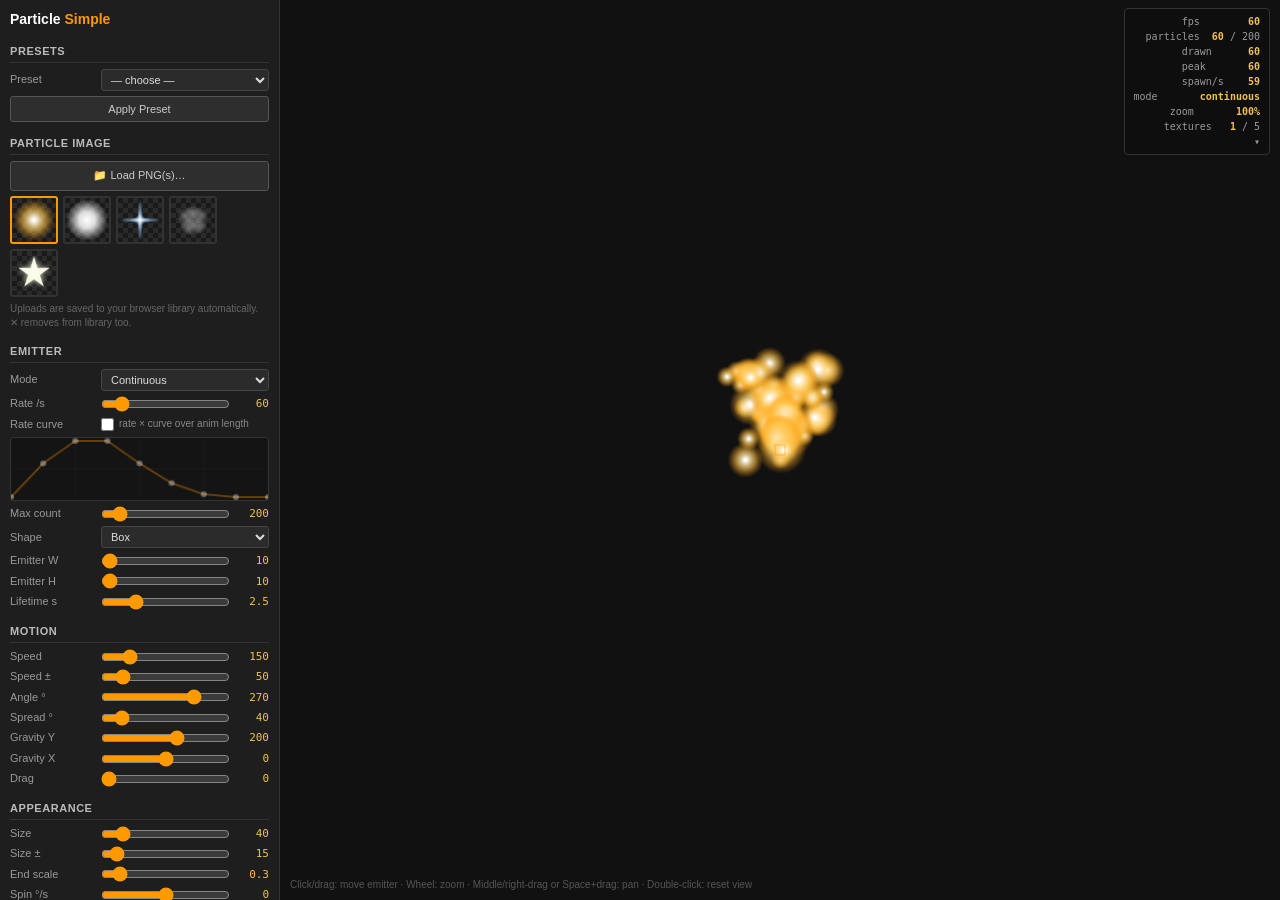
<file: simple_backup.html>
<!DOCTYPE html>
<html lang="en">
<head>
<meta charset="UTF-8"/>
<title>Particle Studio — Simple</title>
<style>
*{box-sizing:border-box;margin:0;padding:0}
body{display:flex;height:100vh;background:#1a1a1a;color:#ddd;font:12px/1.4 'Segoe UI',Arial,sans-serif;overflow:hidden}
#sidebar{width:280px;flex-shrink:0;background:#1e1e1e;border-right:1px solid #333;overflow-y:auto;padding:10px}
#sidebar::-webkit-scrollbar{width:5px}
#sidebar::-webkit-scrollbar-thumb{background:#444;border-radius:3px}
h1{font-size:14px;color:#fff;margin-bottom:10px}
h1 span{color:#f90}
h2{font-size:11px;color:#bbb;text-transform:uppercase;letter-spacing:.05em;margin:14px 0 6px;padding-bottom:3px;border-bottom:1px solid #333}
.row{display:flex;align-items:center;gap:5px;margin-bottom:5px}
.row label{width:86px;flex-shrink:0;color:#999;font-size:11px}
.row input[type=range]{flex:1;accent-color:#f90;height:14px;cursor:pointer}
.row .val{width:42px;text-align:right;color:#f0c050;font-size:11px;font-family:monospace}
.row select{flex:1;background:#2b2b2b;color:#ddd;border:1px solid #444;border-radius:3px;padding:3px 5px;font-size:11px}
.row input[type=text]{flex:1;background:#2a2a2a;border:1px solid #444;border-radius:2px;color:#ddd;font-size:11px;padding:3px 5px}
.btn{display:block;width:100%;background:#2e2e2e;color:#ccc;border:1px solid #555;border-radius:3px;padding:6px;cursor:pointer;font-size:11px;text-align:center;margin-bottom:5px}
.btn:hover{background:#3d3d3d;color:#fff}
.btn.accent{background:#c07000;border-color:#e09000;color:#fff}
.btn.accent:hover{background:#d08000}
#tex-gallery{display:flex;flex-wrap:wrap;gap:5px;margin-bottom:5px}
.tex-thumb{position:relative;width:48px;height:48px;border-radius:3px;cursor:pointer;border:2px solid #333;overflow:hidden;background:repeating-conic-gradient(#2a2a2a 0% 25%,#1a1a1a 0% 50%) 0 0/10px 10px}
.tex-thumb.sel{border-color:#f90}
.tex-thumb img{width:100%;height:100%;object-fit:contain;display:block}
.tex-thumb .x{position:absolute;top:0;right:0;width:14px;height:14px;line-height:12px;text-align:center;background:#a22;color:#fff;font-size:10px;cursor:pointer;border-radius:0 0 0 3px;display:none}
.tex-thumb:hover .x{display:block}
#stage{flex:1;position:relative}
canvas{display:block;width:100%;height:100%;cursor:crosshair}
#hint{position:absolute;bottom:8px;left:10px;font-size:10px;color:#555;pointer-events:none}
#stats{position:absolute;top:8px;right:10px;font:10px/1.5 monospace;color:#9a9a9a;background:rgba(14,14,14,.82);border:1px solid #333;border-radius:4px;padding:5px 9px;cursor:pointer;user-select:none;white-space:pre;text-align:right}
#stats b{color:#f0c050;font-weight:700}
</style>
</head>
<body>
<div id="sidebar">
  <h1>Particle <span>Simple</span></h1>

  <h2>Presets</h2>
  <div class="row"><label>Preset</label><select id="presetSel">
    <option value="">— choose —</option>
    <option value="explosion">💥 Explosion</option>
    <option value="burst">✨ Burst (ring)</option>
    <option value="fountain">⛲ Fountain</option>
    <option value="rain">🌧 Rain</option>
    <option value="snow">❄ Snow</option>
    <option value="smoke">💨 Smoke</option>
    <option value="fire">🔥 Fire</option>
    <option value="sparks">⚡ Sparks</option>
    <option value="bubbles">🫧 Bubbles</option>
  </select></div>
  <button class="btn" onclick="applyPreset()">Apply Preset</button>

  <h2>Particle Image</h2>
  <label class="btn">📁 Load PNG(s)…<input type="file" accept="image/png,image/webp,image/gif" multiple style="display:none" onchange="loadImages(this)"></label>
  <div id="tex-gallery"></div>
  <div style="font-size:10px;color:#666;margin-bottom:2px">Uploads are saved to your browser library automatically. ✕ removes from library too.</div>

  <h2>Emitter</h2>
  <div class="row"><label>Mode</label><select id="mode" onchange="onModeChange()"><option value="cont">Continuous</option><option value="burst">Burst</option></select></div>
  <div class="row" id="rateRow"><label>Rate /s</label><input type="range" id="rate" min="1" max="500" value="60" oninput="sync(this)"><span class="val">60</span></div>
  <div class="row" id="rateCurveRow"><label>Rate curve</label><input type="checkbox" id="rateCurveOn" onchange="drawRateCurve()" style="accent-color:#f90;cursor:pointer"><span style="color:#888;font-size:10px">rate × curve over anim length</span></div>
  <canvas id="rateCurve" width="256" height="64" style="width:100%;height:64px;background:#141414;border:1px solid #333;border-radius:3px;margin-bottom:5px;cursor:crosshair;display:block"></canvas>
  <div class="row"><label>Max count</label><input type="range" id="maxCount" min="1" max="2000" value="200" oninput="sync(this)"><span class="val">200</span></div>
  <button class="btn accent" id="burstBtn" style="display:none" onclick="doBurst()">💥 Burst!</button>
  <div class="row"><label>Shape</label><select id="emitShape"><option value="point">Point</option><option value="box" selected>Box</option><option value="circle">Circle (filled)</option><option value="ring">Ring (edge)</option><option value="line">Line</option></select></div>
  <div class="row"><label>Emitter W</label><input type="range" id="emitW" min="0" max="1200" value="10" oninput="sync(this)"><span class="val">10</span></div>
  <div class="row"><label>Emitter H</label><input type="range" id="emitH" min="0" max="1200" value="10" oninput="sync(this)"><span class="val">10</span></div>
  <div class="row"><label>Lifetime s</label><input type="range" id="life" min="0.2" max="10" step="0.1" value="2.5" oninput="sync(this)"><span class="val">2.5</span></div>

  <h2>Motion</h2>
  <div class="row"><label>Speed</label><input type="range" id="speed" min="0" max="800" value="150" oninput="sync(this)"><span class="val">150</span></div>
  <div class="row"><label>Speed ±</label><input type="range" id="speedVar" min="0" max="400" value="50" oninput="sync(this)"><span class="val">50</span></div>
  <div class="row"><label>Angle °</label><input type="range" id="angle" min="0" max="360" value="270" oninput="sync(this)"><span class="val">270</span></div>
  <div class="row"><label>Spread °</label><input type="range" id="spread" min="0" max="360" value="40" oninput="sync(this)"><span class="val">40</span></div>
  <div class="row"><label>Gravity Y</label><input type="range" id="gravY" min="-1000" max="1000" value="200" oninput="sync(this)"><span class="val">200</span></div>
  <div class="row"><label>Gravity X</label><input type="range" id="gravX" min="-1000" max="1000" value="0" oninput="sync(this)"><span class="val">0</span></div>
  <div class="row"><label>Drag</label><input type="range" id="drag" min="0" max="3" step="0.05" value="0" oninput="sync(this)"><span class="val">0</span></div>

  <h2>Appearance</h2>
  <div class="row"><label>Size</label><input type="range" id="size" min="2" max="300" value="40" oninput="sync(this)"><span class="val">40</span></div>
  <div class="row"><label>Size ±</label><input type="range" id="sizeVar" min="0" max="200" value="15" oninput="sync(this)"><span class="val">15</span></div>
  <div class="row"><label>End scale</label><input type="range" id="endScale" min="0" max="3" step="0.05" value="0.3" oninput="sync(this)"><span class="val">0.3</span></div>
  <div class="row"><label>Spin °/s</label><input type="range" id="spin" min="-720" max="720" value="0" oninput="sync(this)"><span class="val">0</span></div>
  <div class="row"><label>Fade out</label><input type="range" id="fade" min="0" max="1" step="0.05" value="0.5" oninput="sync(this)"><span class="val">0.5</span></div>
  <div class="row"><label>Scale curve</label><input type="checkbox" id="scaleCurveOn" style="accent-color:#f90;cursor:pointer"><span style="color:#888;font-size:10px">size over lifetime (overrides End scale)</span></div>
  <canvas id="scaleCurve" width="256" height="64" style="width:100%;height:64px;background:#141414;border:1px solid #333;border-radius:3px;margin-bottom:5px;cursor:crosshair;display:block"></canvas>
  <div class="row"><label>Alpha curve</label><input type="checkbox" id="alphaCurveOn" style="accent-color:#f90;cursor:pointer"><span style="color:#888;font-size:10px">opacity over lifetime (overrides Fade out)</span></div>
  <canvas id="alphaCurve" width="256" height="64" style="width:100%;height:64px;background:#141414;border:1px solid #333;border-radius:3px;margin-bottom:5px;cursor:crosshair;display:block"></canvas>
  <div class="row"><label>Blend</label><select id="blend"><option value="source-over">Normal</option><option value="lighter">Additive</option></select></div>

  <h2>Randomness</h2>
  <div class="row"><label>Master %</label><input type="range" id="randAll" min="0" max="100" value="0" oninput="sync(this)"><span class="val">0</span></div>
  <div class="row"><label>Life ±%</label><input type="range" id="randLife" min="0" max="100" value="25" oninput="sync(this)"><span class="val">25</span></div>
  <div class="row"><label>Spin ±%</label><input type="range" id="randSpin" min="0" max="100" value="0" oninput="sync(this)"><span class="val">0</span></div>
  <div class="row"><label>Gravity ±%</label><input type="range" id="randGrav" min="0" max="100" value="0" oninput="sync(this)"><span class="val">0</span></div>
  <div class="row"><label>Scale ±%</label><input type="range" id="randScale" min="0" max="100" value="0" oninput="sync(this)"><span class="val">0</span></div>
  <div class="row"><label>Fade ±%</label><input type="range" id="randFade" min="0" max="100" value="0" oninput="sync(this)"><span class="val">0</span></div>

  <h2>Background</h2>
  <label class="btn">🖼 Load Reference…<input type="file" accept="image/*" style="display:none" onchange="loadBg(this)"></label>
  <div class="row"><label>Opacity</label><input type="range" id="bgOpacity" min="0" max="1" step="0.05" value="0.5" oninput="sync(this)"><span class="val">0.5</span></div>
  <div class="row"><label>Dim</label><input type="range" id="bgDim" min="0" max="1" step="0.05" value="0" oninput="sync(this)"><span class="val">0</span></div>
  <div class="row"><label>Fit</label><select id="bgFit"><option value="contain">Fit (contain)</option><option value="cover">Fill (cover)</option><option value="stretch">Stretch</option><option value="center">Center 1:1</option></select></div>
  <button class="btn" onclick="bgImg=null;bgData=null">✕ Clear Background</button>
  <div style="font-size:10px;color:#666;margin-bottom:2px">Reference only — never included in the Spine export.</div>

  <h2>Playback</h2>
  <div class="row"><label>Loop</label><input type="checkbox" id="loopOn" onchange="restartLoop()" style="accent-color:#f90;cursor:pointer"><span style="color:#888;font-size:10px">fixed length, repeats</span></div>
  <div class="row"><label>Frames</label><input type="range" id="totFrames" min="10" max="600" value="90" oninput="sync(this)"><span class="val">90</span></div>
  <div class="row"><label>Frame</label><span id="frameInfo" style="color:#f0c050;font-family:monospace;font-size:11px">–</span><span style="color:#666;font-size:10px;margin-left:4px">@30fps</span></div>
  <button class="btn" id="pauseBtn" onclick="togglePause()">⏸ Pause</button>
  <button class="btn" onclick="restartLoop()">↩ Restart Loop</button>
  <button class="btn" onclick="particles.length=0">✕ Clear Particles</button>
  <button class="btn accent" onclick="resetDefaults()">↺ Reset Settings</button>

  <h2>Export</h2>
  <div class="row"><label>FPS</label><span style="color:#f0c050;font-family:monospace;font-size:11px">30 (fixed)</span></div>
  <div class="row"><label>Pos keys</label><input type="range" id="maxKeysPos" min="2" max="30" value="5" oninput="sync(this)"><span class="val">5</span></div>
  <div class="row"><label>Rot keys</label><input type="range" id="maxKeysRot" min="2" max="30" value="3" oninput="sync(this)"><span class="val">3</span></div>
  <div class="row"><label>Scale keys</label><input type="range" id="maxKeysScale" min="2" max="30" value="3" oninput="sync(this)"><span class="val">3</span></div>
  <div class="row"><label>Alpha keys</label><input type="range" id="maxKeysAlpha" min="2" max="30" value="3" oninput="sync(this)"><span class="val">3</span></div>
  <div class="row"><label>Tolerance ×</label><input type="range" id="optTol" min="0.2" max="5" step="0.1" value="1" oninput="sync(this)"><span class="val">1</span></div>
  <div style="font-size:10px;color:#666;margin-bottom:4px">Max keyframes per particle for each channel (Bézier eased). Higher tolerance = fewer keys before the cap.</div>
  <div class="row"><label>Name</label><input type="text" id="expName" value="particles"></div>
  <button class="btn accent" onclick="exportSpine()">⬇ Export Spine ZIP</button>
  <div style="font-size:10px;color:#666;margin-top:2px">Downloads a .zip with the skeleton JSON + all used PNGs in images/. Import the JSON into Spine and point its images path at the images folder.</div>

  <h2>Project</h2>
  <button class="btn" onclick="saveProject()">💾 Save Project…</button>
  <label class="btn">📂 Load Project…<input type="file" accept=".psproj,.json" style="display:none" onchange="loadProject(this)"></label>
  <div style="font-size:10px;color:#666;margin-top:2px">Saves every setting, all curves, emitter position and the selected images into one shareable file.</div>
</div>

<div id="stage">
  <canvas id="cv"></canvas>
  <div id="hint">Click/drag: move emitter · Wheel: zoom · Middle/right-drag or Space+drag: pan · Double-click: reset view</div>
  <div id="stats" onclick="statsExpanded=!statsExpanded" title="Click to expand/collapse"></div>
</div>

<script>
'use strict';
// ── Canvas setup ──────────────────────────────────────────
var cv=document.getElementById('cv'),ctx=cv.getContext('2d');
function resize(){cv.width=cv.clientWidth;cv.height=cv.clientHeight;}
window.addEventListener('resize',resize);

// ── Settings helpers ──────────────────────────────────────
function V(id){return parseFloat(document.getElementById(id).value);}
function sync(el){el.parentNode.querySelector('.val').textContent=el.value;}
var DEFAULTS={};
document.querySelectorAll('input[type=range]').forEach(function(el){DEFAULTS[el.id]=el.value;});
function resetDefaults(){
  for(var id in DEFAULTS){var el=document.getElementById(id);el.value=DEFAULTS[id];sync(el);}
  document.getElementById('blend').value='source-over';
  document.getElementById('mode').value='cont';
  document.getElementById('emitShape').value='box';
  document.getElementById('rateCurveOn').checked=false;
  ratePts=[0,0.6,1,1,0.6,0.25,0.05,0,0];
  drawRateCurve();
  if(typeof scaleCurve!=='undefined'){
    document.getElementById('scaleCurveOn').checked=false;
    scaleCurve.pts=scaleCurve.def.slice();scaleCurve.draw();
    document.getElementById('alphaCurveOn').checked=false;
    alphaCurve.pts=alphaCurve.def.slice();alphaCurve.draw();
  }
  onModeChange();
}
function onModeChange(){
  var burst=document.getElementById('mode').value==='burst';
  document.getElementById('rateRow').style.display=burst?'none':'flex';
  document.getElementById('rateCurveRow').style.display=burst?'none':'flex';
  document.getElementById('rateCurve').style.display=burst?'none':'block';
  document.getElementById('burstBtn').style.display=burst?'block':'none';
}

// ── Rate-over-time curve ─────────────────────────────
var rcCv=document.getElementById('rateCurve'),rcCtx=rcCv.getContext('2d');
var ratePts=[0,0.6,1,1,0.6,0.25,0.05,0,0];   // 9 points, 0..1, evenly spaced over anim length
function sampleRateCurve(p){                  // p = 0..1 progress through animation
  if(!document.getElementById('rateCurveOn').checked)return 1;
  p=Math.max(0,Math.min(1,p));
  var seg=p*(ratePts.length-1),i=Math.floor(seg),f=seg-i;
  if(i>=ratePts.length-1)return ratePts[ratePts.length-1];
  return ratePts[i]*(1-f)+ratePts[i+1]*f;
}
function drawRateCurve(progress){
  var w=rcCv.width,h=rcCv.height,on=document.getElementById('rateCurveOn').checked;
  rcCtx.clearRect(0,0,w,h);
  rcCtx.globalAlpha=on?1:0.35;
  // grid
  rcCtx.strokeStyle='#2a2a2a';rcCtx.lineWidth=1;rcCtx.beginPath();
  for(var gx2=0;gx2<=4;gx2++){rcCtx.moveTo(gx2*w/4,0);rcCtx.lineTo(gx2*w/4,h);}
  rcCtx.moveTo(0,h/2);rcCtx.lineTo(w,h/2);rcCtx.stroke();
  // curve
  rcCtx.strokeStyle='#f90';rcCtx.lineWidth=2;rcCtx.beginPath();
  for(var i=0;i<ratePts.length;i++){
    var x=i/(ratePts.length-1)*w,y=h-3-ratePts[i]*(h-6);
    i===0?rcCtx.moveTo(x,y):rcCtx.lineTo(x,y);
  }
  rcCtx.stroke();
  // points
  rcCtx.fillStyle='#fff';
  for(var j=0;j<ratePts.length;j++){
    var px=j/(ratePts.length-1)*w,py=h-3-ratePts[j]*(h-6);
    rcCtx.beginPath();rcCtx.arc(px,py,3,0,Math.PI*2);rcCtx.fill();
  }
  // playhead
  if(on&&progress!==undefined){
    rcCtx.strokeStyle='#3cf';rcCtx.lineWidth=1;rcCtx.beginPath();
    rcCtx.moveTo(progress*w,0);rcCtx.lineTo(progress*w,h);rcCtx.stroke();
  }
  rcCtx.globalAlpha=1;
}
var rcDrag=false;
function rcSet(e){
  var r=rcCv.getBoundingClientRect();
  var px=(e.clientX-r.left)/r.width,py=(e.clientY-r.top)/r.height;
  var i=Math.round(px*(ratePts.length-1));
  i=Math.max(0,Math.min(ratePts.length-1,i));
  ratePts[i]=Math.max(0,Math.min(1,1-(py*rcCv.height-3)/(rcCv.height-6)));
  if(!document.getElementById('rateCurveOn').checked)document.getElementById('rateCurveOn').checked=true;
  drawRateCurve();
}
rcCv.addEventListener('pointerdown',function(e){rcDrag=true;rcCv.setPointerCapture(e.pointerId);rcSet(e);});
rcCv.addEventListener('pointermove',function(e){if(rcDrag)rcSet(e);});
rcCv.addEventListener('pointerup',function(){rcDrag=false;});
drawRateCurve();

// ── Generic over-lifetime curve editor ───────────────────
function makeCurveEditor(cvId,chkId,defPts,maxVal){
  var el=document.getElementById(cvId),cx=el.getContext('2d');
  var obj={pts:defPts.slice(),def:defPts.slice()};
  obj.sample=function(p){
    if(!document.getElementById(chkId).checked)return null;
    p=Math.max(0,Math.min(1,p));
    var seg=p*(obj.pts.length-1),i=Math.floor(seg),f=seg-i;
    if(i>=obj.pts.length-1)return obj.pts[obj.pts.length-1];
    return obj.pts[i]*(1-f)+obj.pts[i+1]*f;
  };
  obj.draw=function(){
    var w=el.width,h=el.height,on=document.getElementById(chkId).checked;
    cx.clearRect(0,0,w,h);cx.globalAlpha=on?1:0.35;
    cx.strokeStyle='#2a2a2a';cx.lineWidth=1;cx.beginPath();
    for(var g=0;g<=4;g++){cx.moveTo(g*w/4,0);cx.lineTo(g*w/4,h);}
    cx.moveTo(0,h/2);cx.lineTo(w,h/2);cx.stroke();
    cx.strokeStyle='#f90';cx.lineWidth=2;cx.beginPath();
    for(var i=0;i<obj.pts.length;i++){
      var x=i/(obj.pts.length-1)*w,y=h-3-(obj.pts[i]/maxVal)*(h-6);
      i===0?cx.moveTo(x,y):cx.lineTo(x,y);
    }
    cx.stroke();
    cx.fillStyle='#fff';
    for(var j=0;j<obj.pts.length;j++){
      var px=j/(obj.pts.length-1)*w,py=h-3-(obj.pts[j]/maxVal)*(h-6);
      cx.beginPath();cx.arc(px,py,3,0,Math.PI*2);cx.fill();
    }
    cx.globalAlpha=1;
  };
  var drag2=false;
  function set(e){
    var r=el.getBoundingClientRect();
    var px=(e.clientX-r.left)/r.width,py=(e.clientY-r.top)/r.height;
    var i=Math.round(px*(obj.pts.length-1));
    i=Math.max(0,Math.min(obj.pts.length-1,i));
    obj.pts[i]=Math.max(0,Math.min(maxVal,(1-(py*el.height-3)/(el.height-6))*maxVal));
    var chk=document.getElementById(chkId);
    if(!chk.checked)chk.checked=true;
    obj.draw();
  }
  el.addEventListener('pointerdown',function(e){drag2=true;el.setPointerCapture(e.pointerId);set(e);});
  el.addEventListener('pointermove',function(e){if(drag2)set(e);});
  el.addEventListener('pointerup',function(){drag2=false;});
  document.getElementById(chkId).addEventListener('change',obj.draw);
  obj.draw();
  return obj;
}
// scale: 0..2× size (grid centre line = 1.0) · alpha: 0..1
var scaleCurve=makeCurveEditor('scaleCurve','scaleCurveOn',[0.2,0.8,1,1,0.95,0.85,0.7,0.4,0],2);
var alphaCurve=makeCurveEditor('alphaCurve','alphaCurveOn',[0,1,1,1,1,0.9,0.7,0.4,0],1);
function doBurst(){
  if(emitX===null){emitX=cv.width/2;emitY=cv.height/2;}
  var n=Math.round(V('maxCount'));
  for(var i=0;i<n;i++)spawn();
}

// ── Textures ──────────────────────────────────────────────
var textures=[];        // {img, sel, name, builtin}
function makeTex(name,drawFn){
  var c=document.createElement('canvas');c.width=c.height=64;
  drawFn(c.getContext('2d'));
  var img=new Image();img.src=c.toDataURL();
  return {img:img,sel:false,name:name,builtin:true};
}
function builtinTextures(){
  var arr=[];
  arr.push(makeTex('glow',function(g){
    var gr=g.createRadialGradient(32,32,2,32,32,30);
    gr.addColorStop(0,'rgba(255,255,255,1)');
    gr.addColorStop(0.5,'rgba(255,200,80,0.6)');
    gr.addColorStop(1,'rgba(255,150,0,0)');
    g.fillStyle=gr;g.fillRect(0,0,64,64);
  }));
  arr.push(makeTex('dot',function(g){
    var gr=g.createRadialGradient(32,32,0,32,32,30);
    gr.addColorStop(0,'rgba(255,255,255,1)');
    gr.addColorStop(0.4,'rgba(255,255,255,0.85)');
    gr.addColorStop(1,'rgba(255,255,255,0)');
    g.fillStyle=gr;g.fillRect(0,0,64,64);
  }));
  arr.push(makeTex('spark',function(g){
    function streak(rot){
      g.save();g.translate(32,32);g.rotate(rot);g.scale(1,0.14);
      var gr=g.createRadialGradient(0,0,0,0,0,30);
      gr.addColorStop(0,'rgba(255,255,255,1)');
      gr.addColorStop(0.35,'rgba(180,220,255,0.7)');
      gr.addColorStop(1,'rgba(120,180,255,0)');
      g.fillStyle=gr;g.beginPath();g.arc(0,0,30,0,Math.PI*2);g.fill();
      g.restore();
    }
    streak(0);streak(Math.PI/2);
    var core=g.createRadialGradient(32,32,0,32,32,8);
    core.addColorStop(0,'rgba(255,255,255,1)');
    core.addColorStop(1,'rgba(200,230,255,0)');
    g.fillStyle=core;g.fillRect(0,0,64,64);
  }));
  arr.push(makeTex('smoke',function(g){
    var blobs=[[32,34,22],[22,26,14],[43,25,13],[26,42,13],[41,41,12],[32,20,10]];
    blobs.forEach(function(b){
      var gr=g.createRadialGradient(b[0],b[1],1,b[0],b[1],b[2]);
      gr.addColorStop(0,'rgba(205,205,205,0.35)');
      gr.addColorStop(1,'rgba(180,180,180,0)');
      g.fillStyle=gr;g.fillRect(0,0,64,64);
    });
  }));
  arr.push(makeTex('star',function(g){
    g.save();g.translate(32,32);
    g.shadowColor='rgba(255,255,220,0.9)';g.shadowBlur=8;
    g.fillStyle='rgba(255,255,240,0.95)';
    g.beginPath();
    for(var i=0;i<10;i++){
      var r=i%2===0?24:9,a=-Math.PI/2+i*Math.PI/5;
      var x=Math.cos(a)*r,y=Math.sin(a)*r;
      if(i===0)g.moveTo(x,y);else g.lineTo(x,y);
    }
    g.closePath();g.fill();g.restore();
  }));
  arr[0].sel=true;
  return arr;
}
function rebuildGallery(){
  var gal=document.getElementById('tex-gallery');gal.innerHTML='';
  textures.forEach(function(t,i){
    var d=document.createElement('div');
    d.className='tex-thumb'+(t.sel?' sel':'');
    d.title=t.name;
    d.onclick=function(){t.sel=!t.sel;ensureOneSelected();rebuildGallery();};
    var im=document.createElement('img');im.src=t.img.src;d.appendChild(im);
    if(!t.builtin){
      var x=document.createElement('div');x.className='x';x.textContent='✕';
      x.onclick=function(e){e.stopPropagation();libDelete(t.name);textures.splice(i,1);ensureOneSelected();rebuildGallery();};
      d.appendChild(x);
    }
    gal.appendChild(d);
  });
}
function ensureOneSelected(){
  if(textures.length&&!textures.some(function(t){return t.sel;}))textures[0].sel=true;
}
function loadImages(input){
  var files=Array.from(input.files);
  files.forEach(function(f){
    var nm=f.name.replace(/\.[^.]+$/,'');
    var r=new FileReader();
    r.onload=function(){
      var img=new Image();
      img.onload=function(){
        textures.push({img:img,sel:true,name:nm});
        rebuildGallery();
        libSave(nm,r.result);
      };
      img.src=r.result;
    };
    r.readAsDataURL(f);
  });
  input.value='';
}
builtinTextures().forEach(function(t){textures.push(t);});
rebuildGallery();

// ── Persistent image library (IndexedDB) ─────────────────
var _db=null;
(function(){
  var req=indexedDB.open('particleSimpleLib',1);
  req.onupgradeneeded=function(e){e.target.result.createObjectStore('images',{keyPath:'name'});};
  req.onsuccess=function(e){
    _db=e.target.result;
    var tx=_db.transaction('images','readonly').objectStore('images').getAll();
    tx.onsuccess=function(){
      (tx.result||[]).forEach(function(rec){
        if(textures.some(function(t){return t.name===rec.name;}))return;
        var img=new Image();
        img.onload=function(){textures.push({img:img,sel:false,name:rec.name});rebuildGallery();};
        img.src=rec.data;
      });
    };
  };
})();
function libSave(name,dataURL){
  if(!_db)return;
  try{_db.transaction('images','readwrite').objectStore('images').put({name:name,data:dataURL});}catch(e){}
}
function libDelete(name){
  if(!_db)return;
  try{_db.transaction('images','readwrite').objectStore('images').delete(name);}catch(e){}
}

// ── Presets ────────────────────────────────────────────
var PRESETS={
  explosion:{mode:'burst',maxCount:300,emitShape:'point',emitW:10,emitH:10,life:1.5,
    speed:400,speedVar:250,angle:270,spread:360,gravY:300,gravX:0,drag:1.2,
    size:30,sizeVar:15,endScale:0.1,spin:200,fade:0.7,blend:'lighter',
    randAll:20,randLife:40,randSpin:60,randGrav:30,randScale:40,randFade:30,
    loopOn:true,totFrames:90},
  burst:{mode:'burst',maxCount:120,emitShape:'ring',emitW:60,emitH:60,life:1.2,
    speed:300,speedVar:60,angle:270,spread:360,gravY:0,gravX:0,drag:1.5,
    size:20,sizeVar:8,endScale:0,spin:0,fade:0.8,blend:'lighter',
    randAll:10,randLife:25,randSpin:0,randGrav:0,randScale:20,randFade:20,
    loopOn:true,totFrames:60},
  fountain:{mode:'cont',rate:150,maxCount:600,emitShape:'point',emitW:10,emitH:10,life:2.5,
    speed:500,speedVar:80,angle:270,spread:30,gravY:400,gravX:0,drag:0,
    size:20,sizeVar:8,endScale:0.4,spin:0,fade:0.5,blend:'source-over',
    randAll:5,randLife:25,randSpin:0,randGrav:10,randScale:20,randFade:10,
    loopOn:false,totFrames:180},
  rain:{mode:'cont',rate:300,maxCount:900,emitShape:'line',emitW:1200,emitH:0,life:2,
    speed:600,speedVar:100,angle:95,spread:5,gravY:400,gravX:0,drag:0,
    size:12,sizeVar:4,endScale:1,spin:0,fade:0.1,blend:'source-over',
    randAll:0,randLife:15,randSpin:0,randGrav:10,randScale:10,randFade:0,
    loopOn:false,totFrames:120,emitTop:true},
  snow:{mode:'cont',rate:60,maxCount:500,emitShape:'line',emitW:1200,emitH:0,life:8,
    speed:50,speedVar:25,angle:90,spread:40,gravY:25,gravX:10,drag:0.3,
    size:14,sizeVar:8,endScale:0.9,spin:60,fade:0.25,blend:'source-over',
    randAll:15,randLife:30,randSpin:80,randGrav:40,randScale:30,randFade:20,
    loopOn:false,totFrames:300,emitTop:true},
  smoke:{mode:'cont',rate:40,maxCount:200,emitShape:'circle',emitW:60,emitH:20,life:4,
    speed:80,speedVar:30,angle:270,spread:25,gravY:-60,gravX:0,drag:0.4,
    size:60,sizeVar:25,endScale:2.5,spin:30,fade:0.7,blend:'source-over',
    randAll:15,randLife:35,randSpin:70,randGrav:20,randScale:40,randFade:30,
    loopOn:false,totFrames:240},
  fire:{mode:'cont',rate:120,maxCount:400,emitShape:'circle',emitW:80,emitH:20,life:1.2,
    speed:120,speedVar:50,angle:270,spread:20,gravY:-250,gravX:0,drag:0.5,
    size:40,sizeVar:18,endScale:0.15,spin:40,fade:0.6,blend:'lighter',
    randAll:20,randLife:35,randSpin:50,randGrav:25,randScale:30,randFade:25,
    loopOn:false,totFrames:120},
  sparks:{mode:'cont',rate:80,maxCount:300,emitShape:'point',emitW:6,emitH:6,life:0.8,
    speed:450,speedVar:200,angle:270,spread:70,gravY:800,gravX:0,drag:0.8,
    size:8,sizeVar:4,endScale:0.2,spin:0,fade:0.4,blend:'lighter',
    randAll:15,randLife:40,randSpin:0,randGrav:20,randScale:20,randFade:20,
    loopOn:false,totFrames:120},
  bubbles:{mode:'cont',rate:25,maxCount:150,emitShape:'box',emitW:300,emitH:20,life:5,
    speed:60,speedVar:30,angle:90,spread:20,gravY:-50,gravX:0,drag:0.2,
    size:22,sizeVar:14,endScale:1.4,spin:0,fade:0.3,blend:'source-over',
    randAll:15,randLife:35,randSpin:0,randGrav:35,randScale:40,randFade:25,
    loopOn:false,totFrames:240}
};
function applyPreset(){
  var key=document.getElementById('presetSel').value;
  var p=PRESETS[key];
  if(!p)return;
  for(var k in p){
    var el=document.getElementById(k);
    if(!el)continue;
    if(el.type==='checkbox')el.checked=p[k];
    else{el.value=p[k];if(el.type==='range')sync(el);}
  }
  onModeChange();
  // rain/snow: put emitter at top of canvas
  if(p.emitTop){emitX=cv.width/2;emitY=-10;}
  else if(p.mode==='cont'){emitX=cv.width/2;emitY=cv.height*0.65;}
  else{emitX=cv.width/2;emitY=cv.height/2;}
  restartLoop();
  if(p.mode==='burst'&&!document.getElementById('loopOn').checked)doBurst();
}

// ── Camera (pan/zoom) ─────────────────────────────────
var camX=0,camY=0,camZ=1;          // world offset + zoom
var panning=false,panSX=0,panSY=0,panCX=0,panCY=0,spaceHeld=false;
function toWorld(px,py){return {x:(px-camX)/camZ,y:(py-camY)/camZ};}
window.addEventListener('keydown',function(e){if(e.code==='Space'&&document.activeElement.tagName!=='INPUT'){spaceHeld=true;e.preventDefault();cv.style.cursor='grab';}});
window.addEventListener('keyup',function(e){if(e.code==='Space'){spaceHeld=false;cv.style.cursor='crosshair';}});
cv.addEventListener('wheel',function(e){
  e.preventDefault();
  var r=cv.getBoundingClientRect(),mx=e.clientX-r.left,my=e.clientY-r.top;
  var f=e.deltaY<0?1.15:1/1.15;
  var nz=Math.max(0.1,Math.min(10,camZ*f));
  f=nz/camZ;
  camX=mx-(mx-camX)*f;
  camY=my-(my-camY)*f;
  camZ=nz;
},{passive:false});
function resetView(){camX=0;camY=0;camZ=1;}

// ── Emitter position (click / drag) ───────────────────────
var emitX=null,emitY=null,dragging=false;
cv.addEventListener('pointerdown',function(e){
  var isPan=e.button===1||e.button===2||spaceHeld;
  if(isPan){
    panning=true;panSX=e.clientX;panSY=e.clientY;panCX=camX;panCY=camY;
    cv.setPointerCapture(e.pointerId);cv.style.cursor='grabbing';
    e.preventDefault();return;
  }
  dragging=true;setEmit(e);
  if(document.getElementById('mode').value==='burst'){if(document.getElementById('loopOn').checked)restartLoop();else doBurst();}
});
cv.addEventListener('pointermove',function(e){
  if(panning){camX=panCX+(e.clientX-panSX);camY=panCY+(e.clientY-panSY);return;}
  if(dragging)setEmit(e);
});
window.addEventListener('pointerup',function(){dragging=false;if(panning){panning=false;cv.style.cursor=spaceHeld?'grab':'crosshair';}});
cv.addEventListener('contextmenu',function(e){e.preventDefault();});
cv.addEventListener('dblclick',function(e){resetView();});
function setEmit(e){
  var r=cv.getBoundingClientRect();
  var w=toWorld(e.clientX-r.left,e.clientY-r.top);
  emitX=w.x;emitY=w.y;
}

// ── Particles ─────────────────────────────────────────────
// Seeded RNG so every loop repeat is identical
var _seed=1;
function rng(){_seed=(_seed*1103515245+12345)%2147483648;return _seed/2147483648;}
var particles=[],spawnAcc=0,paused=false,loopTime=0,simTime=0;
function restartLoop(){
  particles.length=0;spawnAcc=0;loopTime=0;simTime=0;_seed=1;
  if(document.getElementById('loopOn').checked&&document.getElementById('mode').value==='burst')doBurst();
}
function togglePause(){
  paused=!paused;
  document.getElementById('pauseBtn').textContent=paused?'▶ Play':'⏸ Pause';
}
function spawn(){
  var sel=textures.filter(function(t){return t.sel;});
  if(!sel.length)return;
  var to=sel[(rng()*sel.length)|0];
  var tex=to.img;
  // jitter helper: ±pct% variation, boosted by Master randomness
  var master=V('randAll')/100;
  function jit(val,pct){var p=Math.min(1,pct/100+master);return val*(1+(rng()-0.5)*2*p);}
  var a=(V('angle')+ (rng()-0.5)*(V('spread')+master*180))*Math.PI/180;
  var sp=jit(V('speed'),0)+(rng()-0.5)*2*V('speedVar');
  var sz=Math.max(1,jit(V('size'),0)+(rng()-0.5)*2*V('sizeVar'));
  // emitter shape offset
  var ox=0,oy=0,ew=V('emitW'),eh=V('emitH');
  switch(document.getElementById('emitShape').value){
    case 'point': break;
    case 'box':    ox=(rng()-0.5)*ew; oy=(rng()-0.5)*eh; break;
    case 'circle': {var t2=rng()*Math.PI*2,r2=Math.sqrt(rng()); ox=Math.cos(t2)*r2*ew/2; oy=Math.sin(t2)*r2*eh/2; break;}
    case 'ring':   {var t3=rng()*Math.PI*2; ox=Math.cos(t3)*ew/2; oy=Math.sin(t3)*eh/2; break;}
    case 'line':   ox=(rng()-0.5)*ew; oy=0; break;
  }
  particles.push({
    x:emitX+ox, y:emitY+oy,
    vx:Math.cos(a)*sp, vy:Math.sin(a)*sp,
    rot:rng()*360, spin:jit(V('spin'),V('randSpin'))*(rng()<0.5?-1:1),
    size:sz, age:0, life:Math.max(0.05,jit(V('life'),V('randLife'))),
    gravMul:Math.max(0,jit(1,V('randGrav'))),
    endScaleMul:Math.max(0,jit(1,V('randScale'))),
    fadeMul:Math.max(0.01,jit(1,V('randFade'))),
    tex:tex, texName:to.name||'particle'
  });
  spawnCount++;
}

// ── Spine JSON export ───────────────────────────────
function exportSpine(){
  if(emitX===null){emitX=cv.width/2;emitY=cv.height/2;}
  var totF=Math.round(V('totFrames'));
  var expFps=30;
  var step=1;
  var mode=document.getElementById('mode').value;
  var blendAdd=document.getElementById('blend').value==='lighter';
  // save live state, run a deterministic headless re-sim
  var _p=particles,_sa=spawnAcc,_ss=_seed,_lt=loopTime;
  particles=[];spawnAcc=0;_seed=1;
  var tracks=[],curF=0;
  function tagNew(prev){
    for(var k=prev;k<particles.length;k++){
      var tr={born:curF,img:particles[k].tex,texName:particles[k].texName,frames:[]};
      particles[k]._trk=tr;tracks.push(tr);
    }
  }
  var dt=1/30,gx=V('gravX'),gy=V('gravY'),drag=V('drag');
  var fadeVal=V('fade'),endScale=V('endScale');
  if(mode==='burst'){var b0=particles.length;doBurst();tagNew(b0);}
  for(curF=0;curF<=totF;curF++){
    if(mode==='cont'&&curF<totF){
      spawnAcc+=V('rate')*sampleRateCurve(curF/totF)*dt;
      var cap=Math.round(V('maxCount')),before=particles.length;
      while(spawnAcc>=1){spawnAcc--;if(particles.length<cap)spawn();}
      tagNew(before);
    }
    for(var i=0;i<particles.length;i++){
      var p=particles[i],t=p.age/p.life;
      var acv=alphaCurve.sample(t),alpha;
      if(acv!==null){alpha=acv*Math.min(1,p.fadeMul||1);}
      else{
        var fs=1-Math.min(1,fadeVal*(p.fadeMul||1));
        alpha=t<fs?1:(fs>=1?1:1-(t-fs)/(1-fs));
      }
      var scv=scaleCurve.sample(t),scl;
      if(scv!==null){scl=scv*(p.endScaleMul||1);}
      else{
        var es=endScale*(p.endScaleMul||1);
        scl=1+(es-1)*t;
      }
      p._trk.frames.push({x:p.x-emitX,y:-(p.y-emitY),rot:-p.rot,s:p.size*scl,a:Math.max(0,Math.min(1,alpha))});
    }
    for(var i2=particles.length-1;i2>=0;i2--){
      var q=particles[i2];q.age+=dt;
      if(q.age>=q.life){particles.splice(i2,1);continue;}
      var gm=q.gravMul||1;q.vx+=gx*gm*dt;q.vy+=gy*gm*dt;
      if(drag>0){var f2=Math.max(0,1-drag*dt);q.vx*=f2;q.vy*=f2;}
      q.x+=q.vx*dt;q.y+=q.vy*dt;q.rot+=q.spin*dt;
    }
  }
  // restore live state
  particles=_p;spawnAcc=_sa;_seed=_ss;loopTime=_lt;

  // build skeleton json
  var json={
    skeleton:{spine:'4.1.17',images:'./images/',fps:expFps,
      hash:'simpleparticles',width:cv.width,height:cv.height},
    bones:[{name:'root'}],slots:[],
    skins:[{name:'default',attachments:{}}],
    animations:{}
  };
  var anim={bones:{},slots:{}};
  var r2=function(v){return Math.round(v*100)/100;};
  var r3=function(v){return Math.round(v*1000)/1000;};

  // ── Keyframe reduction (RDP) + Bézier handle fitting ──
  function rdp(i0,i1,times,vals,tol,keep){
    var t0=times[i0],v0=vals[i0],t1=times[i1],v1=vals[i1];
    var maxD=0,maxI=-1;
    for(var i=i0+1;i<i1;i++){
      var f=(times[i]-t0)/(t1-t0);
      var d=Math.abs(vals[i]-(v0+(v1-v0)*f));
      if(d>maxD){maxD=d;maxI=i;}
    }
    if(maxD>tol&&maxI>0){
      rdp(i0,maxI,times,vals,tol,keep);
      keep[maxI]=true;
      rdp(maxI,i1,times,vals,tol,keep);
    }
  }
  function reduceIdx(times,chans,tols,maxK){
    var n=times.length;
    if(n<=2){var all=[];for(var a2=0;a2<n;a2++)all.push(a2);return all;}
    var tolMul=V('optTol');
    var keep=new Array(n);keep[0]=true;keep[n-1]=true;
    for(var c=0;c<chans.length;c++)rdp(0,n-1,times,chans[c],tols[c]*tolMul,keep);
    var out=[];for(var i=0;i<n;i++)if(keep[i])out.push(i);
    // hard cap: if still too many keys, keep the most important ones
    if(out.length>maxK){
      // score each interior kept point by its max deviation from the line
      // between its kept neighbours across all channels
      while(out.length>maxK){
        var worstI=-1,worstErr=Infinity;
        for(var j=1;j<out.length-1;j++){
          var iA=out[j-1],iB=out[j],iC2=out[j+1],err=0;
          for(var c2=0;c2<chans.length;c2++){
            var v=chans[c2],f=(times[iB]-times[iA])/(times[iC2]-times[iA]);
            err=Math.max(err,Math.abs(v[iB]-(v[iA]+(v[iC2]-v[iA])*f))/tols[c2]);
          }
          if(err<worstErr){worstErr=err;worstI=j;}
        }
        out.splice(worstI,1); // drop the least-needed key
      }
    }
    return out;
  }
  function slopeAt(times,vals,i,dir){
    var j=i+dir;
    if(j<0||j>=times.length||times[j]===times[i])return 0;
    return (vals[j]-vals[i])/(times[j]-times[i]);
  }
  // Bézier handles for one channel between dense sample indices i0→i1
  function bez(times,vals,i0,i1){
    var t0=times[i0],t1=times[i1],dt3=(t1-t0)/3;
    var s0=slopeAt(times,vals,i0,+1),s1=slopeAt(times,vals,i1,-1);
    return [r3(t0+dt3),r2(vals[i0]+s0*dt3),r3(t1-dt3),r2(vals[i1]-s1*dt3)];
  }

  tracks.forEach(function(tr,i){
    if(!tr.frames.length)return;
    var bn='p'+i;
    json.bones.push({name:bn,parent:'root'});
    var slot={name:bn,bone:bn};
    if(blendAdd)slot.blend='additive';
    json.slots.push(slot);
    var w=tr.img.naturalWidth||64,h=tr.img.naturalHeight||64;
    json.skins[0].attachments[bn]={};
    json.skins[0].attachments[bn][tr.texName]={width:w,height:h};

    // dense channel arrays
    var n=tr.frames.length,times=[],xs=[],ys=[],rots=[],sxs=[],sys=[],as=[];
    for(var f=0;f<n;f++){
      var fr=tr.frames[f];
      times.push((tr.born+f)/30);
      xs.push(fr.x);ys.push(fr.y);rots.push(fr.rot);
      sxs.push(fr.s/w);sys.push(fr.s/h);as.push(fr.a);
    }

    // translate (tol 1.5px)
    var tI=reduceIdx(times,[xs,ys],[1.5,1.5],Math.round(V('maxKeysPos'))),tK=[];
    for(var a3=0;a3<tI.length;a3++){
      var ii=tI[a3],k={time:r3(times[ii]),x:r2(xs[ii]),y:r2(ys[ii])};
      if(a3<tI.length-1){
        var nx=tI[a3+1];
        k.curve=bez(times,xs,ii,nx).concat(bez(times,ys,ii,nx));
      }
      tK.push(k);
    }
    // rotate (tol 2deg)
    var rI=reduceIdx(times,[rots],[2],Math.round(V('maxKeysRot'))),rK=[];
    for(var b3=0;b3<rI.length;b3++){
      var ir=rI[b3],kr={time:r3(times[ir]),value:r2(rots[ir])};
      if(b3<rI.length-1)kr.curve=bez(times,rots,ir,rI[b3+1]);
      rK.push(kr);
    }
    // scale (tol 0.02)
    var sI=reduceIdx(times,[sxs,sys],[0.02,0.02],Math.round(V('maxKeysScale'))),sK=[];
    for(var c3=0;c3<sI.length;c3++){
      var is2=sI[c3],ks={time:r3(times[is2]),x:r3(sxs[is2]),y:r3(sys[is2])};
      if(c3<sI.length-1){
        var ns=sI[c3+1];
        ks.curve=bez(times,sxs,is2,ns).concat(bez(times,sys,is2,ns));
      }
      sK.push(ks);
    }
    // alpha (tol 0.02) — Spine 4.1 slot "alpha" timeline
    var aI=reduceIdx(times,[as],[0.02],Math.round(V('maxKeysAlpha'))),aK=[];
    for(var d3=0;d3<aI.length;d3++){
      var ia=aI[d3],ka={time:r3(times[ia]),value:r3(Math.max(0,Math.min(1,as[ia])))};
      if(d3<aI.length-1)ka.curve=bez(times,as,ia,aI[d3+1]);
      aK.push(ka);
    }

    var atK=[{time:r3(tr.born/30),name:tr.texName},{time:r3((tr.born+n)/30),name:null}];
    anim.bones[bn]={translate:tK,rotate:rK,scale:sK};
    anim.slots[bn]={attachment:atK,alpha:aK};
  });
  json.animations['particles']=anim;

  // collect PNGs actually used in this export
  var usedNames={};
  tracks.forEach(function(tr){if(tr.frames.length)usedNames[tr.texName]=true;});
  var files=[];
  var name=(document.getElementById('expName').value||'particles').trim();
  files.push({name:name+'.json',data:strBytes(JSON.stringify(json))});
  textures.forEach(function(t){
    if(!usedNames[t.name])return;
    var b=dataURLBytes(t.img.src);
    if(b)files.push({name:'images/'+t.name+'.png',data:b});
  });
  downloadZip(name+'.zip',files);
}

// ── Tiny ZIP writer (stored, no compression) ──────────────
function strBytes(s){return new TextEncoder().encode(s);}
function dataURLBytes(src){
  var m=src.match(/^data:[^;]+;base64,(.*)$/);
  if(!m)return null;
  var bin=atob(m[1]),arr=new Uint8Array(bin.length);
  for(var i=0;i<bin.length;i++)arr[i]=bin.charCodeAt(i);
  return arr;
}
var _crcTable=(function(){
  var t=new Uint32Array(256);
  for(var n=0;n<256;n++){var c=n;for(var k=0;k<8;k++)c=(c&1)?(0xEDB88320^(c>>>1)):(c>>>1);t[n]=c>>>0;}
  return t;
})();
function crc32(d){
  var c=0xFFFFFFFF;
  for(var i=0;i<d.length;i++)c=_crcTable[(c^d[i])&0xFF]^(c>>>8);
  return (c^0xFFFFFFFF)>>>0;
}
function downloadZip(zipName,files){
  var parts=[],central=[],offset=0;
  files.forEach(function(f){
    var nm=strBytes(f.name),d=f.data,crc=crc32(d);
    var lh=new DataView(new ArrayBuffer(30));
    lh.setUint32(0,0x04034b50,true);lh.setUint16(4,20,true);lh.setUint16(6,0,true);
    lh.setUint16(8,0,true);lh.setUint16(10,0,true);lh.setUint16(12,0,true);
    lh.setUint32(14,crc,true);lh.setUint32(18,d.length,true);lh.setUint32(22,d.length,true);
    lh.setUint16(26,nm.length,true);lh.setUint16(28,0,true);
    parts.push(lh.buffer,nm,d);
    var ch=new DataView(new ArrayBuffer(46));
    ch.setUint32(0,0x02014b50,true);ch.setUint16(4,20,true);ch.setUint16(6,20,true);
    ch.setUint16(8,0,true);ch.setUint16(10,0,true);ch.setUint16(12,0,true);ch.setUint16(14,0,true);
    ch.setUint32(16,crc,true);ch.setUint32(20,d.length,true);ch.setUint32(24,d.length,true);
    ch.setUint16(28,nm.length,true);ch.setUint16(30,0,true);ch.setUint16(32,0,true);
    ch.setUint16(34,0,true);ch.setUint16(36,0,true);ch.setUint32(38,0,true);
    ch.setUint32(42,offset,true);
    central.push(ch.buffer,nm);
    offset+=30+nm.length+d.length;
  });
  var cdSize=0;central.forEach(function(b){cdSize+=b.byteLength||b.length;});
  var end=new DataView(new ArrayBuffer(22));
  end.setUint32(0,0x06054b50,true);end.setUint16(8,files.length,true);end.setUint16(10,files.length,true);
  end.setUint32(12,cdSize,true);end.setUint32(16,offset,true);end.setUint16(20,0,true);
  var blob=new Blob(parts.concat(central,[end.buffer]),{type:'application/zip'});
  var a=document.createElement('a');
  a.href=URL.createObjectURL(blob);
  a.download=zipName;
  a.click();
  URL.revokeObjectURL(a.href);
}

// ── Reference background ───────────────────────────────
var bgImg=null,bgData=null;
function loadBg(input){
  var f=input.files[0];
  if(!f)return;
  var r=new FileReader();
  r.onload=function(){
    var img=new Image();
    img.onload=function(){bgImg=img;bgData=r.result;};
    img.src=r.result;
  };
  r.readAsDataURL(f);
  input.value='';
}

// ── Project save / load ─────────────────────────────────
function saveProject(){
  var proj={app:'particle-simple',version:1,
    sliders:{},selects:{},checks:{},texts:{},
    ratePts:ratePts.slice(),
    scalePts:scaleCurve.pts.slice(),
    alphaPts:alphaCurve.pts.slice(),
    emitX:emitX,emitY:emitY,
    bg:bgData,
    images:[]};
  document.querySelectorAll('input[type=range]').forEach(function(el){proj.sliders[el.id]=el.value;});
  document.querySelectorAll('select').forEach(function(el){if(el.id)proj.selects[el.id]=el.value;});
  document.querySelectorAll('input[type=checkbox]').forEach(function(el){if(el.id)proj.checks[el.id]=el.checked;});
  document.querySelectorAll('input[type=text]').forEach(function(el){if(el.id)proj.texts[el.id]=el.value;});
  textures.forEach(function(t){
    if(t.builtin)proj.images.push({name:t.name,sel:t.sel,builtin:true});
    else proj.images.push({name:t.name,sel:t.sel,data:t.img.src});
  });
  var name=(document.getElementById('expName').value||'particles').trim();
  var blob=new Blob([JSON.stringify(proj)],{type:'application/json'});
  var a=document.createElement('a');
  a.href=URL.createObjectURL(blob);
  a.download=name+'.psproj';
  a.click();
  URL.revokeObjectURL(a.href);
}
function loadProject(input){
  var f=input.files[0];
  if(!f)return;
  var r=new FileReader();
  r.onload=function(){
    var proj;
    try{proj=JSON.parse(r.result);}catch(e){alert('Not a valid project file.');return;}
    if(!proj||proj.app!=='particle-simple'){alert('Not a Particle Simple project file.');return;}
    for(var id in proj.sliders||{}){var el=document.getElementById(id);if(el){el.value=proj.sliders[id];sync(el);}}
    for(var id2 in proj.selects||{}){var el2=document.getElementById(id2);if(el2)el2.value=proj.selects[id2];}
    for(var id3 in proj.checks||{}){var el3=document.getElementById(id3);if(el3)el3.checked=proj.checks[id3];}
    for(var id4 in proj.texts||{}){var el4=document.getElementById(id4);if(el4)el4.value=proj.texts[id4];}
    if(proj.ratePts)ratePts=proj.ratePts.slice();
    if(proj.scalePts)scaleCurve.pts=proj.scalePts.slice();
    if(proj.alphaPts)alphaCurve.pts=proj.alphaPts.slice();
    drawRateCurve();scaleCurve.draw();alphaCurve.draw();
    if(typeof proj.emitX==='number'){emitX=proj.emitX;emitY=proj.emitY;}
    if(proj.bg){
      var bimg=new Image();
      bimg.onload=function(){bgImg=bimg;bgData=proj.bg;};
      bimg.src=proj.bg;
    }else{bgImg=null;bgData=null;}
    if(proj.images&&proj.images.length){
      textures.length=0;
      builtinTextures().forEach(function(t){t.sel=false;textures.push(t);});
      var pending=0;
      proj.images.forEach(function(rec){
        if(rec.builtin||!rec.data){
          textures.forEach(function(t){if(t.builtin&&t.name===rec.name)t.sel=!!rec.sel;});
          return;
        }
        pending++;
        var img=new Image();
        img.onload=function(){
          textures.push({img:img,sel:rec.sel,name:rec.name});
          libSave(rec.name,rec.data);
          if(--pending===0){ensureOneSelected();rebuildGallery();}
        };
        img.src=rec.data;
      });
      if(pending===0){ensureOneSelected();rebuildGallery();}
    }
    onModeChange();
    restartLoop();
  };
  r.readAsText(f);
  input.value='';
}

// ── Main loop ─────────────────────────────────────────────
var last=performance.now(),frames=0,fpsTime=0;
var statsExpanded=true,spawnedThisSec=0,spawnCount=0,spawnCountTime=0,peakP=0,drawnP=0;
function updateStats(fps){
  var el=document.getElementById('stats');
  var live=particles.length;
  if(live>peakP)peakP=live;
  var cap=Math.round(V('maxCount'));
  if(!statsExpanded){
    el.innerHTML='<b>'+fps+'</b> fps · <b>'+live+'</b> p ▸';
    return;
  }
  var mode=document.getElementById('mode').value;
  var lines=[
    'fps        <b>'+fps+'</b>',
    'particles  <b>'+live+'</b> / '+cap,
    'drawn      <b>'+drawnP+'</b>',
    'peak       <b>'+peakP+'</b>',
    'spawn/s    <b>'+spawnedThisSec+'</b>',
    'mode       <b>'+(mode==='cont'?'continuous':'burst')+'</b>',
    'zoom       <b>'+Math.round(camZ*100)+'%</b>',
    'textures   <b>'+textures.filter(function(t){return t.sel;}).length+'</b> / '+textures.length
  ];
  el.innerHTML=lines.join('\n')+'\n▾';
}
function loop(now){
  requestAnimationFrame(loop);
  var dt=Math.min(0.05,(now-last)/1000);last=now;
  // FPS + stats (refresh twice a second)
  frames++;fpsTime+=dt;spawnCountTime+=dt;
  if(spawnCountTime>=1){spawnedThisSec=spawnCount;spawnCount=0;spawnCountTime=0;}
  if(fpsTime>=0.5){updateStats(Math.round(frames/fpsTime));frames=0;fpsTime=0;}
  if(!cv.width)resize();
  if(emitX===null){emitX=cv.width/2;emitY=cv.height/2;}
  if(!paused){
    simTime+=dt;
    var totF=Math.round(V('totFrames'));
    var animLen=totF/30;
    var looping=document.getElementById('loopOn').checked;
    if(looping){
      loopTime+=dt;
      var curF=Math.floor(loopTime*30);
      if(curF>=totF){restartLoop();curF=0;}
      document.getElementById('frameInfo').textContent=curF+' / '+totF;
    }else{
      document.getElementById('frameInfo').textContent='\u2013';
    }
    // progress through animation for the rate curve
    var prog=looping?loopTime/animLen:(simTime%animLen)/animLen;
    if(document.getElementById('rateCurveOn').checked&&document.getElementById('mode').value==='cont')drawRateCurve(prog);
    // spawn (continuous mode only, capped at Max count live particles)
    if(document.getElementById('mode').value==='cont'){
      spawnAcc+=V('rate')*sampleRateCurve(prog)*dt;
      var cap=Math.round(V('maxCount'));
      while(spawnAcc>=1){spawnAcc--;if(particles.length<cap)spawn();}
    }
    // update
    var gx=V('gravX'),gy=V('gravY'),drag=V('drag');
    for(var i=particles.length-1;i>=0;i--){
      var p=particles[i];
      p.age+=dt;
      if(p.age>=p.life){particles.splice(i,1);continue;}
      var gm=p.gravMul||1;
      p.vx+=gx*gm*dt;p.vy+=gy*gm*dt;
      if(drag>0){var f=Math.max(0,1-drag*dt);p.vx*=f;p.vy*=f;}
      p.x+=p.vx*dt;p.y+=p.vy*dt;
      p.rot+=p.spin*dt;
    }
  }
  // draw
  ctx.setTransform(1,0,0,1,0,0);
  ctx.globalCompositeOperation='source-over';
  ctx.globalAlpha=1;
  ctx.fillStyle='#111';
  ctx.fillRect(0,0,cv.width,cv.height);
  // camera transform for world content
  ctx.setTransform(camZ,0,0,camZ,camX,camY);
  // reference background (never exported)
  if(bgImg){
    ctx.globalAlpha=V('bgOpacity');
    var bw=bgImg.naturalWidth,bh=bgImg.naturalHeight,cw=cv.width,ch=cv.height;
    var fit=document.getElementById('bgFit').value;
    var bx,by,bdw,bdh;
    if(fit==='stretch'){bx=0;by=0;bdw=cw;bdh=ch;}
    else if(fit==='center'){bx=(cw-bw)/2;by=(ch-bh)/2;bdw=bw;bdh=bh;}
    else{
      var sc=(fit==='cover')?Math.max(cw/bw,ch/bh):Math.min(cw/bw,ch/bh);
      bdw=bw*sc;bdh=bh*sc;bx=(cw-bdw)/2;by=(ch-bdh)/2;
    }
    ctx.drawImage(bgImg,bx,by,bdw,bdh);
    // dim: darken the image area
    var dim=V('bgDim');
    if(dim>0){
      ctx.globalAlpha=V('bgOpacity')*dim;
      ctx.fillStyle='#000';
      ctx.fillRect(bx,by,bdw,bdh);
    }
    ctx.globalAlpha=1;
  }
  ctx.globalCompositeOperation=document.getElementById('blend').value;
  var fadeStart=1-V('fade'),endScale=V('endScale');
  drawnP=0;
  for(var j=0;j<particles.length;j++){
    var q=particles[j],t=q.age/q.life;
    var acv=alphaCurve.sample(t),alpha;
    if(acv!==null){alpha=acv*Math.min(1,q.fadeMul||1);}
    else{
      var fs=1-Math.min(1,(1-fadeStart)*(q.fadeMul||1));
      alpha=t<fs?1:(fs>=1?1:1-(t-fs)/(1-fs));
    }
    var scv=scaleCurve.sample(t),scale;
    if(scv!==null){scale=scv*(q.endScaleMul||1);}
    else{
      var es=endScale*(q.endScaleMul||1);
      scale=1+(es-1)*t;
    }
    var s=q.size*scale;
    if(s<0.5||alpha<=0)continue;
    drawnP++;
    ctx.globalAlpha=alpha;
    ctx.save();
    ctx.translate(q.x,q.y);
    ctx.rotate(q.rot*Math.PI/180);
    ctx.drawImage(q.tex,-s/2,-s/2,s,s);
    ctx.restore();
  }
  // emitter marker
  ctx.globalCompositeOperation='source-over';
  ctx.globalAlpha=0.6;
  ctx.strokeStyle='#f90';
  ctx.lineWidth=1/camZ;
  var ew=Math.max(V('emitW'),6),eh=Math.max(V('emitH'),6);
  var shp=document.getElementById('emitShape').value;
  ctx.beginPath();
  if(shp==='circle'||shp==='ring'){
    ctx.ellipse(emitX,emitY,ew/2,eh/2,0,0,Math.PI*2);
  }else if(shp==='line'){
    ctx.moveTo(emitX-ew/2,emitY);ctx.lineTo(emitX+ew/2,emitY);
  }else if(shp==='point'){
    ctx.moveTo(emitX-5,emitY);ctx.lineTo(emitX+5,emitY);
    ctx.moveTo(emitX,emitY-5);ctx.lineTo(emitX,emitY+5);
  }else{
    ctx.rect(emitX-ew/2,emitY-eh/2,ew,eh);
  }
  ctx.stroke();
  // zoom badge (screen space)
  ctx.setTransform(1,0,0,1,0,0);
  if(Math.abs(camZ-1)>0.001||camX!==0||camY!==0){
    ctx.globalAlpha=0.7;ctx.fillStyle='#888';ctx.font='10px monospace';
    ctx.fillText(Math.round(camZ*100)+'%  (dbl-click to reset)',8,14);
    ctx.globalAlpha=1;
  }
}
resize();
requestAnimationFrame(loop);
</script>
</body>
</html>
</file>
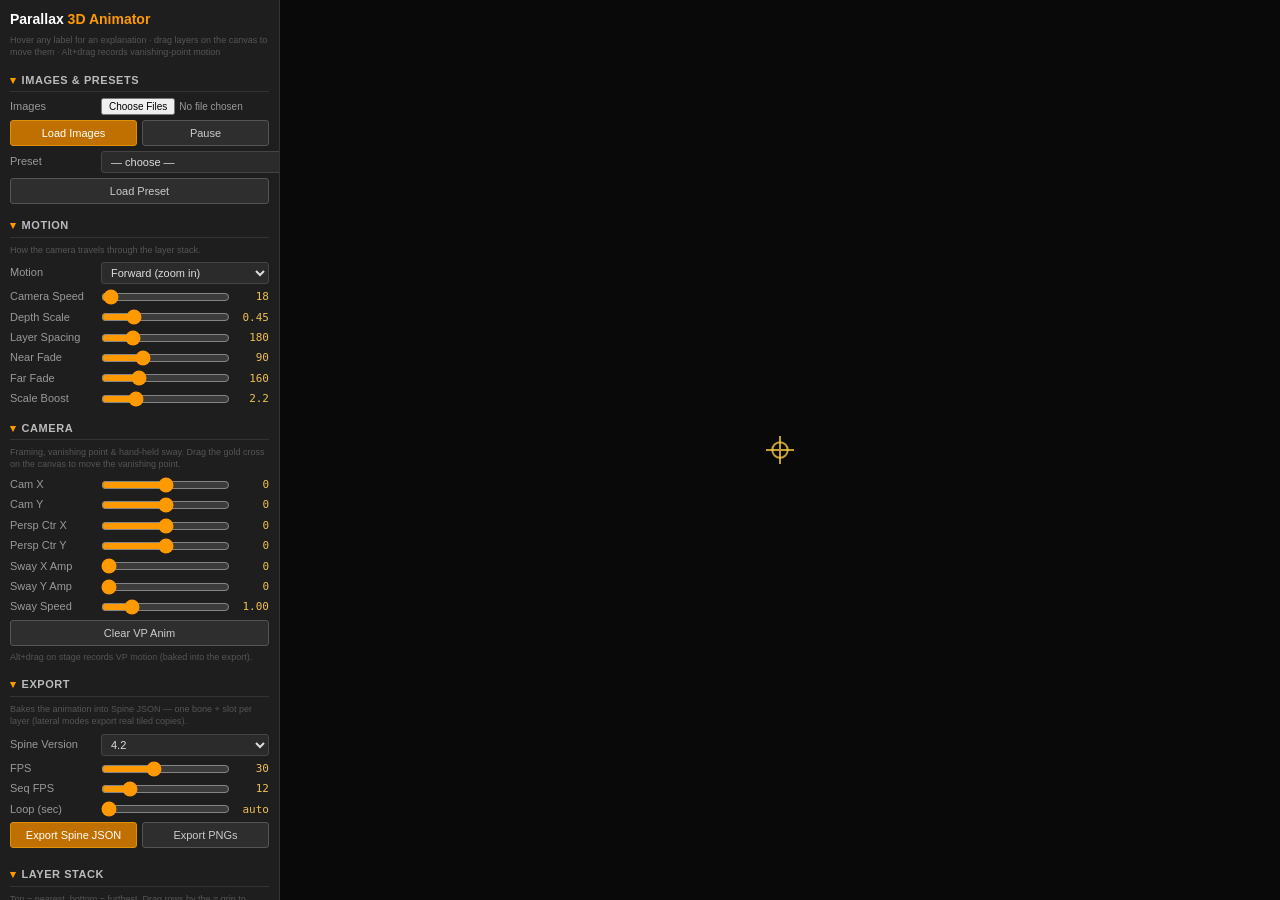
<file: parallax_animator/parallax_3d_demo.html>
<!doctype html>
<html>
<head>
<meta charset="utf-8" />
<meta name="viewport" content="width=device-width,initial-scale=1" />
<title>Parallax 3D Demo (Clean Replacement)</title>
<style>
*{box-sizing:border-box;margin:0;padding:0}
html,body{height:100%;background:#1a1a1a;color:#ddd;font:12px/1.4 'Segoe UI',Arial,sans-serif;overflow:hidden}
#ui{position:fixed;left:0;top:0;bottom:0;width:280px;background:#1e1e1e;border-right:1px solid #333;overflow-y:auto;padding:10px}
#ui::-webkit-scrollbar{width:5px}
#ui::-webkit-scrollbar-thumb{background:#444;border-radius:3px}
#stage{position:fixed;left:280px;right:0;top:0;bottom:0;background:#090909}
#cv{width:100%;height:100%;display:block}
h1{font-size:14px;color:#fff;margin-bottom:4px}
h1 span{color:#f90}
.hint{font-size:9px;color:#555;margin:0 0 8px}
.sec-hint{font-size:9px;color:#555;margin:2px 0 6px}
h2{font-size:11px;color:#bbb;text-transform:uppercase;letter-spacing:.05em;margin:14px 0 6px;padding-bottom:3px;border-bottom:1px solid #333;cursor:pointer;user-select:none}
h2:hover{color:#fff}
h2::before{content:'\25be';display:inline-block;margin-right:5px;color:#f90;transition:transform .12s ease}
h2.collapsed::before{transform:rotate(-90deg)}
.sec-body.collapsed{display:none}
.row{display:flex;align-items:center;gap:5px;margin-bottom:5px}
.row label{width:86px;flex-shrink:0;color:#999;font-size:11px;cursor:help}
.row input[type=range]{flex:1;accent-color:#f90;height:14px;cursor:pointer}
.row input[type=file]{flex:1;font-size:10px;color:#999}
.row .val{width:42px;text-align:right;color:#f0c050;font-size:11px;font-family:monospace}
.row select{flex:1;background:#2b2b2b;color:#ddd;border:1px solid #444;border-radius:3px;padding:3px 5px;font-size:11px}
button{background:#2e2e2e;color:#ccc;border:1px solid #555;border-radius:3px;cursor:pointer;font-size:11px}
button:hover{background:#3d3d3d;color:#fff}
.btn{display:block;width:100%;padding:6px;text-align:center;margin-bottom:5px}
.btn.accent{background:#c07000;border-color:#e09000;color:#fff}
.btn.accent:hover{background:#d08000}
.btnrow{display:flex;gap:5px}
.btnrow .btn{flex:1}
.layer{display:flex;align-items:center;gap:5px;padding:4px 2px;font-size:11px}
.layerBlock{border-bottom:1px solid #2a2a2a;padding-bottom:3px;margin-bottom:2px}
.layerBlock:last-child{border-bottom:0}
.layerBlock.dragging{opacity:0.35}
.layerBlock.dropAbove{box-shadow:0 -2px 0 0 #f90}
.layerBlock.dropBelow{box-shadow:0 2px 0 0 #f90}
.layer .grip{cursor:grab;color:#666;user-select:none;padding:0 2px}
.layer .grip:hover{color:#f90}
.layer .name{flex:1;white-space:nowrap;overflow:hidden;text-overflow:ellipsis;color:#ddd}
.layer button{padding:1px 5px;font-size:11px;line-height:1.3}
.layerSub{display:flex;gap:8px;align-items:center;padding:0 2px 2px;font-size:10px;color:#999}
.layerSub input[type=number]{width:56px;background:#2a2a2a;color:#ddd;border:1px solid #444;border-radius:2px;padding:1px 4px;font-size:11px}
.small{font-size:10px;color:#777}
</style>
</head>
<body>
<div id="ui">
  <h1>Parallax <span>3D Animator</span></h1>
  <div class="hint">Hover any label for an explanation · drag layers on the canvas to move them · Alt+drag records vanishing-point motion</div>

  <h2>Images &amp; Presets</h2>
  <div class="sec-body">
    <div class="row"><label title="Pick one PNG per depth layer. Files named like 'fire_001.png, fire_002.png' are grouped into an animated sequence automatically.">Images</label><input id="files" type="file" accept="image/*" multiple title="Select layer images. Numbered file names (name_001, name_002…) become one animated sequence layer."></div>
    <div class="btnrow">
      <button class="btn accent" id="loadBtn" title="Build the layer stack from the selected files. First file = nearest layer.">Load Images</button>
      <button class="btn" id="playBtn" title="Pause / resume the live preview animation.">Pause</button>
    </div>
    <div class="row"><label title="Ready-made demo scenes with procedurally painted layers — good starting points to explore the settings.">Preset</label><select id="presetSel" title="Choose a demo scene, then press Load Preset.">
      <option value="">— choose —</option>
      <option value="lat_lr">Roadside drive (left → right)</option>
      <option value="lat_rl">Roadside drive (right → left)</option>
      <option value="forward">Door corridor (forward)</option>
      <option value="backward">Door corridor (backward)</option>
      <option value="train_lat">Train pass-by (lateral)</option>
      <option value="train_fwd">Train toward camera (head-on)</option>
      <option value="train_persp">Train from vanishing point (perspective)</option>
    </select></div>
    <button class="btn" id="presetBtn" title="Replace the current layers with the selected preset scene.">Load Preset</button>
  </div>

  <h2>Motion</h2>
  <div class="sec-body">
    <div class="sec-hint">How the camera travels through the layer stack.</div>
    <div class="row"><label title="Forward/Backward: camera flies through depth (layers zoom past). Lateral: camera slides sideways, near layers scroll faster than far ones.">Motion</label><select id="mode" title="Camera travel direction.">
      <option value="forward">Forward (zoom in)</option>
      <option value="backward">Backward (zoom out)</option>
      <option value="lat_lr">Lateral: left → right</option>
      <option value="lat_rl">Lateral: right → left</option>
    </select></div>
    <div class="row"><label title="Camera travel speed in pixels (or depth units) per second. 0 freezes the motion.">Camera Speed</label><input id="camSpeed" type="range" min="0" max="1000" value="18" title="Travel speed. Higher = faster fly-through / scroll."><span class="val" id="camSpeedVal">18</span></div>
    <div class="row"><label title="Perspective strength — how quickly layers shrink with distance. Higher = stronger depth illusion.">Depth Scale</label><input id="depthScale" type="range" min="0.01" max="2" step="0.01" value="0.45" title="How much distance shrinks a layer."><span class="val" id="depthScaleVal">0.45</span></div>
    <div class="row"><label title="Depth distance between consecutive layers in the stack. Larger spacing = layers feel further apart.">Layer Spacing</label><input id="spacing" type="range" min="10" max="800" value="180" title="Depth gap between neighbouring layers."><span class="val" id="spacingVal">180</span></div>
    <div class="row"><label title="Fade-out distance as a layer gets close to the camera (forward/backward modes). Prevents a hard pop when it passes the camera.">Near Fade</label><input id="nearFade" type="range" min="0" max="300" value="90" title="Fade distance near the camera. 0 = no fade."><span class="val" id="nearFadeVal">90</span></div>
    <div class="row"><label title="Fade-in distance for layers appearing at the far end of the depth loop. Hides the wrap-around.">Far Fade</label><input id="farFade" type="range" min="0" max="600" value="160" title="Fade distance at the far end. 0 = no fade."><span class="val" id="farFadeVal">160</span></div>
    <div class="row"><label title="Extra magnification for near layers. 1 = pure perspective; higher values exaggerate the size of close layers for a more dramatic look.">Scale Boost</label><input id="scaleBoost" type="range" min="1" max="6" step="0.1" value="2.2" title="Exaggerates the size of near layers."><span class="val" id="scaleBoostVal">2.2</span></div>
  </div>

  <h2>Camera</h2>
  <div class="sec-body">
    <div class="sec-hint">Framing, vanishing point &amp; hand-held sway. Drag the gold cross on the canvas to move the vanishing point.</div>
    <div class="row"><label title="Horizontal camera pan. Near layers shift more than far ones (parallax-weighted).">Cam X</label><input id="camX" type="range" min="-2000" max="2000" value="0" title="Pan the camera left/right."><span class="val" id="camXVal">0</span></div>
    <div class="row"><label title="Vertical camera pan. Near layers shift more than far ones (parallax-weighted).">Cam Y</label><input id="camY" type="range" min="-2000" max="2000" value="0" title="Pan the camera up/down."><span class="val" id="camYVal">0</span></div>
    <div class="row"><label title="Horizontal vanishing point: far layers converge toward this point. Also draggable as the gold cross on the canvas.">Persp Ctr X</label><input id="vpX" type="range" min="-1500" max="1500" value="0" title="Vanishing point X. Far layers drift toward it."><span class="val" id="vpXVal">0</span></div>
    <div class="row"><label title="Vertical vanishing point: far layers converge toward this point. Also draggable as the gold cross on the canvas.">Persp Ctr Y</label><input id="vpY" type="range" min="-1500" max="1500" value="0" title="Vanishing point Y. Far layers drift toward it."><span class="val" id="vpYVal">0</span></div>
    <div class="row"><label title="Amplitude of horizontal camera sway (hand-held feel), in pixels. 0 = off.">Sway X Amp</label><input id="swayX" type="range" min="0" max="800" value="0" title="Side-to-side sway amount."><span class="val" id="swayXVal">0</span></div>
    <div class="row"><label title="Amplitude of vertical camera sway (hand-held feel), in pixels. 0 = off.">Sway Y Amp</label><input id="swayY" type="range" min="0" max="800" value="0" title="Up-and-down sway amount."><span class="val" id="swayYVal">0</span></div>
    <div class="row"><label title="Speed of the sway oscillation. X and Y use slightly different frequencies for a natural drift.">Sway Speed</label><input id="swaySpeed" type="range" min="0" max="5" step="0.05" value="1" title="Sway oscillation speed."><span class="val" id="swaySpeedVal">1</span></div>
    <button class="btn" id="clearVpAnimBtn" title="Delete the recorded vanishing-point animation and go back to the slider values.">Clear VP Anim</button>
    <div class="sec-hint" id="vpAnimInfo">Alt+drag on stage records VP motion (baked into the export).</div>
  </div>

  <h2>Export</h2>
  <div class="sec-body">
    <div class="sec-hint">Bakes the animation into Spine JSON — one bone + slot per layer (lateral modes export real tiled copies).</div>
    <div class="row"><label title="Target Spine Editor version. The JSON format differs between versions — pick the one matching your editor.">Spine Version</label><select id="spineVer" title="Must match your Spine Editor version or import will fail.">
      <option value="4.2" selected>4.2</option>
      <option value="4.1">4.1</option>
      <option value="4.0">4.0</option>
      <option value="3.8">3.8</option>
      <option value="3.7">3.7 and earlier</option>
    </select></div>
    <div class="row"><label title="Sampling rate for baking the animation. Curves are then simplified to max 5 keys per sweep, so higher FPS mostly improves accuracy, not file size.">FPS</label><input id="expFps" type="range" min="10" max="60" value="30" title="Bake sampling rate."><span class="val" id="expFpsVal">30</span></div>
    <div class="row"><label title="Playback rate of image-sequence layers (frame-swap speed), both in the preview and in the exported attachment timeline.">Seq FPS</label><input id="seqFps" type="range" min="1" max="60" value="12" title="Frame rate for animated sequence layers."><span class="val" id="seqFpsVal">12</span></div>
    <div class="row"><label title="Exported loop duration in seconds. 0 = auto: one full depth cycle (forward/backward) or one full scroll-off (lateral). The loop always closes seamlessly.">Loop (sec)</label><input id="expLoop" type="range" min="0" max="60" step="0.5" value="0" title="Loop length. 0 = automatic seamless loop."><span class="val" id="expLoopVal">auto</span></div>
    <div class="btnrow">
      <button class="btn accent" id="exportSpineBtn" title="Download the baked animation as Spine JSON. Put the exported PNGs in ./images/ next to it.">Export Spine JSON</button>
      <button class="btn" id="exportImagesBtn" title="Download every layer frame as a PNG (named to match the Spine attachments).">Export PNGs</button>
    </div>
  </div>

  <h2>Layer Stack</h2>
  <div class="sec-body">
    <div class="sec-hint">Top = nearest, bottom = furthest. Drag rows by the ≡ grip to reorder. Dist± nudges a layer's depth; Repeat = how many times it appears per loop.</div>
    <div id="layers"></div>
  </div>

  <div class="small" id="status">Load images to begin.</div>
</div>
<div id="stage"><canvas id="cv"></canvas></div>
<input id="replaceInput" type="file" accept="image/*" multiple style="display:none">

<script>
'use strict';
// Collapsible sections — same behaviour as the main editor panels.
document.querySelectorAll('#ui h2').forEach(h=>{
  h.addEventListener('click', ()=>{
    h.classList.toggle('collapsed');
    const body = h.nextElementSibling;
    if(body && body.classList.contains('sec-body')) body.classList.toggle('collapsed');
  });
});
const filesEl = document.getElementById('files');
const loadBtn = document.getElementById('loadBtn');
const playBtn = document.getElementById('playBtn');
const statusEl = document.getElementById('status');
const layersEl = document.getElementById('layers');
const cv = document.getElementById('cv');
const ctx = cv.getContext('2d');

const modeEl = document.getElementById('mode');
const camSpeedEl = document.getElementById('camSpeed');
const depthScaleEl = document.getElementById('depthScale');
const spacingEl = document.getElementById('spacing');
const nearFadeEl = document.getElementById('nearFade');
const farFadeEl = document.getElementById('farFade');
const scaleBoostEl = document.getElementById('scaleBoost');

const camSpeedVal = document.getElementById('camSpeedVal');
const depthScaleVal = document.getElementById('depthScaleVal');
const spacingVal = document.getElementById('spacingVal');
const nearFadeVal = document.getElementById('nearFadeVal');
const farFadeVal = document.getElementById('farFadeVal');
const scaleBoostVal = document.getElementById('scaleBoostVal');

const camXEl = document.getElementById('camX');
const camYEl = document.getElementById('camY');
const vpXEl = document.getElementById('vpX');
const vpYEl = document.getElementById('vpY');
const swayXEl = document.getElementById('swayX');
const swayYEl = document.getElementById('swayY');
const swaySpeedEl = document.getElementById('swaySpeed');
const expFpsEl = document.getElementById('expFps');
const expLoopEl = document.getElementById('expLoop');
const seqFpsEl = document.getElementById('seqFps');
const spineVerEl = document.getElementById('spineVer');
const replaceInput = document.getElementById('replaceInput');

let layers = []; // {name, frames:[Image,...], frameNames:[string,...], baseZ, zOff, repeat, x, y, rot}
let playing = true;
let cameraZ = 0;
let cameraX = 0;
let animTime = 0;
let lastT = 0;
let replaceTarget = -1;
let dragIndex = -1;
let hitRects = [];           // rebuilt every frame, draw order (far -> near)
let layerDrag = null;        // {layer, startX, startY, origX, origY}
let hoverLayer = null;
let vpTrack = null;          // recorded VP animation {duration, keys:[{t,x,y}]}
let vpRecording = null;      // {start, keys:[]} while Alt+LMB held

function bindVal(inp, out, fmt=(v)=>v){
  const f=()=>out.textContent=fmt(inp.value);
  inp.addEventListener('input',f);f();
}
bindVal(camSpeedEl, camSpeedVal);
bindVal(depthScaleEl, depthScaleVal, v=>Number(v).toFixed(2));
bindVal(spacingEl, spacingVal);
bindVal(nearFadeEl, nearFadeVal);
bindVal(farFadeEl, farFadeVal);
bindVal(scaleBoostEl, scaleBoostVal, v=>Number(v).toFixed(1));
bindVal(camXEl, document.getElementById('camXVal'));
bindVal(camYEl, document.getElementById('camYVal'));
bindVal(vpXEl, document.getElementById('vpXVal'));
bindVal(vpYEl, document.getElementById('vpYVal'));
bindVal(swayXEl, document.getElementById('swayXVal'));
bindVal(swayYEl, document.getElementById('swayYVal'));
bindVal(swaySpeedEl, document.getElementById('swaySpeedVal'), v=>Number(v).toFixed(2));
bindVal(expFpsEl, document.getElementById('expFpsVal'));
bindVal(seqFpsEl, document.getElementById('seqFpsVal'));
bindVal(expLoopEl, document.getElementById('expLoopVal'), v=>Number(v)>0?Number(v).toFixed(1):'auto');

spacingEl.addEventListener('input', ()=>{ reindexZ(); refreshLayerList(); });

function resize(){
  cv.width = cv.clientWidth;
  cv.height = cv.clientHeight;
}
window.addEventListener('resize', resize);
resize();

function fileToImage(file){
  return new Promise((resolve,reject)=>{
    const r = new FileReader();
    r.onload = ()=>{
      const img = new Image();
      img.onload = ()=>resolve(img);
      img.onerror = reject;
      img.src = r.result;
    };
    r.onerror = reject;
    r.readAsDataURL(file);
  });
}

function reindexZ(){
  const spacing = Number(spacingEl.value);
  for(let i=0;i<layers.length;i++) layers[i].baseZ = i * spacing;
}

// Current frame image of a layer at time t (seconds).
function layerImg(l, t){
  if(l.frames.length === 1) return l.frames[0];
  const fps = Number(seqFpsEl.value);
  const idx = Math.floor(t * fps) % l.frames.length;
  return l.frames[idx];
}

// Group files into sequences: same prefix + trailing number + same extension.
function groupSequences(files){
  const groups = []; // {key, items:[{file, num, order}]}
  const map = new Map();
  files.forEach((file, order)=>{
    const m = file.name.match(/^(.*?)(\d+)(\.[a-z0-9]+)$/i);
    if(m){
      const key = m[1] + '#' + m[3].toLowerCase();
      if(!map.has(key)){ const g={key, base:(m[1].replace(/[_\-. ]+$/,'')||'seq'), items:[], order}; map.set(key,g); groups.push(g); }
      map.get(key).items.push({file, num: parseInt(m[2],10), order});
    }else{
      groups.push({key:null, base:file.name, items:[{file, num:0, order}], order});
    }
  });
  groups.sort((a,b)=>a.order-b.order);
  groups.forEach(g=>g.items.sort((a,b)=>a.num-b.num));
  return groups;
}

async function filesToLayer(group){
  const frames = [], frameNames = [];
  for(const it of group.items){
    const img = await fileToImage(it.file);
    frames.push(img);
    frameNames.push(it.file.name);
  }
  return {
    name: frames.length>1 ? `${group.base} [${frames.length}f]` : group.base,
    frames, frameNames,
    baseZ: 0, zOff: 0, repeat: 1, x: 0, y: 0, rot: 0
  };
}

function refreshLayerList(){
  layersEl.innerHTML = '';
  for(let i=0;i<layers.length;i++){
    const l = layers[i];
    const block = document.createElement('div'); block.className='layerBlock';
    block.dataset.index = i;
    const row = document.createElement('div'); row.className='layer';
    const grip = document.createElement('div'); grip.className='grip'; grip.textContent='\u2261'; grip.title='Drag to reorder';
    // Only the grip arms dragging, so inputs/buttons keep normal behavior.
    grip.addEventListener('mousedown', ()=>{ block.draggable = true; });
    block.addEventListener('mouseup', ()=>{ block.draggable = false; });
    const n = document.createElement('div'); n.className='name'; n.textContent=l.name; n.title=l.name;
    const z = document.createElement('div'); z.textContent='Z '+Math.round(l.baseZ + l.zOff);
    z.title='Current depth of this layer (stack position \u00d7 spacing + Dist\u00b1). Smaller = nearer the camera.';
    row.appendChild(grip); row.appendChild(n); row.appendChild(z);
    const mk = (txt, title, fn)=>{
      const b = document.createElement('button'); b.textContent=txt; b.title=title;
      b.addEventListener('click', fn); row.appendChild(b);
    };
    mk('\u2191','Move up (nearer)', ()=>{ if(i>0){ [layers[i-1],layers[i]]=[layers[i],layers[i-1]]; reindexZ(); refreshLayerList(); } });
    mk('\u2193','Move down (further)', ()=>{ if(i<layers.length-1){ [layers[i+1],layers[i]]=[layers[i],layers[i+1]]; reindexZ(); refreshLayerList(); } });
    mk('\u29c9','Duplicate layer', ()=>{
      const copy = {name:l.name+' copy', frames:l.frames.slice(), frameNames:l.frameNames.slice(), baseZ:0, zOff:l.zOff, repeat:l.repeat, x:l.x, y:l.y, rot:l.rot, stat:!!l.stat};
      layers.splice(i+1,0,copy); reindexZ(); refreshLayerList();
    });
    mk('\ud83d\uddbc','Replace image / sequence', ()=>{ replaceTarget=i; replaceInput.value=''; replaceInput.click(); });
    mk('\u2715','Delete layer', ()=>{ layers.splice(i,1); reindexZ(); refreshLayerList(); });
    block.appendChild(row);

    // Per-layer tweaks: distance offset + repeat interval.
    const sub = document.createElement('div'); sub.className='layerSub';
    const mkNum = (labelTxt, title, value, step, oninput)=>{
      const lab = document.createElement('span'); lab.textContent = labelTxt; lab.title = title;
      const inp = document.createElement('input'); inp.type='number'; inp.step=step; inp.value=value; inp.title=title;
      inp.addEventListener('input', ()=>oninput(Number(inp.value)||0));
      sub.appendChild(lab); sub.appendChild(inp);
    };
    mkNum('Dist\u00b1','Extra distance for this layer, added to general spacing (Z units)', l.zOff, 10, v=>{ l.zOff=v; z.textContent='Z '+Math.round(l.baseZ+l.zOff); });
    mkNum('Repeat','How many times this layer appears during one loop (1 = seen once per loop, higher = repeats more often)', l.repeat, 1, v=>{ l.repeat=Math.max(1,Math.round(v)); });
    const statLab = document.createElement('span'); statLab.textContent='Static';
    statLab.title='Stationary layer: ignores camera motion, sway and the vanishing point — stays fixed at its x/y (use for backdrops).';
    const statChk = document.createElement('input'); statChk.type='checkbox'; statChk.checked=!!l.stat; statChk.title=statLab.title;
    statChk.addEventListener('change', ()=>{ l.stat = statChk.checked; });
    sub.appendChild(statLab); sub.appendChild(statChk);
    block.appendChild(sub);

    // Drag & drop reordering.
    block.addEventListener('dragstart', (e)=>{
      dragIndex = i;
      block.classList.add('dragging');
      e.dataTransfer.effectAllowed = 'move';
      e.dataTransfer.setData('text/plain', String(i)); // required by some browsers
    });
    block.addEventListener('dragend', ()=>{
      dragIndex = -1;
      block.draggable = false;
      layersEl.querySelectorAll('.layerBlock').forEach(b=>b.classList.remove('dragging','dropAbove','dropBelow'));
    });
    block.addEventListener('dragover', (e)=>{
      if(dragIndex < 0 || dragIndex === i) return;
      e.preventDefault();
      e.dataTransfer.dropEffect = 'move';
      const rect = block.getBoundingClientRect();
      const above = (e.clientY - rect.top) < rect.height/2;
      block.classList.toggle('dropAbove', above);
      block.classList.toggle('dropBelow', !above);
    });
    block.addEventListener('dragleave', ()=>{
      block.classList.remove('dropAbove','dropBelow');
    });
    block.addEventListener('drop', (e)=>{
      if(dragIndex < 0 || dragIndex === i) return;
      e.preventDefault();
      const rect = block.getBoundingClientRect();
      const above = (e.clientY - rect.top) < rect.height/2;
      let to = above ? i : i+1;
      const [moved] = layers.splice(dragIndex, 1);
      if(dragIndex < to) to--;
      layers.splice(to, 0, moved);
      dragIndex = -1;
      reindexZ();
      refreshLayerList();
    });

    layersEl.appendChild(block);
  }
}

replaceInput.addEventListener('change', async ()=>{
  const files = Array.from(replaceInput.files || []);
  if(!files.length || replaceTarget<0 || replaceTarget>=layers.length) return;
  try{
    const groups = groupSequences(files);
    const nl = await filesToLayer(groups[0]);
    const tgt = layers[replaceTarget];
    tgt.frames = nl.frames; tgt.frameNames = nl.frameNames; tgt.name = nl.name;
    refreshLayerList();
    statusEl.textContent = 'Layer replaced: ' + nl.name;
  }catch(e){ statusEl.textContent = 'Replace failed: ' + e; }
  replaceTarget = -1;
});

async function loadImages(){
  const files = Array.from(filesEl.files || []);
  if(!files.length){ statusEl.textContent='Choose image files first.'; return; }
  statusEl.textContent='Loading images...';
  const groups = groupSequences(files);
  const newLayers = [];
  for(const g of groups){
    try{
      newLayers.push(await filesToLayer(g));
    }catch(e){
      console.error('Layer load failed', g.base, e);
    }
  }
  layers = newLayers;
  cameraZ = 0;
  cameraX = 0;
  animTime = 0;
  reindexZ();
  refreshLayerList();
  statusEl.textContent = layers.length ? `${layers.length} layer(s) loaded.` : 'No valid images loaded.';
}

filesEl.addEventListener('change', loadImages);
loadBtn.addEventListener('click', loadImages);
playBtn.addEventListener('click', ()=>{
  playing = !playing;
  playBtn.textContent = playing ? 'Pause' : 'Play';
});

// ---- Preset scenes (procedural placeholder art) ----
function makeCanvas(w, h, draw){
  const c = document.createElement('canvas');
  c.width = w; c.height = h;
  draw(c.getContext('2d'), w, h);
  return c;
}

function paintSky(g,w,h){
  const gr = g.createLinearGradient(0,0,0,h);
  gr.addColorStop(0,'#3a6ea8'); gr.addColorStop(0.7,'#a8c8e0'); gr.addColorStop(1,'#d8c8a0');
  g.fillStyle = gr; g.fillRect(0,0,w,h);
}
function paintClouds(g,w,h){
  g.clearRect(0,0,w,h);
  for(let i=0;i<6;i++){
    const cx = (i+0.5)*w/6 + (i%2?40:-30), cy = h*0.25 + (i%3)*h*0.18, s = 40+(i%3)*25;
    g.fillStyle = 'rgba(255,255,255,0.85)';
    for(let j=0;j<5;j++){
      g.beginPath();
      g.arc(cx + (j-2)*s*0.55, cy + Math.sin(j*2.1)*s*0.15, s*(0.55+0.2*Math.sin(j*1.7+i)), 0, 7);
      g.fill();
    }
  }
}
function paintTree(g,w,h,trunkCol,leafCol){
  g.clearRect(0,0,w,h);
  g.fillStyle = trunkCol;
  g.fillRect(w/2-w*0.05, h*0.55, w*0.1, h*0.45);
  g.fillStyle = leafCol;
  for(let i=0;i<3;i++){
    const r = w*0.32*(1-i*0.22);
    g.beginPath(); g.arc(w/2, h*(0.42-i*0.14), r, 0, 7); g.fill();
  }
}
function paintTreeline(g,w,h){
  g.clearRect(0,0,w,h);
  g.fillStyle = '#2c4a35';
  g.beginPath(); g.moveTo(0,h);
  for(let x=0;x<=w;x+=20){
    g.lineTo(x, h*0.5 + Math.sin(x*0.05)*h*0.12 + Math.sin(x*0.013)*h*0.18);
  }
  g.lineTo(w,h); g.closePath(); g.fill();
}
function paintFence(g,w,h){
  g.clearRect(0,0,w,h);
  g.fillStyle = '#8a6a45';
  for(let x=8;x<w;x+=42){ g.fillRect(x, h*0.25, 12, h*0.75); }
  g.fillRect(0, h*0.35, w, 10);
  g.fillRect(0, h*0.65, w, 10);
}
function paintCar(g,w,h){
  g.clearRect(0,0,w,h);
  g.fillStyle = '#b8332a';
  g.beginPath();
  g.moveTo(w*0.05,h*0.7); g.lineTo(w*0.12,h*0.45); g.lineTo(w*0.3,h*0.4);
  g.lineTo(w*0.42,h*0.22); g.lineTo(w*0.72,h*0.22); g.lineTo(w*0.85,h*0.42);
  g.lineTo(w*0.95,h*0.48); g.lineTo(w*0.95,h*0.7); g.closePath(); g.fill();
  g.fillStyle = '#cfe8f5';
  g.fillRect(w*0.45,h*0.26,w*0.24,h*0.14);
  g.fillStyle = '#222';
  g.beginPath(); g.arc(w*0.28,h*0.72,h*0.13,0,7); g.fill();
  g.beginPath(); g.arc(w*0.75,h*0.72,h*0.13,0,7); g.fill();
  g.fillStyle = '#666';
  g.beginPath(); g.arc(w*0.28,h*0.72,h*0.06,0,7); g.fill();
  g.beginPath(); g.arc(w*0.75,h*0.72,h*0.06,0,7); g.fill();
}
function paintGround(g,w,h){
  const gr = g.createLinearGradient(0,0,0,h);
  gr.addColorStop(0,'#7a8a5a'); gr.addColorStop(1,'#5a6a42');
  g.fillStyle = gr; g.fillRect(0,0,w,h);
  g.fillStyle = 'rgba(60,70,44,0.5)';
  for(let i=0;i<40;i++){ g.fillRect((i*97)%w, (i*53)%h, 30, 4); }
}
function paintDoorFrame(g,w,h){
  g.clearRect(0,0,w,h);
  // Wall with rectangular opening.
  g.fillStyle = '#9a8a72';
  g.fillRect(0,0,w,h);
  g.fillStyle = 'rgba(0,0,0,0.12)';
  for(let i=0;i<60;i++){ g.fillRect((i*137)%w, (i*89)%h, 26, 3); }
  const ox = w*0.32, oy = h*0.18, ow = w*0.36, oh = h*0.82;
  g.clearRect(ox, oy, ow, oh);
  // Wooden frame around the opening.
  g.fillStyle = '#6a4a28';
  const t = w*0.035;
  g.fillRect(ox-t, oy-t, ow+2*t, t);        // lintel
  g.fillRect(ox-t, oy, t, oh);              // left jamb
  g.fillRect(ox+ow, oy, t, oh);             // right jamb
  g.fillStyle = '#7a5a34';
  g.fillRect(ox-t*1.6, oy-t*1.6, ow+3.2*t, t*0.6);
  // Wood grain.
  g.strokeStyle = 'rgba(40,25,10,0.4)'; g.lineWidth = 2;
  for(let i=0;i<5;i++){
    g.beginPath();
    g.moveTo(ox-t+2, oy + i*oh/5);
    g.lineTo(ox-2, oy + i*oh/5 + 8);
    g.stroke();
    g.beginPath();
    g.moveTo(ox+ow+2, oy + i*oh/5);
    g.lineTo(ox+ow+t-2, oy + i*oh/5 + 8);
    g.stroke();
  }
}

function presetLayer(name, canvas, opts={}){
  const frames = Array.isArray(canvas) ? canvas : [canvas];
  const frameNames = frames.length > 1
    ? frames.map((_,i)=>name+'_'+String(i+1).padStart(2,'0')+'.png')
    : [name+'.png'];
  return {
    name, frames, frameNames,
    baseZ:0, zOff:opts.zOff||0, repeat:opts.repeat||1, x:opts.x||0, y:opts.y||0, rot:0, stat:!!opts.stat
  };
}

// Animated chimney smoke: puffs rise from (cx,cy), drifting `drift` px sideways
// and `rise` px up over their life. `phase` 0..1 cycles the puffs seamlessly.
function paintSmoke(g, cx, cy, phase, drift, rise){
  for(let k=0;k<6;k++){
    const q = ((k/6 + phase) % 1);
    const x = cx + drift*q + Math.sin((q*3+k)*2.1)*8*q;
    const y = cy - rise*q;
    const r = 9 + q*32;
    const a = q < 0.12 ? q/0.12 : (1-q)*0.85;
    g.fillStyle = 'rgba(215,215,222,'+(0.5*a).toFixed(3)+')';
    g.beginPath(); g.arc(x,y,r,0,7); g.fill();
    g.fillStyle = 'rgba(255,255,255,'+(0.25*a).toFixed(3)+')';
    g.beginPath(); g.arc(x-r*0.25,y-r*0.2,r*0.6,0,7); g.fill();
  }
}
// Build `n` canvas frames; draw(g,w,h,phase) is called with phase = i/n.
function makeFrames(n, w, h, draw){
  return Array.from({length:n}, (_,i)=>makeCanvas(w, h, (g,ww,hh)=>draw(g,ww,hh,i/n)));
}

// ---- Train art ----
function paintLoco(g,w,h){
  g.clearRect(0,0,w,h);
  const wheelY = h*0.82;
  // cab at the back (left) + boiler pointing right (direction of travel)
  g.fillStyle = '#27415a';
  g.fillRect(w*0.08, h*0.14, w*0.32, h*0.59);
  g.fillRect(w*0.33, h*0.35, w*0.62, h*0.38);
  g.fillStyle = '#1c2e40';
  g.fillRect(w*0.08, h*0.14, w*0.32, h*0.08); // cab roof
  g.fillStyle = '#cfe8f5';
  g.fillRect(w*0.12, h*0.24, w*0.09, h*0.16);
  g.fillRect(w*0.26, h*0.24, w*0.09, h*0.16);
  // chimney + dome
  g.fillStyle = '#1c2e40';
  g.fillRect(w*0.78, h*0.1, w*0.08, h*0.28);
  g.fillRect(w*0.75, h*0.06, w*0.14, h*0.06);
  g.beginPath(); g.arc(w*0.6, h*0.35, w*0.05, Math.PI, 0); g.fill();
  // headlamp at the nose (right)
  g.fillStyle = '#ffe9a0';
  g.fillRect(w*0.94, h*0.42, w*0.04, h*0.12);
  // undercarriage + cowcatcher
  g.fillStyle = '#16222e';
  g.fillRect(w*0.07, h*0.7, w*0.9, h*0.1);
  g.beginPath(); g.moveTo(w*0.92,h*0.7); g.lineTo(w*1.0,h*0.94); g.lineTo(w*0.97,h*0.7); g.closePath(); g.fill();
  // wheels
  for(const wx of [0.14,0.28,0.48,0.66,0.84]){
    g.fillStyle = '#222';
    g.beginPath(); g.arc(w*wx, wheelY, h*0.11, 0, 7); g.fill();
    g.fillStyle = '#888';
    g.beginPath(); g.arc(w*wx, wheelY, h*0.045, 0, 7); g.fill();
  }
}
function paintWagon(g,w,h,col){
  g.clearRect(0,0,w,h);
  g.fillStyle = col || '#7a3b2e';
  g.fillRect(w*0.04, h*0.28, w*0.92, h*0.44);
  g.fillStyle = 'rgba(0,0,0,0.2)';
  for(let i=0;i<6;i++) g.fillRect(w*(0.09+i*0.15), h*0.3, w*0.02, h*0.4);
  g.fillStyle = 'rgba(255,255,255,0.12)';
  g.fillRect(w*0.04, h*0.28, w*0.92, h*0.06);
  g.fillStyle = '#16222e';
  g.fillRect(w*0.02, h*0.7, w*0.96, h*0.08);
  for(const wx of [0.2,0.34,0.66,0.8]){
    g.fillStyle = '#222';
    g.beginPath(); g.arc(w*wx, h*0.83, h*0.1, 0, 7); g.fill();
    g.fillStyle = '#888';
    g.beginPath(); g.arc(w*wx, h*0.83, h*0.04, 0, 7); g.fill();
  }
}
function paintTrainSide(g,w,h){
  // Full consist on one canvas: 3 wagons + locomotive at the front (right).
  g.clearRect(0,0,w,h);
  const carW = w*0.225, gap = w*0.012;
  const cols = ['#6a4a72','#5a6a42','#7a3b2e'];
  let x = w*0.01;
  for(let i=0;i<3;i++){
    const wag = makeCanvas(360,160,(gg,ww,hh)=>paintWagon(gg,ww,hh,cols[i]));
    g.drawImage(wag, x, h*0.24, carW, h*0.6);
    // coupler
    g.fillStyle = '#16222e'; g.fillRect(x+carW-2, h*0.6, gap+4, h*0.05);
    x += carW + gap;
  }
  const loco = makeCanvas(420,210,paintLoco);
  g.drawImage(loco, x, h*0.02, carW*1.25, h*0.84);
}
function paintTrainFront(g,w,h){
  g.clearRect(0,0,w,h);
  // cab silhouette behind the boiler
  g.fillStyle = '#1c2e40';
  g.fillRect(w*0.16, h*0.05, w*0.68, h*0.55);
  g.fillStyle = '#2c445e';
  g.fillRect(w*0.16, h*0.05, w*0.68, h*0.07);
  // chimney
  g.fillStyle = '#1c2e40'; g.fillRect(w*0.45, h*0.0, w*0.1, h*0.1);
  // boiler face
  g.fillStyle = '#27415a';
  g.beginPath(); g.arc(w/2, h*0.42, w*0.27, 0, 7); g.fill();
  g.fillStyle = '#16222e';
  g.beginPath(); g.arc(w/2, h*0.42, w*0.21, 0, 7); g.fill();
  // headlamp
  g.fillStyle = '#ffe9a0';
  g.beginPath(); g.arc(w/2, h*0.34, w*0.05, 0, 7); g.fill();
  g.fillStyle = 'rgba(255,233,160,0.25)';
  g.beginPath(); g.arc(w/2, h*0.34, w*0.1, 0, 7); g.fill();
  // buffer beam + cowcatcher
  g.fillStyle = '#8a2222';
  g.fillRect(w*0.28, h*0.66, w*0.44, h*0.07);
  g.fillStyle = '#333';
  g.beginPath(); g.moveTo(w*0.28,h*0.73); g.lineTo(w*0.5,h*0.97); g.lineTo(w*0.72,h*0.73); g.closePath(); g.fill();
  g.strokeStyle = '#555'; g.lineWidth = 3;
  for(let i=1;i<5;i++){
    g.beginPath(); g.moveTo(w*(0.28+i*0.088), h*0.73); g.lineTo(w*0.5, h*0.95); g.stroke();
  }
}
function paintTrack(g,w,h){
  g.clearRect(0,0,w,h);
  g.fillStyle = '#6a5a45';
  for(let x=4;x<w;x+=36) g.fillRect(x, h*0.18, 20, h*0.72);
  g.fillStyle = '#9a9a9a';
  g.fillRect(0, h*0.16, w, h*0.14);
  g.fillRect(0, h*0.6, w, h*0.14);
  g.fillStyle = 'rgba(255,255,255,0.25)';
  g.fillRect(0, h*0.16, w, h*0.04);
  g.fillRect(0, h*0.6, w, h*0.04);
}

// ---- 3/4 perspective train art (front faces camera, body recedes right
// toward the vanishing point) ----
function paintLocoPersp(g,w,h){
  g.clearRect(0,0,w,h);
  // Side of the boiler receding toward the VP (up-right, converging).
  g.fillStyle = '#203750';
  g.beginPath();
  g.moveTo(w*0.30, h*0.30); g.lineTo(w*0.72, h*0.40);
  g.lineTo(w*0.72, h*0.66); g.lineTo(w*0.30, h*0.80);
  g.closePath(); g.fill();
  // boiler bands
  g.strokeStyle = 'rgba(0,0,0,0.35)'; g.lineWidth = 3;
  for(const fx of [0.42,0.54,0.65]){
    g.beginPath();
    g.moveTo(w*fx, h*(0.30 + (fx-0.30)/0.42*0.10));
    g.lineTo(w*fx, h*(0.80 - (fx-0.30)/0.42*0.14));
    g.stroke();
  }
  // Cab at the far end (smaller, higher — deeper in perspective).
  g.fillStyle = '#1c2e40';
  g.fillRect(w*0.70, h*0.22, w*0.24, h*0.44);
  g.fillStyle = '#16222e';
  g.fillRect(w*0.68, h*0.18, w*0.28, h*0.07);
  g.fillStyle = '#cfe8f5';
  g.fillRect(w*0.74, h*0.30, w*0.07, h*0.12);
  g.fillRect(w*0.84, h*0.30, w*0.07, h*0.12);
  // Wheels along the sloping bottom edge, shrinking with depth.
  for(const [fx,fy,fr] of [[0.36,0.84,0.085],[0.5,0.8,0.075],[0.63,0.76,0.065],[0.78,0.72,0.055]]){
    g.fillStyle = '#222';
    g.beginPath(); g.arc(w*fx, h*fy, h*fr, 0, 7); g.fill();
    g.fillStyle = '#888';
    g.beginPath(); g.arc(w*fx, h*fy, h*fr*0.4, 0, 7); g.fill();
  }
  // Chimney above the front of the boiler.
  g.fillStyle = '#1c2e40';
  g.fillRect(w*0.30, h*0.06, w*0.09, h*0.26);
  g.fillRect(w*0.27, h*0.02, w*0.15, h*0.06);
  // Front face: round boiler head nearest the camera.
  const cx = w*0.19, cyc = h*0.52, r = w*0.17;
  g.fillStyle = '#2c445e';
  g.beginPath(); g.arc(cx, cyc, r, 0, 7); g.fill();
  g.fillStyle = '#16222e';
  g.beginPath(); g.arc(cx, cyc, r*0.76, 0, 7); g.fill();
  g.strokeStyle = '#3a5a7a'; g.lineWidth = 4;
  g.beginPath(); g.arc(cx, cyc, r*0.98, 0, 7); g.stroke();
  // headlamp + glow
  g.fillStyle = 'rgba(255,233,160,0.25)';
  g.beginPath(); g.arc(cx, cyc - r*0.45, r*0.34, 0, 7); g.fill();
  g.fillStyle = '#ffe9a0';
  g.beginPath(); g.arc(cx, cyc - r*0.45, r*0.17, 0, 7); g.fill();
  // buffer beam + cowcatcher under the front face
  g.fillStyle = '#8a2222';
  g.fillRect(cx - r*0.9, h*0.78, r*1.8, h*0.06);
  g.fillStyle = '#333';
  g.beginPath();
  g.moveTo(cx - r*0.9, h*0.84); g.lineTo(cx, h*0.99); g.lineTo(cx + r*0.9, h*0.84);
  g.closePath(); g.fill();
  g.strokeStyle = '#555'; g.lineWidth = 3;
  for(let i=1;i<4;i++){
    g.beginPath();
    g.moveTo(cx - r*0.9 + i*r*0.45, h*0.84);
    g.lineTo(cx, h*0.97);
    g.stroke();
  }
}
function paintWagonPersp(g,w,h,col){
  g.clearRect(0,0,w,h);
  const c = col || '#7a3b2e';
  // Side receding toward the VP (converging up-right).
  g.fillStyle = c;
  g.beginPath();
  g.moveTo(w*0.34, h*0.24); g.lineTo(w*0.96, h*0.36);
  g.lineTo(w*0.96, h*0.62); g.lineTo(w*0.34, h*0.76);
  g.closePath(); g.fill();
  // roof edge highlight along the top
  g.fillStyle = 'rgba(255,255,255,0.14)';
  g.beginPath();
  g.moveTo(w*0.34, h*0.24); g.lineTo(w*0.96, h*0.36);
  g.lineTo(w*0.96, h*0.40); g.lineTo(w*0.34, h*0.29);
  g.closePath(); g.fill();
  // plank lines, compressed with depth
  g.strokeStyle = 'rgba(0,0,0,0.28)'; g.lineWidth = 3;
  for(const q of [0.18,0.38,0.56,0.72,0.86]){
    const fx = 0.34 + q*0.62;
    g.beginPath();
    g.moveTo(w*fx, h*(0.24 + q*0.12));
    g.lineTo(w*fx, h*(0.76 - q*0.14));
    g.stroke();
  }
  // wheels along the sloping underside
  for(const [fx,fy,fr] of [[0.45,0.8,0.07],[0.58,0.77,0.062],[0.78,0.71,0.052],[0.9,0.68,0.046]]){
    g.fillStyle = '#222';
    g.beginPath(); g.arc(w*fx, h*fy, h*fr, 0, 7); g.fill();
    g.fillStyle = '#888';
    g.beginPath(); g.arc(w*fx, h*fy, h*fr*0.4, 0, 7); g.fill();
  }
  // Front face nearest the camera (darker shade of the side color).
  g.fillStyle = shade(c, -28);
  g.fillRect(w*0.05, h*0.20, w*0.29, h*0.60);
  g.fillStyle = 'rgba(255,255,255,0.1)';
  g.fillRect(w*0.05, h*0.20, w*0.29, h*0.07);
  g.strokeStyle = 'rgba(0,0,0,0.35)'; g.lineWidth = 3;
  g.strokeRect(w*0.08, h*0.28, w*0.23, h*0.44);
  // buffers + coupler on the front face
  g.fillStyle = '#16222e';
  g.fillRect(w*0.05, h*0.80, w*0.29, h*0.05);
  g.fillRect(w*0.09, h*0.85, w*0.045, h*0.05);
  g.fillRect(w*0.26, h*0.85, w*0.045, h*0.05);
  // front wheels (nearest, largest)
  for(const fx of [0.12,0.27]){
    g.fillStyle = '#222';
    g.beginPath(); g.arc(w*fx, h*0.9, h*0.08, 0, 7); g.fill();
    g.fillStyle = '#888';
    g.beginPath(); g.arc(w*fx, h*0.9, h*0.032, 0, 7); g.fill();
  }
}
// Darken/lighten a #rrggbb color by `amt` (-255..255).
function shade(hex, amt){
  const n = parseInt(hex.slice(1), 16);
  const r = Math.max(0, Math.min(255, (n>>16) + amt));
  const gg = Math.max(0, Math.min(255, ((n>>8)&255) + amt));
  const b = Math.max(0, Math.min(255, (n&255) + amt));
  return '#' + ((r<<16)|(gg<<8)|b).toString(16).padStart(6,'0');
}

function loadPreset(kind){
  const W = Math.max(800, cv.width), H = Math.max(500, cv.height);
  let newLayers = [];
  // Presets own the vanishing point; reset it unless the preset sets one.
  vpXEl.value = 0; vpYEl.value = 0;
  if(kind === 'train_lat'){
    // Whole consist near the camera slides past; scenery drifts slowly behind.
    // Train is an animated sequence: chimney smoke trails back over the cars.
    const trainFrames = makeFrames(8, 1500, 400, (g,w,h,ph)=>{
      g.save(); g.translate(0,120); paintTrainSide(g,w,280); g.restore();
      paintSmoke(g, w*0.945, 132, ph, -w*0.1, 108);
    });
    newLayers = [
      presetLayer('train', trainFrames, {repeat:1, y:H*0.06}),
      presetLayer('track', makeCanvas(Math.round(W*0.7), 64, paintTrack), {repeat:4, y:H*0.235}),
      presetLayer('ground', makeCanvas(W, Math.round(H*0.45), paintGround), {repeat:1, y:H*0.3}),
      presetLayer('treeline_far', makeCanvas(W, Math.round(H*0.4), paintTreeline), {repeat:6, y:-H*0.02}),
      presetLayer('clouds', makeCanvas(W, Math.round(H*0.5), paintClouds), {repeat:2, y:-H*0.22}),
      presetLayer('sky', makeCanvas(W, H, paintSky), {repeat:1, stat:true}),
    ];
    modeEl.value = 'lat_lr'; // scene slides right = train drives forward (loco leads)
    camSpeedEl.value = 280;
    spacingEl.value = 180;
  }else if(kind === 'train_fwd'){
    // Head-on: camera flies forward through the consist, fronts loom and pass.
    // The lead locomotive puffs smoke straight up from its chimney.
    const front = makeCanvas(380, 560, (g,w,h)=>{
      g.save(); g.translate(0,120); paintTrainFront(g,w,440); g.restore();
    });
    const locoFrames = makeFrames(8, 380, 560, (g,w,h,ph)=>{
      g.save(); g.translate(0,120); paintTrainFront(g,w,440); g.restore();
      paintSmoke(g, w*0.5, 126, ph, w*0.03, 104);
    });
    const back = makeCanvas(W, H, (g,w,h)=>{
      const gr = g.createLinearGradient(0,0,0,h);
      gr.addColorStop(0,'#3a4e66'); gr.addColorStop(0.62,'#8fa8bf'); gr.addColorStop(0.66,'#5a6a42'); gr.addColorStop(1,'#42502f');
      g.fillStyle = gr; g.fillRect(0,0,w,h);
    });
    newLayers = [];
    for(let i=0;i<5;i++){
      newLayers.push(presetLayer(i===0?'loco_front':'wagon_front_'+i, i===0?locoFrames:front, {repeat:1, y:H*0.04}));
    }
    newLayers.push(presetLayer('backdrop', back, {repeat:1, stat:true}));
    modeEl.value = 'forward';
    camSpeedEl.value = 160;
    depthScaleEl.value = 0.6;
    scaleBoostEl.value = 2.6;
    spacingEl.value = 180;
  }else if(kind === 'train_persp'){
    // Perspective approach: the consist stretches back toward an off-center
    // vanishing point and drives toward the camera (forward mode). Deep cars
    // start small near the VP, grow and slide out as they approach, then pass
    // beside the camera. Wagons cycle through depth = endless train.
    const wagCols = ['#7a3b2e','#5a6a42','#6a4a72','#3f5a7a','#8a6a2e'];
    const backdrop = makeCanvas(W, H, (g,w,h)=>{
      const gr = g.createLinearGradient(0,0,0,h);
      gr.addColorStop(0,'#3a4e66'); gr.addColorStop(0.6,'#8fa8bf'); gr.addColorStop(0.64,'#5a6a42'); gr.addColorStop(1,'#42502f');
      g.fillStyle = gr; g.fillRect(0,0,w,h);
    });
    // Nearest = locomotive, then wagons trailing behind toward the VP.
    // 3/4-view art: front faces the camera, body recedes toward the VP.
    // The loco is an animated sequence — smoke drifts back toward the VP.
    const locoFrames = makeFrames(8, 460, 420, (g,w,h,ph)=>{
      g.save(); g.translate(0,120); paintLocoPersp(g,w,300); g.restore();
      paintSmoke(g, w*0.345, 134, ph, w*0.14, 106);
    });
    newLayers = [ presetLayer('loco', locoFrames, {repeat:1, y:H*0.09, x:-W*0.18}) ];
    for(let i=0;i<5;i++){
      const wc = makeCanvas(420, 240, (g,w,h)=>paintWagonPersp(g,w,h,wagCols[i]));
      newLayers.push(presetLayer('wagon_'+(i+1), wc, {repeat:1, y:H*0.16, x:-W*0.18}));
    }
    newLayers.push(presetLayer('backdrop', backdrop, {repeat:1, stat:true}));
    modeEl.value = 'forward';
    camSpeedEl.value = 200;
    spacingEl.value = 200;
    depthScaleEl.value = 0.5;
    scaleBoostEl.value = 2.2;
    vpXEl.value = 520;   // consist recedes toward the upper-right vanishing point
    vpYEl.value = -110;
  }else if(kind === 'lat_lr' || kind === 'lat_rl'){
    // Index 0 = baseZ 0 = nearest camera; last index = furthest.
    newLayers = [
      presetLayer('tree_near', makeCanvas(280, 420, (g,w,h)=>paintTree(g,w,h,'#4a3020','#356b40')), {repeat:1, y:-H*0.05}),
      presetLayer('car', makeCanvas(300, 130, paintCar), {repeat:1, y:H*0.16, x:-W*0.1}),
      presetLayer('fence', makeCanvas(Math.round(W*0.7), Math.round(H*0.18), paintFence), {repeat:4, y:H*0.18}),
      presetLayer('ground', makeCanvas(W, Math.round(H*0.45), paintGround), {repeat:1, y:H*0.28}),
      presetLayer('treeline_far', makeCanvas(W, Math.round(H*0.4), paintTreeline), {repeat:6, y:-H*0.02}),
      presetLayer('clouds', makeCanvas(W, Math.round(H*0.5), paintClouds), {repeat:2, y:-H*0.22}),
      presetLayer('sky', makeCanvas(W, H, paintSky), {repeat:1, stat:true}),
    ];
    modeEl.value = kind;
    camSpeedEl.value = 220;
  }else{
    // Door corridor: identical wooden door frames receding into depth.
    const door = makeCanvas(Math.round(W*0.9), Math.round(H*0.95), paintDoorFrame);
    const back = makeCanvas(W, H, (g,w,h)=>{
      const gr = g.createRadialGradient(w/2,h/2,50,w/2,h/2,w*0.7);
      gr.addColorStop(0,'#e8dcc8'); gr.addColorStop(1,'#4a4036');
      g.fillStyle = gr; g.fillRect(0,0,w,h);
    });
    newLayers = [ presetLayer('backdrop', back, {repeat:1, stat:true}) ];
    for(let i=0;i<5;i++){
      newLayers.push(presetLayer('doorframe_'+(i+1), door, {repeat:1}));
    }
    modeEl.value = kind;
    camSpeedEl.value = 160;
    depthScaleEl.value = 0.6;
    scaleBoostEl.value = 2.6;
  }
  layers = newLayers;
  cameraZ = 0; cameraX = 0; animTime = 0;
  reindexZ();
  refreshLayerList();
  // Refresh slider value labels.
  [camSpeedEl, depthScaleEl, scaleBoostEl, spacingEl, vpXEl, vpYEl].forEach(el=>el.dispatchEvent(new Event('input')));
  statusEl.textContent = `Preset "${kind}" loaded (${layers.length} layers).`;
}

document.getElementById('presetBtn').addEventListener('click', ()=>{
  const k = document.getElementById('presetSel').value;
  if(!k){ statusEl.textContent = 'Choose a preset first.'; return; }
  loadPreset(k);
});

// Drag & drop support
const stage = document.getElementById('stage');
stage.addEventListener('dragover', (e)=>{ e.preventDefault(); e.dataTransfer.dropEffect='copy'; });
stage.addEventListener('drop', async (e)=>{
  e.preventDefault();
  const dropped = Array.from(e.dataTransfer.files || []).filter(f=>f.type.startsWith('image/'));
  if(!dropped.length){ statusEl.textContent='Drop image files only.'; return; }
  const dt = new DataTransfer();
  dropped.forEach(f=>dt.items.add(f));
  filesEl.files = dt.files;
  await loadImages();
});

// ---- Shared frame math (used by live render and export bake) ----
function getParams(){
  return {
    mode: modeEl.value,
    speed: Number(camSpeedEl.value),
    depthScale: Number(depthScaleEl.value),
    spacing: Number(spacingEl.value),
    nearFade: Number(nearFadeEl.value),
    farFade: Number(farFadeEl.value),
    scaleBoost: Number(scaleBoostEl.value),
    camX: Number(camXEl.value),
    camY: Number(camYEl.value),
    vpX: Number(vpXEl.value),
    vpY: Number(vpYEl.value),
    swayXAmp: Number(swayXEl.value),
    swayYAmp: Number(swayYEl.value),
    swaySpeed: Number(swaySpeedEl.value)
  };
}

// Compute one layer's state. camZ/camXPos are the camera accumulators, t is seconds for sway.
function layerState(layer, p, span, camZ, camXPos, t){
  const lateral = (p.mode === 'lat_lr' || p.mode === 'lat_rl');
  const effBase = layer.baseZ + (layer.zOff||0);
  // Stationary layers (backdrops) ignore all camera motion, sway and the
  // vanishing point — they just sit at their x/y at native scale.
  if(layer.stat){
    return {z: effBase, nearNorm: 0, scale: 1, alpha: 1, px: layer.x, py: layer.y, par: 0, lateral: false, stat: true};
  }
  const rep = Math.max(1, Math.round(layer.repeat||1));
  let z;
  if(lateral){
    z = effBase;
  }else{
    // Repeat = appearances per loop: layer cycles through depth `rep` times per full span.
    const period = span / rep;
    z = (effBase - camZ) % period;
    if(z < 0) z += period;
  }
  const nearNorm = Math.max(0, Math.min(1, 1 - (z / span)));
  let scale = 1 / (1 + z * p.depthScale * 0.01);
  scale *= (1 + nearNorm * (p.scaleBoost - 1));
  let alpha = 1;
  if(!lateral){
    if(p.nearFade > 0 && z < p.nearFade) alpha = Math.max(0, z / p.nearFade);
    const period = span / rep;
    if(p.farFade > 0 && z > period - p.farFade) alpha = Math.min(alpha, Math.max(0, (period - z) / p.farFade));
  }
  // Camera pan + sway, parallax-weighted (near layers shift more).
  const par = 0.15 + 0.85 * nearNorm;
  const swayX = p.swayXAmp * Math.sin(t * p.swaySpeed * 2 * Math.PI * 0.2);
  const swayY = p.swayYAmp * Math.sin(t * p.swaySpeed * 2 * Math.PI * 0.26);
  let px = layer.x + (-(p.camX) + swayX) * par;
  let py = layer.y + (-(p.camY) + swayY) * par;
  // Perspective center (vanishing point): distant layers converge toward it,
  // near layers stay put. Projection: pos = vp + (pos - vp) * scale-ish factor.
  const conv = Math.max(0, Math.min(1, 1 - scale)); // 0 near, ->1 far
  px += p.vpX * conv;
  py += p.vpY * conv;
  if(lateral){
    px += -camXPos * par;
  }
  return {z, nearNorm, scale, alpha, px, py, par, lateral};
}

function render(now){
  requestAnimationFrame(render);
  if(!lastT) lastT = now;
  const dt = Math.min(0.05, (now-lastT)/1000);
  lastT = now;

  const mode = modeEl.value;
  const speed = Number(camSpeedEl.value);
  if(playing && layers.length){
    animTime += dt;
    if(mode === 'forward') cameraZ += speed * dt;
    else if(mode === 'backward') cameraZ -= speed * dt;
    else if(mode === 'lat_lr') cameraX -= speed * dt; // scene slides right
    else if(mode === 'lat_rl') cameraX += speed * dt; // scene slides left
  }

  ctx.clearRect(0,0,cv.width,cv.height);
  if(!layers.length){ drawVpCross(null); return; }

  const p = getParams();
  // Recorded vanishing point animation overrides the sliders.
  if(vpTrack && !vpRecording){
    const v = vpTrackAt(animTime % vpTrack.duration);
    p.vpX = v.x; p.vpY = v.y;
  }
  const lateral = (mode === 'lat_lr' || mode === 'lat_rl');

  // Keep total depth span tied to layer count and spacing.
  const span = Math.max(1, layers.length * p.spacing);

  // Build runtime list with wrapped apparent depth.
  const runtime = layers.map((layer)=>{
    const s = layerState(layer, p, span, cameraZ, cameraX, animTime);
    return {layer, ...s};
  });

  // Draw far -> near (largest z first)
  runtime.sort((a,b)=> b.z - a.z);

  // Loop length for lateral tiling (each layer appears `repeat` times per loop).
  const loopSec = computeLoopSeconds(p, span);

  const cx = cv.width/2;
  const cy = cv.height/2;
  hitRects = [];
  for(const r of runtime){
    const l = r.layer;
    const img = layerImg(l, animTime);
    const w = img.width * r.scale;
    const h = img.height * r.scale;

    if(lateral && !l.stat){
      // Tile spacing so the layer appears exactly `repeat` times during one loop:
      // the layer scrolls speed*par*loopSec px per loop; divide that by repeat count.
      const rep = Math.max(1, Math.round(l.repeat||1));
      const scrollPerLoop = Math.max(1, p.speed * r.par * loopSec);
      const step = Math.max(4, scrollPerLoop / rep);
      const y = cy - h/2 + r.py;
      let off = (r.px % step);
      if(off > 0) off -= step;
      off -= Math.ceil(w/step)*step; // ensure left edge coverage
      ctx.save();
      ctx.globalAlpha = r.alpha;
      for(let xx = off; xx < cv.width; xx += step){
        ctx.drawImage(img, xx, y, w, h);
        hitRects.push({layer:l, x:xx, y, w, h});
      }
      if((hoverLayer === l || (layerDrag && layerDrag.layer === l))){
        ctx.globalAlpha = 1;
        ctx.strokeStyle = layerDrag && layerDrag.layer === l ? '#ffcf40' : 'rgba(255,207,64,0.5)';
        ctx.lineWidth = 2;
        ctx.strokeRect(off, y, cv.width - off, h);
      }
      ctx.restore();
      continue;
    }

    const x = cx - w/2 + r.px;
    const y = cy - h/2 + r.py;
    hitRects.push({layer:l, x, y, w, h});

    ctx.save();
    ctx.globalAlpha = r.alpha;
    ctx.translate(x + w/2, y + h/2);
    ctx.rotate((l.rot||0) * Math.PI/180);
    ctx.drawImage(img, -w/2, -h/2, w, h);
    if(hoverLayer === l || (layerDrag && layerDrag.layer === l)){
      ctx.globalAlpha = 1;
      ctx.strokeStyle = layerDrag && layerDrag.layer === l ? '#ffcf40' : 'rgba(255,207,64,0.5)';
      ctx.lineWidth = 2;
      ctx.strokeRect(-w/2, -h/2, w, h);
    }
    ctx.restore();
  }

  drawVpCross(p);
  drawRecIndicator();
}
requestAnimationFrame(render);

function drawRecIndicator(){
  if(!vpRecording) return;
  ctx.save();
  ctx.globalAlpha = 1;
  const x = cv.width - 78, y = 22;
  // Blink at ~1 Hz.
  if(Math.floor(performance.now()/500) % 2 === 0){
    ctx.fillStyle = '#e33';
    ctx.beginPath(); ctx.arc(x, y, 8, 0, Math.PI*2); ctx.fill();
  }
  ctx.fillStyle = '#fff';
  ctx.font = 'bold 14px Segoe UI, Arial, sans-serif';
  ctx.fillText('REC', x + 14, y + 5);
  ctx.restore();
}

// Interpolated VP value at time tt within the recorded track.
function vpTrackAt(tt){
  const keys = vpTrack.keys;
  if(tt <= keys[0].t) return {x:keys[0].x, y:keys[0].y};
  for(let i=1;i<keys.length;i++){
    if(tt <= keys[i].t){
      const a = keys[i-1], b = keys[i];
      const u = (tt - a.t) / Math.max(1e-6, b.t - a.t);
      return {x: a.x + (b.x-a.x)*u, y: a.y + (b.y-a.y)*u};
    }
  }
  const last = keys[keys.length-1];
  return {x:last.x, y:last.y};
}

// ---- Vanishing point cross (draggable) ----
let vpDragging = false;
let vpHover = false;

function vpScreenPos(p){
  return { x: cv.width/2 + (p ? p.vpX : Number(vpXEl.value)),
           y: cv.height/2 + (p ? p.vpY : Number(vpYEl.value)) };
}

function drawVpCross(p){
  const {x, y} = vpScreenPos(p);
  const s = 14;
  ctx.save();
  ctx.globalAlpha = 1;
  ctx.lineWidth = vpHover || vpDragging ? 3 : 2;
  ctx.strokeStyle = vpDragging ? '#ffcf40' : (vpHover ? '#ffe090' : 'rgba(255,207,64,0.75)');
  ctx.beginPath();
  ctx.moveTo(x-s, y); ctx.lineTo(x+s, y);
  ctx.moveTo(x, y-s); ctx.lineTo(x, y+s);
  ctx.stroke();
  ctx.beginPath();
  ctx.arc(x, y, s*0.55, 0, Math.PI*2);
  ctx.stroke();
  ctx.restore();
}

function canvasPos(e){
  const rect = cv.getBoundingClientRect();
  return { x: e.clientX - rect.left, y: e.clientY - rect.top };
}

function nearVp(pos){
  const {x, y} = vpScreenPos();
  return Math.hypot(pos.x - x, pos.y - y) < 18;
}

// Topmost (nearest) layer under the cursor; hitRects is in draw order far->near.
function layerAt(pos){
  for(let i=hitRects.length-1; i>=0; i--){
    const r = hitRects[i];
    if(pos.x >= r.x && pos.x <= r.x + r.w && pos.y >= r.y && pos.y <= r.y + r.h) return r.layer;
  }
  return null;
}

function setVp(px, py){
  const nx = Math.round(px - cv.width/2);
  const ny = Math.round(py - cv.height/2);
  vpXEl.value = Math.max(Number(vpXEl.min), Math.min(Number(vpXEl.max), nx));
  vpYEl.value = Math.max(Number(vpYEl.min), Math.min(Number(vpYEl.max), ny));
  vpXEl.dispatchEvent(new Event('input'));
  vpYEl.dispatchEvent(new Event('input'));
}

cv.addEventListener('mousedown', (e)=>{
  const pos = canvasPos(e);
  if(e.altKey && e.button === 0){
    // Record vanishing point animation.
    setVp(pos.x, pos.y);
    vpRecording = {start: performance.now(), keys: [{t:0, x:Number(vpXEl.value), y:Number(vpYEl.value)}]};
    e.preventDefault();
    return;
  }
  if(nearVp(pos)){ vpDragging = true; e.preventDefault(); return; }
  const l = layerAt(pos);
  if(l){
    layerDrag = {layer:l, startX:pos.x, startY:pos.y, origX:l.x, origY:l.y};
    e.preventDefault();
  }
});
window.addEventListener('mousemove', (e)=>{
  const pos = canvasPos(e);
  if(vpRecording){
    setVp(pos.x, pos.y);
    vpRecording.keys.push({
      t: (performance.now() - vpRecording.start) / 1000,
      x: Number(vpXEl.value), y: Number(vpYEl.value)
    });
  }else if(vpDragging){
    setVp(pos.x, pos.y);
  }else if(layerDrag){
    // px/py are additive with layer.x/y, so screen delta maps 1:1.
    layerDrag.layer.x = layerDrag.origX + (pos.x - layerDrag.startX);
    layerDrag.layer.y = layerDrag.origY + (pos.y - layerDrag.startY);
    statusEl.textContent = `${layerDrag.layer.name}: x ${Math.round(layerDrag.layer.x)}, y ${Math.round(layerDrag.layer.y)}`;
  }else{
    vpHover = nearVp(pos);
    hoverLayer = vpHover ? null : layerAt(pos);
    cv.style.cursor = vpHover ? 'move' : (hoverLayer ? 'grab' : 'default');
  }
});
window.addEventListener('mouseup', ()=>{
  if(vpRecording){
    const dur = (performance.now() - vpRecording.start) / 1000;
    if(dur >= 0.2 && vpRecording.keys.length >= 2){
      vpTrack = {duration: dur, keys: vpRecording.keys};
      animTime = 0; // restart so playback starts at the beginning of the recording
      document.getElementById('vpAnimInfo').textContent = `VP anim: ${dur.toFixed(1)}s, ${vpTrack.keys.length} keys`;
      statusEl.textContent = `Vanishing point animation recorded (${dur.toFixed(1)}s).`;
    }else{
      statusEl.textContent = 'VP recording too short — hold Alt and drag longer.';
    }
    vpRecording = null;
  }
  vpDragging = false; layerDrag = null;
});

document.getElementById('clearVpAnimBtn').addEventListener('click', ()=>{
  vpTrack = null;
  document.getElementById('vpAnimInfo').textContent = 'Alt+drag on stage records VP motion';
  statusEl.textContent = 'VP animation cleared — sliders/cross control it again.';
});
// Double-click anywhere on stage to jump the vanishing point there.
cv.addEventListener('dblclick', (e)=>{ const pos = canvasPos(e); setVp(pos.x, pos.y); });

// ---- Export ----
function downloadBlob(blob, filename){
  const a = document.createElement('a');
  a.href = URL.createObjectURL(blob);
  a.download = filename;
  a.click();
  setTimeout(()=>URL.revokeObjectURL(a.href), 5000);
}

function attachmentName(name){ return name.replace(/\.[a-z0-9]+$/i,''); }

// Bone/slot base names inherit the layer names (sanitized + made unique).
function layerBaseNames(){
  const used = new Set();
  return layers.map(l=>{
    let n = String(l.name||'layer').replace(/\.[a-z0-9]+$/i,'')
      .replace(/[^\w\- ]+/g,'').trim().replace(/\s+/g,'_') || 'layer';
    let out = n, k = 2;
    while(used.has(out)) out = n + '_' + (k++);
    used.add(out);
    return out;
  });
}

function computeLoopSeconds(p, span){
  const user = Number(expLoopEl.value);
  if(user > 0) return user;
  const speed = Math.max(1, p.speed);
  if(p.mode === 'lat_lr' || p.mode === 'lat_rl'){
    // Auto loop: time for the nearest layer (par=1) to scroll ~2 viewport widths.
    const ref = Math.max(cv.width * 2, ...layers.map(l=>l.frames[0].width));
    return ref / speed;
  }
  // Full depth cycle. Repeat counts divide the span evenly, so this stays seamless.
  return span / speed;
}

// ---- Keyframe simplification (Ramer-Douglas-Peucker on timeline values) ----
// Removes keys that lie on the linear interpolation of their neighbors.
function rdpKeys(keys, dims, tol){
  if(keys.length <= 2) return keys.slice();
  const first = keys[0], last = keys[keys.length-1];
  const dur = (last.time - first.time) || 1;
  let maxD = -1, idx = -1;
  for(let i=1;i<keys.length-1;i++){
    const u = (keys[i].time - first.time) / dur;
    let d = 0;
    for(const dim of dims){
      const interp = first[dim] + (last[dim]-first[dim]) * u;
      d = Math.max(d, Math.abs(keys[i][dim] - interp));
    }
    if(d > maxD){ maxD = d; idx = i; }
  }
  if(maxD <= tol) return [first, last];
  const a = rdpKeys(keys.slice(0, idx+1), dims, tol);
  const b = rdpKeys(keys.slice(idx), dims, tol);
  return a.slice(0,-1).concat(b);
}

// Cap a segment to maxKeys by escalating the tolerance until it fits.
// One motion sweep is then described by at most 4-5 keys; interpolation
// between them is smoothed with bezier easing on export.
function rdpKeysCapped(keys, dims, tol, maxKeys){
  let out = rdpKeys(keys, dims, tol);
  let t = tol;
  while(out.length > maxKeys && t < 1e7){
    t *= 2;
    out = rdpKeys(keys, dims, t);
  }
  return out;
}

// Simplify, but never across stepped boundaries (wrap jumps).
// Each continuous sweep between wraps is capped at MAX_KEYS_PER_SEG keys.
const MAX_KEYS_PER_SEG = 5;
function simplifyKeys(keys, dims, tol){
  const out = [];
  let seg = [];
  const flush = ()=>{ if(seg.length){ out.push(...rdpKeysCapped(seg, dims, tol, MAX_KEYS_PER_SEG)); seg = []; } };
  for(const k of keys){
    seg.push(k);
    if(k.stepped) flush();
  }
  flush();
  return out;
}

// ---- Bezier easing between sparse keys ----
// Tangents via Catmull-Rom on the simplified points, so 4-5 keys still
// reproduce the smooth acceleration of the original dense curve.
function catmullTangents(keys, dim){
  const n = keys.length, m = new Array(n);
  for(let i=0;i<n;i++){
    const p = keys[Math.max(0,i-1)], q = keys[Math.min(n-1,i+1)];
    const dt = (q.time - p.time) || 1e-6;
    m[i] = (q[dim]-p[dim])/dt;
  }
  return m;
}

function addBezier(keys, dims, is4){
  if(keys.length < 2) return keys;
  const tans = dims.map(d=>catmullTangents(keys, d));
  for(let i=0;i<keys.length-1;i++){
    const a = keys[i], b = keys[i+1];
    if(a.stepped) continue;               // wrap snap stays stepped
    const dt = b.time - a.time;
    if(dt <= 0) continue;
    if(is4){
      // Spine 4.x: absolute time/value control points, per property (x then y).
      const arr = [];
      dims.forEach((d,di)=>{
        const cx1 = a.time + dt/3, cy1 = a[d] + tans[di][i]*dt/3;
        const cx2 = b.time - dt/3, cy2 = b[d] - tans[di][i+1]*dt/3;
        arr.push(+cx1.toFixed(4), +cy1.toFixed(4), +cx2.toFixed(4), +cy2.toFixed(4));
      });
      a.curve = arr;
    }else{
      // Spine 3.x: one normalized bezier per key; fit it to the dominant dim.
      let dd = dims[0], amp = 0;
      dims.forEach(d=>{ const A = Math.abs(b[d]-a[d]); if(A > amp){ amp = A; dd = d; } });
      const dv = b[dd] - a[dd];
      if(Math.abs(dv) > 1e-9){
        const di = dims.indexOf(dd);
        const cy1 = (tans[di][i]*dt/3) / dv;
        const cy2 = 1 - (tans[di][i+1]*dt/3) / dv;
        a.curve = [0.333, +Math.max(-2, Math.min(3, cy1)).toFixed(3), 0.667, +Math.max(-2, Math.min(3, cy2)).toFixed(3)];
      }
    }
  }
  return keys;
}

function exportSpine(){
  if(!layers.length){ statusEl.textContent='Load layers first.'; return; }
  const p = getParams();
  const span = Math.max(1, layers.length * p.spacing);
  const fps = Number(expFpsEl.value);
  const seqFps = Number(seqFpsEl.value);
  const ver = spineVerEl.value; // '3.7' | '3.8' | '4.0' | '4.1' | '4.2'
  const is4 = ver.startsWith('4');
  const loop = computeLoopSeconds(p, span);
  const frames = Math.max(2, Math.round(loop * fps));
  const dir = (p.mode === 'backward') ? -1 : 1;
  const latDir = (p.mode === 'lat_lr') ? -1 : (p.mode === 'lat_rl' ? 1 : 0);
  const lateral = latDir !== 0;

  // ---- Lateral modes: true tiled export ----------------------------------
  // Mirror the live preview's tiling: every visible tile copy becomes its own
  // bone+slot, all children of a per-layer "move" bone that slides exactly one
  // tile step per cycle then snaps back (stepped). Tiles are spaced one step
  // apart, so the snap is invisible — a perfectly seamless loop, no fades.
  if(lateral){
    const bones = [{name:'root'}];
    const slots = [];
    const attachments = {};
    const boneTl = {}; const slotTl = {};
    const swayOn = p.swayXAmp > 0 || p.swayYAmp > 0;
    const baseNames = layerBaseNames();

    // Static depth in lateral mode: setup order far -> near.
    const orderLat = layers.map((l,i)=>({l,i, z0: layerState(l, p, span, 0, 0, 0).z}))
      .sort((a,b)=> b.z0 - a.z0);

    for(const o of orderLat){
      const l = o.l, i = o.i;
      const s0 = layerState(l, p, span, 0, 0, 0); // static z/scale/par in lateral
      const rep = Math.max(1, Math.round(l.repeat||1));
      const step = Math.max(4, p.speed * s0.par * loop / rep);
      const cyc = loop / rep;
      const delta = -latDir * step; // px drift over one cycle (matches preview)

      // Optional sway parent bone (sampled + simplified curve).
      let parentName = 'root';
      if(swayOn){
        const swayB = baseNames[i]+'_sway';
        bones.push({name:swayB, parent:'root'});
        const keys = [];
        for(let f=0; f<=frames; f++){
          const t = (f / frames) * loop;
          keys.push({time:t,
            x: p.swayXAmp * Math.sin(t * p.swaySpeed * 2*Math.PI*0.2) * s0.par,
            y: -(p.swayYAmp * Math.sin(t * p.swaySpeed * 2*Math.PI*0.26) * s0.par)});
        }
        const simp = addBezier(simplifyKeys(keys, ['x','y'], 0.5), ['x','y'], is4);
        boneTl[swayB] = {translate: simp.map(k=>({time:+k.time.toFixed(4), x:+k.x.toFixed(2), y:+k.y.toFixed(2), ...(k.curve?{curve:k.curve}:{})}))};
        parentName = swayB;
      }

      // Move bone: sawtooth — slide one step, snap back, `repeat` cycles per loop.
      const moveB = baseNames[i]+'_move';
      bones.push({name:moveB, parent:parentName});
      const eps = Math.min(0.004, cyc * 0.01);
      const tr = [];
      for(let c=0; c<rep; c++){
        tr.push({time:+(c*cyc).toFixed(4), x:0, y:0});
        tr.push({time:+((c+1)*cyc - eps).toFixed(4), x:+delta.toFixed(2), y:0, curve:'stepped'});
      }
      tr.push({time:+loop.toFixed(4), x:0, y:0});
      boneTl[moveB] = {translate: tr};

      // Static placement (sway excluded — it lives on the parent bone).
      const conv = Math.max(0, Math.min(1, 1 - s0.scale));
      const baseX = l.x + (-p.camX) * s0.par + p.vpX * conv;
      const baseY = l.y + (-p.camY) * s0.par + p.vpY * conv;
      const w = l.frames[0].width * s0.scale;

      // Enough tile copies to cover the viewport at every move-bone position.
      const lo = Math.min(0, delta), hi = Math.max(0, delta);
      let kMin = Math.floor((-cv.width/2 - w/2 - hi - baseX) / step);
      let kMax = Math.ceil(( cv.width/2 + w/2 - lo - baseX) / step);
      if(kMax - kMin + 1 > 24){ kMax = kMin + 23; } // safety cap

      const atts = {};
      l.frameNames.forEach((fn, fi)=>{
        atts[attachmentName(fn)] = {width:l.frames[fi].width, height:l.frames[fi].height};
      });
      // Sequence attachment timeline (same shape for every tile slot).
      let attTl = null;
      if(l.frames.length > 1){
        attTl = [];
        const stp = 1 / seqFps;
        let prevIdx = -1;
        for(let t=0; t<=loop + 1e-6; t+=stp){
          const idx = Math.floor(t * seqFps) % l.frames.length;
          if(idx !== prevIdx){ attTl.push({time:+Math.min(t,loop).toFixed(4), name: attachmentName(l.frameNames[idx])}); prevIdx = idx; }
        }
      }

      for(let k=kMin, ti=0; k<=kMax; k++, ti++){
        const nm = (kMax===kMin) ? baseNames[i] : baseNames[i]+'_t'+ti;
        bones.push({name:nm, parent:moveB,
          x:+(baseX + k*step).toFixed(2), y:+(-baseY).toFixed(2),
          scaleX:+s0.scale.toFixed(4), scaleY:+s0.scale.toFixed(4)});
        slots.push({name:nm, bone:nm, attachment: attachmentName(l.frameNames[0])});
        attachments[nm] = atts;
        if(attTl) slotTl[nm] = {attachment: attTl.map(a=>({...a}))};
      }
    }

    const skins = (ver === '3.7') ? {default: attachments} : [{name:'default', attachments}];
    const versionMap = {'3.7':'3.7.94','3.8':'3.8.75','4.0':'4.0.64','4.1':'4.1.24','4.2':'4.2.43'};
    const spineVersion = versionMap[ver] || '4.2.43';
    const json = {
      skeleton: {spine: spineVersion, width: cv.width, height: cv.height, fps, images:'./images/'},
      bones, slots, skins,
      animations: { parallax: { slots: slotTl, bones: boneTl } }
    };
    downloadBlob(new Blob([JSON.stringify(json)], {type:'application/json'}), 'parallax_spine.json');
    const keyCount = Object.values(boneTl).reduce((n,b)=>n+b.translate.length,0)
      + Object.values(slotTl).reduce((n,s)=>n+(s.attachment?.length||0),0);
    statusEl.textContent = `Exported Spine ${spineVersion} JSON (tiled): ${slots.length} tile slots, loop ${loop.toFixed(2)}s, ${keyCount} keys. Put layer PNGs in ./images/.`;
    return;
  }

  // Slot setup order: far -> near at t=0.
  const order0 = layers.map((l,i)=>({l,i}))
    .map(o=>({...o, z0: layerState(o.l, p, span, 0, 0, 0).z}))
    .sort((a,b)=> b.z0 - a.z0);
  const baseNamesDepth = layerBaseNames();
  const boneName = (i)=>baseNamesDepth[i];
  const slotName = (i)=>baseNamesDepth[i];

  const bones = [{name:'root'}];
  const slots = [];
  const attachments = {};
  for(const o of order0){
    bones.push({name: boneName(o.i), parent:'root'});
    slots.push({name: slotName(o.i), bone: boneName(o.i), attachment: attachmentName(o.l.frameNames[0])});
    // All frames of a sequence become attachments of the slot.
    const atts = {};
    o.l.frameNames.forEach((fn, fi)=>{
      atts[attachmentName(fn)] = {width:o.l.frames[fi].width, height:o.l.frames[fi].height};
    });
    attachments[slotName(o.i)] = atts;
  }
  const setupIndex = {}; slots.forEach((s,idx)=>setupIndex[s.name]=idx);

  // Slot color timeline key differs by version: 3.x = "color", 4.x = "rgba".
  const colorKey = is4 ? 'rgba' : 'color';

  // ---- Bake raw samples per layer, tracking wrap cycles for stepped keys ----
  const raw = layers.map(()=>({tr:[], sc:[], al:[], cycle:null}));
  const drawOrderTl = [];
  let prevOrderKey = '';

  for(let f=0; f<=frames; f++){
    // Exact fraction of loop so the last sample lands exactly on t=loop (seamless).
    const t = (f / frames) * loop;
    const camZ = dir * p.speed * t;
    let pf = p;
    if(vpTrack){
      const v = vpTrackAt(t % vpTrack.duration);
      pf = {...p, vpX: v.x, vpY: v.y};
    }
    const states = layers.map((l,i)=>({i, l, s: layerState(l, pf, span, camZ, 0, t)}));

    for(const st of states){
      const rec = raw[st.i];
      // Detect wrap: cycle index change => mark previous keys stepped
      // so Spine snaps instead of sweeping backwards across the whole span.
      const rep = Math.max(1, Math.round(st.l.repeat||1));
      const period = span / rep;
      const n = Math.floor(((st.l.baseZ + (st.l.zOff||0)) - camZ) / period);
      if(rec.cycle !== null && n !== rec.cycle){
        if(rec.tr.length){ rec.tr[rec.tr.length-1].stepped = true; }
        if(rec.sc.length){ rec.sc[rec.sc.length-1].stepped = true; }
        if(rec.al.length){ rec.al[rec.al.length-1].stepped = true; }
      }
      rec.cycle = n;
      rec.tr.push({time:t, x:st.s.px, y:-st.s.py});
      rec.sc.push({time:t, x:st.s.scale, y:st.s.scale});
      rec.al.push({time:t, a:Math.max(0,Math.min(1,st.s.alpha))});
    }

    // Draw order timeline (depth modes reorder over time) — keys only on change.
    const sorted = states.slice().sort((a,b)=> b.s.z - a.s.z);
    const key = sorted.map(s=>s.i).join(',');
    if(key !== prevOrderKey){
      prevOrderKey = key;
      const offsets = [];
      sorted.forEach((st,newIdx)=>{
        const off = newIdx - setupIndex[slotName(st.i)];
        if(off !== 0) offsets.push({slot: slotName(st.i), offset: off, _setup: setupIndex[slotName(st.i)]});
      });
      // Spine requires offsets ordered by slot setup index, otherwise its
      // reader over/underruns its internal arrays (aioob on import).
      offsets.sort((a,b)=> a._setup - b._setup);
      offsets.forEach(o=>delete o._setup);
      drawOrderTl.push({time:+t.toFixed(4), offsets});
    }
  }

  // ---- Simplify + convert to Spine timeline format ----
  const boneTl = {}; const slotTl = {};
  layers.forEach((l,i)=>{
    const rec = raw[i];
    const tr = addBezier(simplifyKeys(rec.tr, ['x','y'], 0.5), ['x','y'], is4);   // px tolerance
    const sc = addBezier(simplifyKeys(rec.sc, ['x','y'], 0.004), ['x','y'], is4); // scale tolerance
    const al = simplifyKeys(rec.al, ['a'], 0.008);       // alpha tolerance (~2/255), linear

    const curveOf = (k)=> k.stepped ? {curve:'stepped'} : (k.curve ? {curve:k.curve} : {});
    boneTl[boneName(i)] = {
      translate: tr.map(k=>({time:+k.time.toFixed(4), x:+k.x.toFixed(2), y:+k.y.toFixed(2), ...curveOf(k)})),
      scale: sc.map(k=>({time:+k.time.toFixed(4), x:+k.x.toFixed(4), y:+k.y.toFixed(4), ...curveOf(k)}))
    };
    const colorKeys = al.map(k=>{
      const a = Math.round(k.a*255).toString(16).padStart(2,'0');
      return {time:+k.time.toFixed(4), color:'ffffff'+a, ...(k.stepped?{curve:'stepped'}:{})};
    });
    slotTl[slotName(i)] = {[colorKey]: colorKeys};

    // Attachment-swap timeline for sequences (works in every Spine version).
    if(l.frames.length > 1){
      const att = [];
      const step = 1 / seqFps;
      let prevIdx = -1;
      for(let t=0; t<=loop + 1e-6; t+=step){
        const idx = Math.floor(t * seqFps) % l.frames.length;
        if(idx !== prevIdx){ // key only when the frame actually changes
          att.push({time:+Math.min(t,loop).toFixed(4), name: attachmentName(l.frameNames[idx])});
          prevIdx = idx;
        }
      }
      slotTl[slotName(i)].attachment = att;
    }
  });

  // Skins format differs: <=3.7 object map, >=3.8 array.
  const skins = (ver === '3.7')
    ? {default: attachments}
    : [{name:'default', attachments}];
  const versionMap = {'3.7':'3.7.94','3.8':'3.8.75','4.0':'4.0.64','4.1':'4.1.24','4.2':'4.2.43'};
  const spineVersion = versionMap[ver] || '4.2.43';
  // Draw order timeline key: "drawOrder" for 3.8+, "draworder" for 3.7 and earlier.
  const drawOrderKey = (ver === '3.7') ? 'draworder' : 'drawOrder';
  const anim = {
    slots: slotTl,
    bones: boneTl,
    [drawOrderKey]: drawOrderTl
  };

  const json = {
    skeleton: {spine: spineVersion, width: cv.width, height: cv.height, fps, images:'./images/'},
    bones, slots,
    skins,
    animations: { parallax: anim }
  };
  downloadBlob(new Blob([JSON.stringify(json)], {type:'application/json'}), 'parallax_spine.json');
  const keyCount = Object.values(boneTl).reduce((n,b)=>n+b.translate.length+b.scale.length,0)
    + Object.values(slotTl).reduce((n,s)=>n+(s[colorKey]?.length||0)+(s.attachment?.length||0),0);
  statusEl.textContent = `Exported Spine ${spineVersion} JSON: loop ${loop.toFixed(2)}s @ ${fps}fps, ${keyCount} keys after optimization. Put layer PNGs in ./images/.`;
}

async function exportImages(){
  if(!layers.length){ statusEl.textContent='Load layers first.'; return; }
  let count = 0;
  for(const l of layers){
    for(let fi=0; fi<l.frames.length; fi++){
      const img = l.frames[fi];
      const c = document.createElement('canvas');
      c.width = img.width; c.height = img.height;
      c.getContext('2d').drawImage(img, 0, 0);
      await new Promise(res=>c.toBlob(b=>{ downloadBlob(b, attachmentName(l.frameNames[fi])+'.png'); res(); }, 'image/png'));
      count++;
    }
  }
  statusEl.textContent = `Exported ${count} PNG(s).`;
}

document.getElementById('exportSpineBtn').addEventListener('click', exportSpine);
document.getElementById('exportImagesBtn').addEventListener('click', exportImages);
</script>
</body>
</html>
</file>
